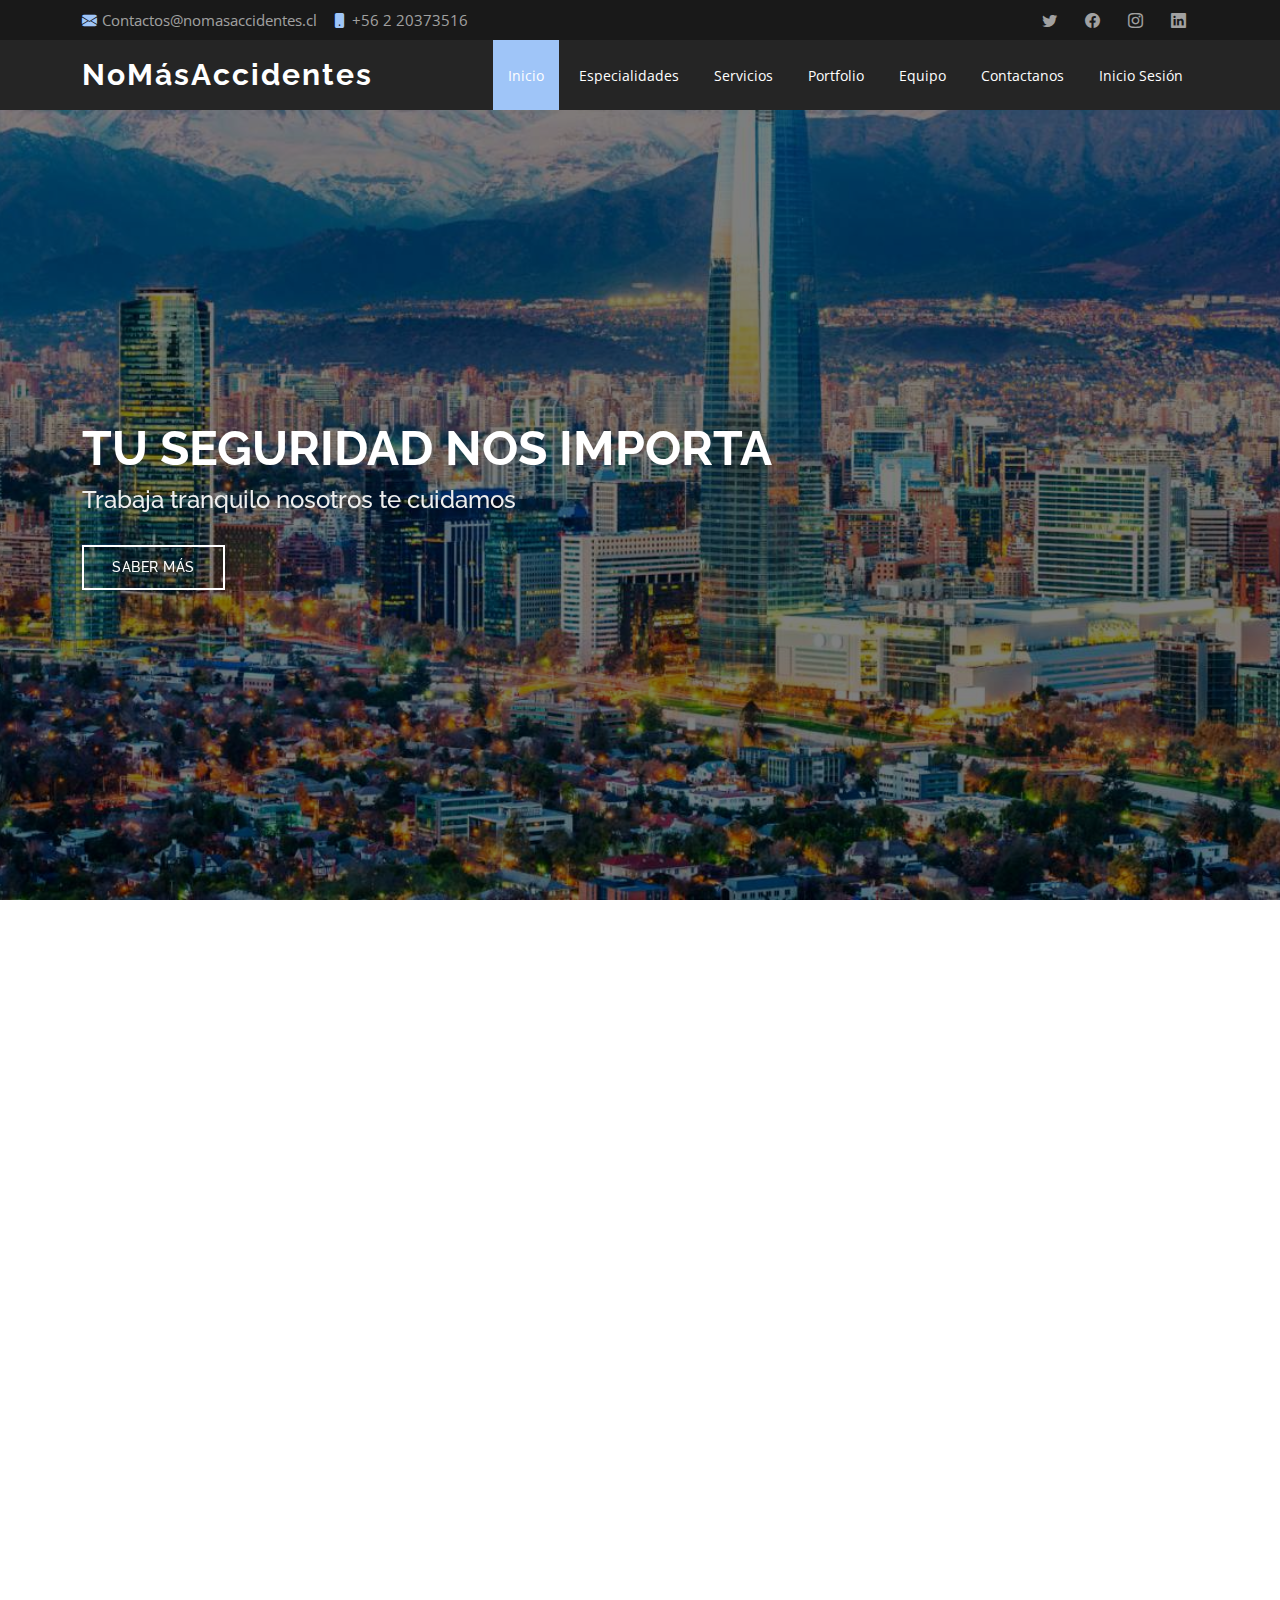
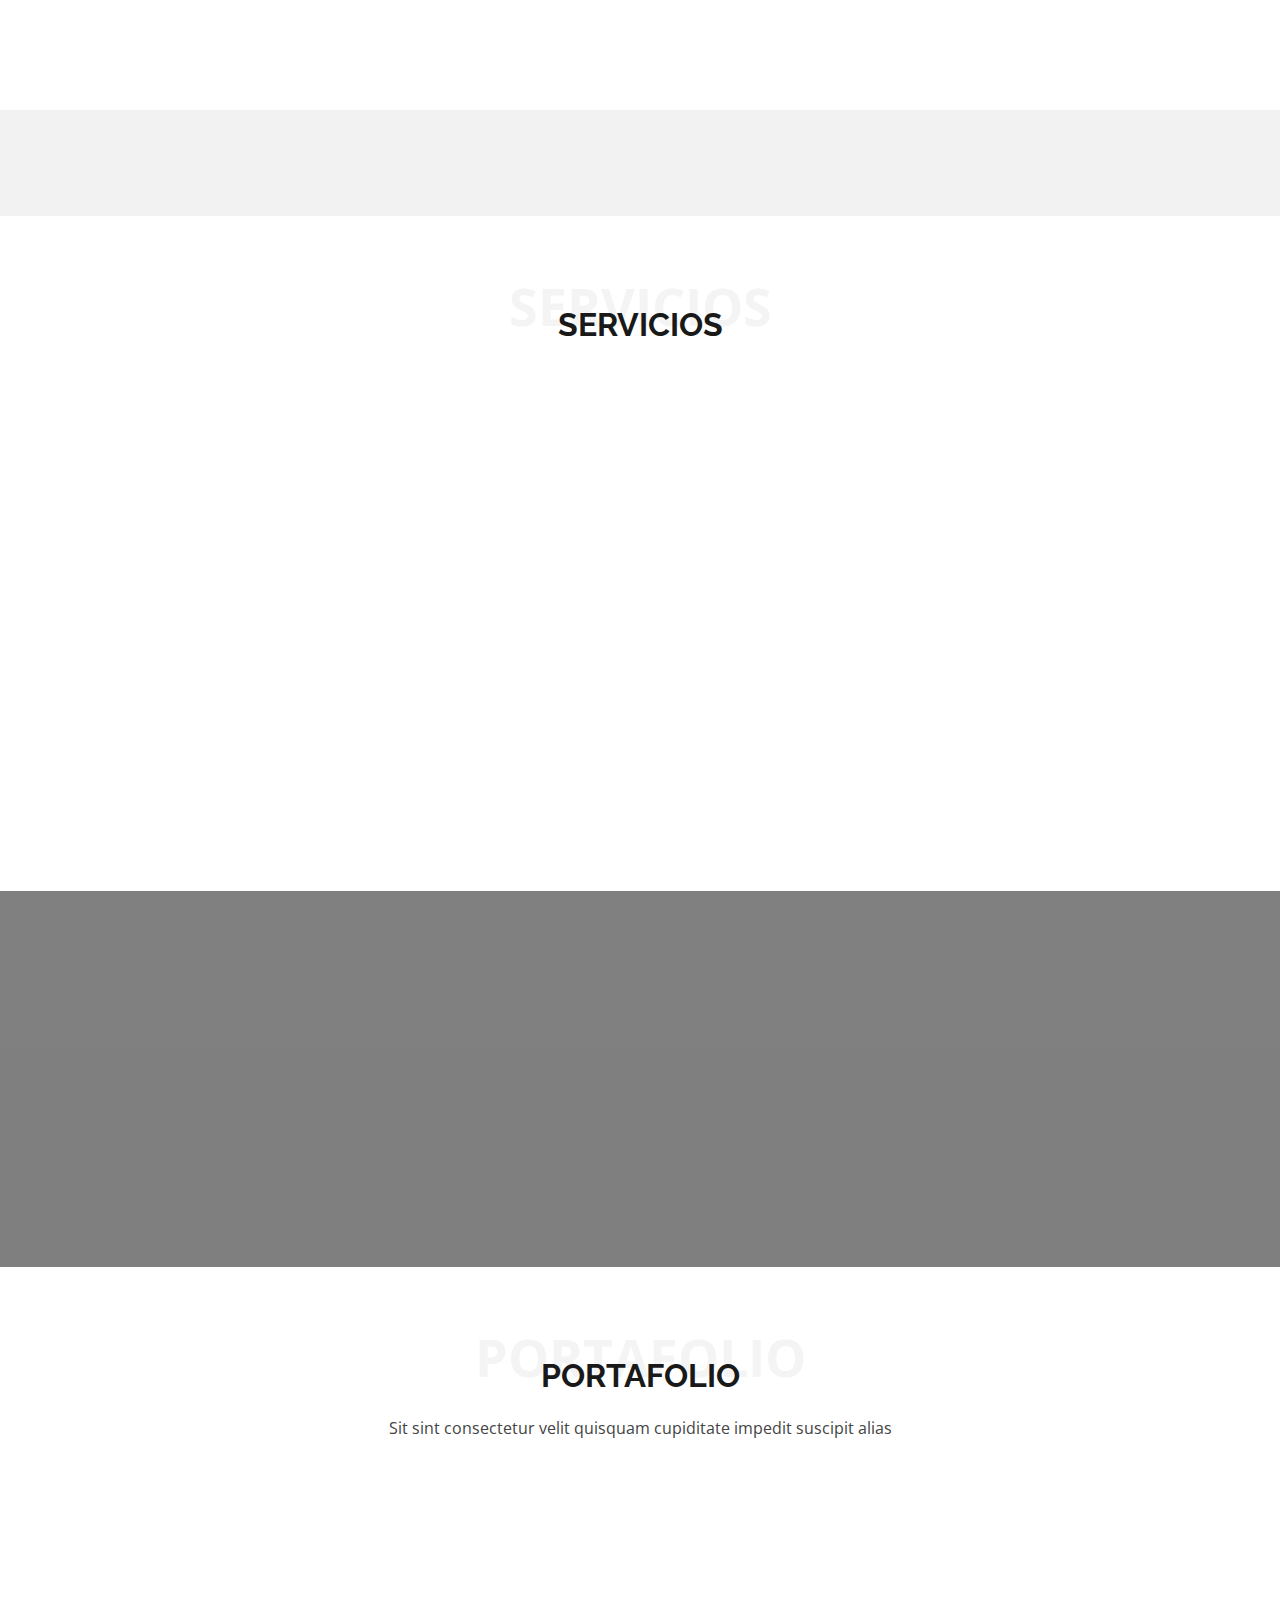
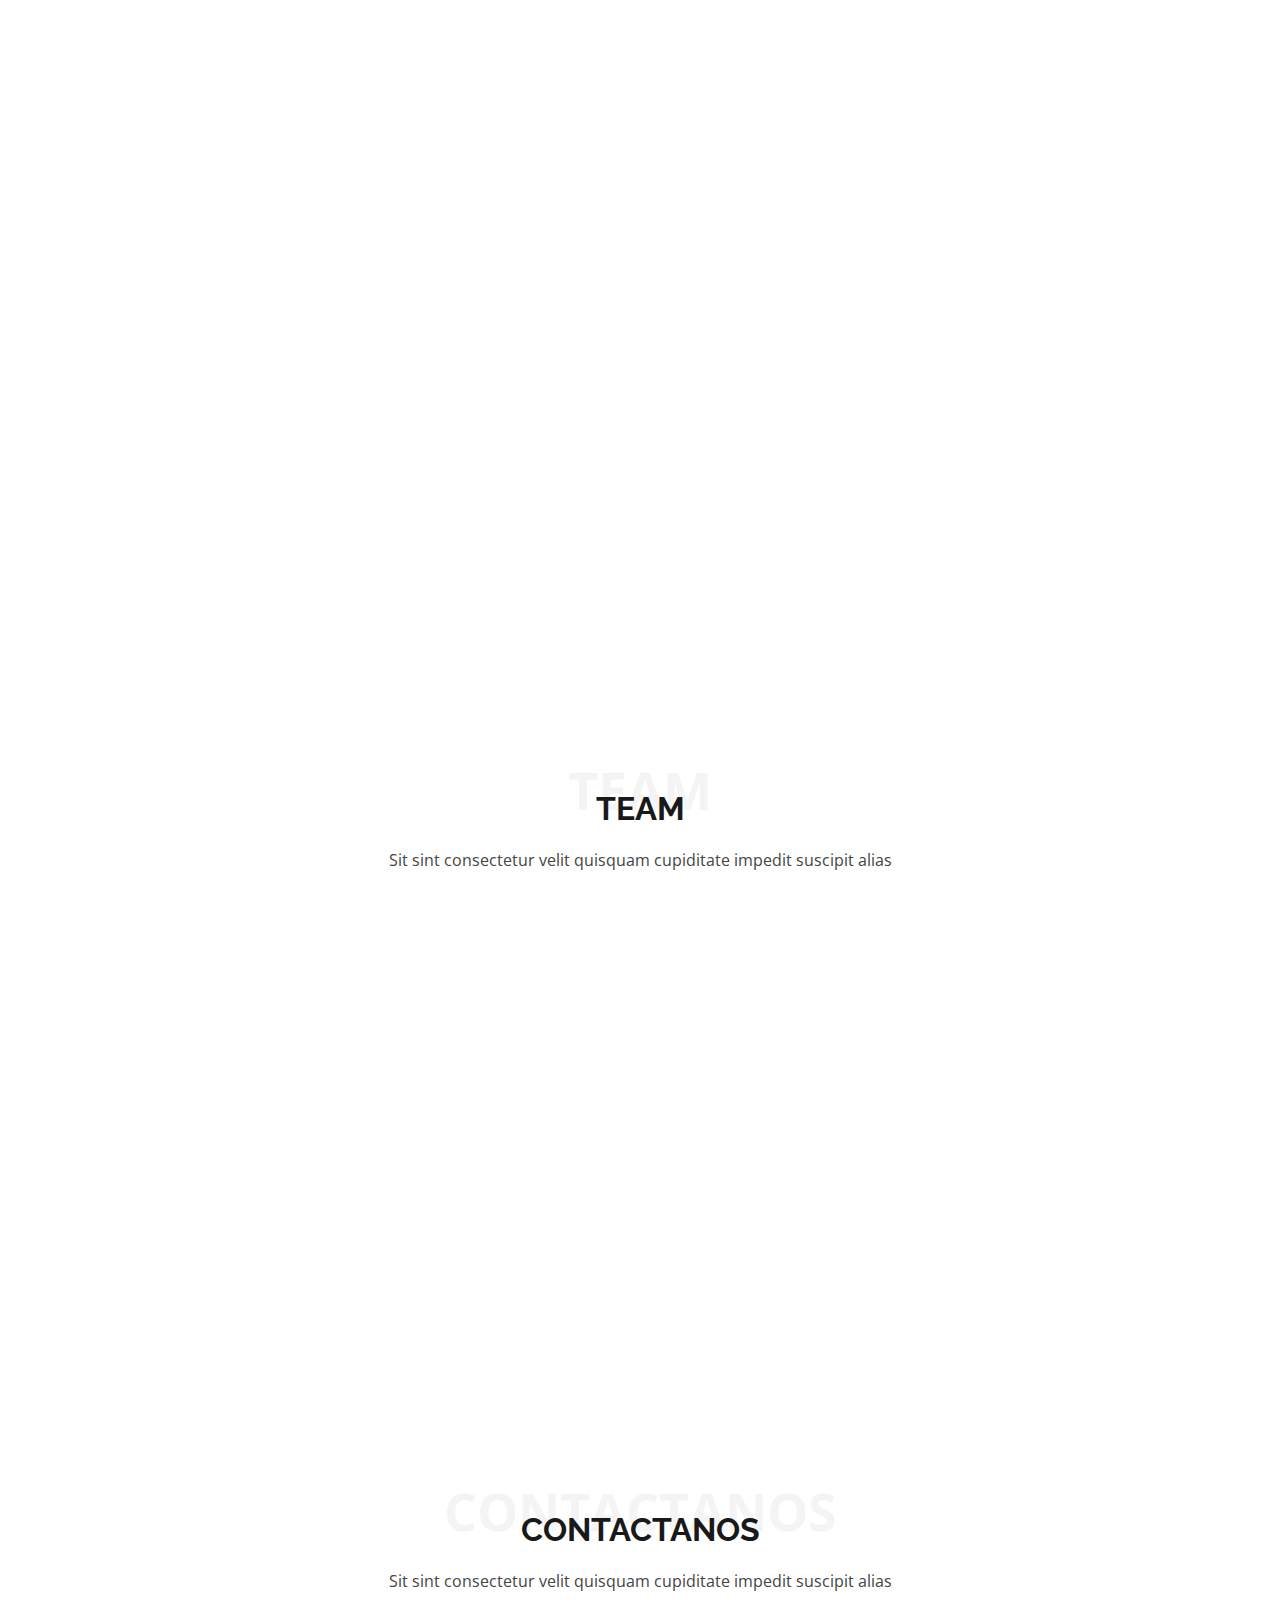
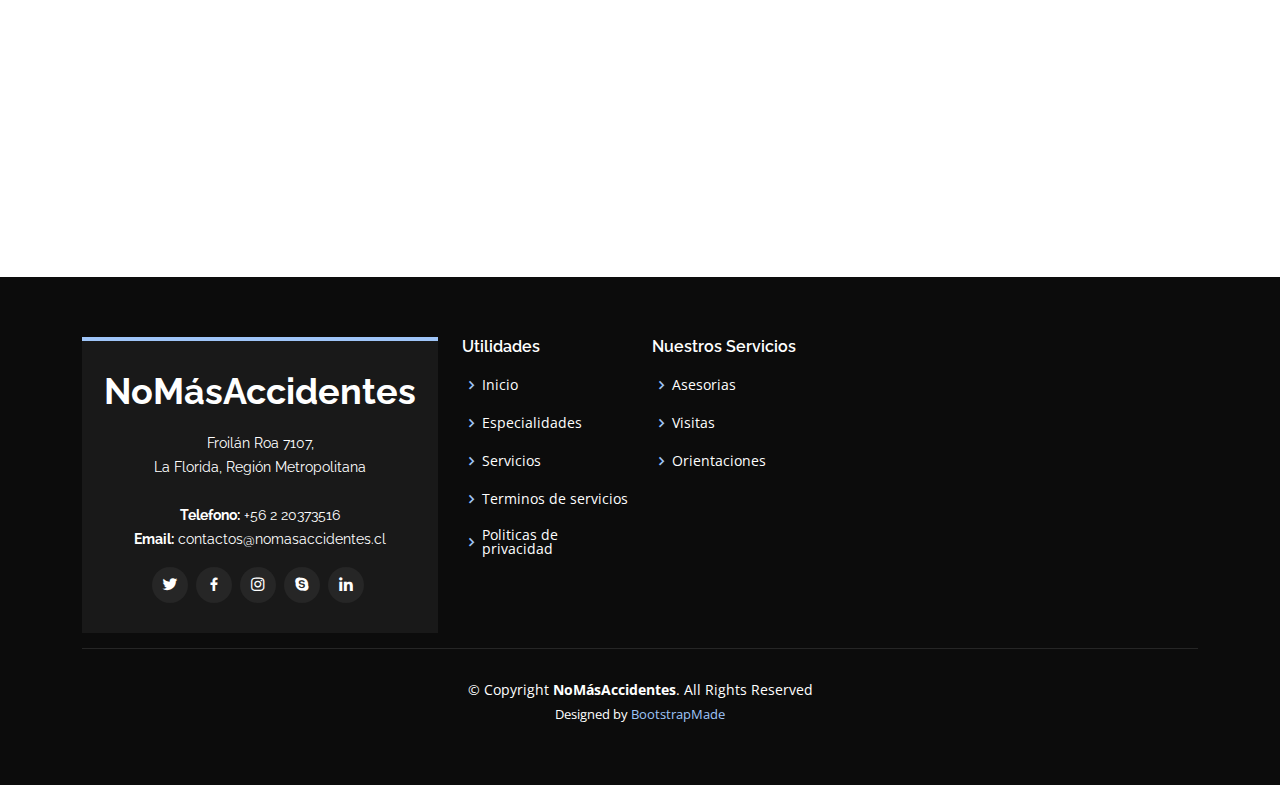
<file: index.html>
<!DOCTYPE html>
<html lang="en">

<head>
  <meta charset="utf-8">
  <meta content="width=device-width, initial-scale=1.0" name="viewport">

  <title>NoMásAccidentes</title>
  <meta content="" name="description">
  <meta content="" name="keywords">

  <!-- Favicons -->
  <link href="assets/img/admin.png" rel="icon">
  <link href="assets/img/apple-touch-icon.png" rel="apple-touch-icon">

  <!-- Google Fonts -->
  <link href="https://fonts.googleapis.com/css?family=Open+Sans:300,300i,400,400i,600,600i,700,700i|Raleway:300,300i,400,400i,500,500i,600,600i,700,700i|Poppins:300,300i,400,400i,500,500i,600,600i,700,700i" rel="stylesheet">

  <!-- Vendor CSS Files -->
  <link href="assets/vendor/aos/aos.css" rel="stylesheet">
  <link href="assets/vendor/bootstrap/css/bootstrap.min.css" rel="stylesheet">
  <link href="assets/vendor/bootstrap-icons/bootstrap-icons.css" rel="stylesheet">
  <link href="assets/vendor/boxicons/css/boxicons.min.css" rel="stylesheet">
  <link href="assets/vendor/glightbox/css/glightbox.min.css" rel="stylesheet">
  <link href="assets/vendor/swiper/swiper-bundle.min.css" rel="stylesheet">

  <!-- Template Main CSS File -->
  <link href="assets/css/style.css" rel="stylesheet">

  <!-- =======================================================
  * Template Name: Day - v4.9.1
  * Template URL: https://bootstrapmade.com/day-multipurpose-html-template-for-free/
  * Author: BootstrapMade.com
  * License: https://bootstrapmade.com/license/
  ======================================================== -->
</head>

<body>

  <!-- ======= Top Bar ======= -->
  <section id="topbar" class="d-flex align-items-center">
    <div class="container d-flex justify-content-center justify-content-md-between">
      <div class="contact-info d-flex align-items-center">
        <i class="bi bi-envelope-fill"></i><a href="mailto:contact@example.com">Contactos@nomasaccidentes.cl</a>
        <i class="bi bi-phone-fill phone-icon"></i> +56 2 20373516
      </div>
      <div class="social-links d-none d-md-block">
        <a href="#" class="twitter"><i class="bi bi-twitter"></i></a>
        <a href="#" class="facebook"><i class="bi bi-facebook"></i></a>
        <a href="#" class="instagram"><i class="bi bi-instagram"></i></a>
        <a href="#" class="linkedin"><i class="bi bi-linkedin"></i></i></a>
      </div>
    </div>
  </section>

  <!-- ======= Header ======= -->
  <header id="header" class="d-flex align-items-center">
    <div class="container d-flex align-items-center justify-content-between">

      <h1 class="logo"><a href="index.html">NoMásAccidentes</a></h1>
      <!-- Uncomment below if you prefer to use an image logo -->
      <!-- <a href="index.html" class="logo"><img src="assets/img/logo.png" alt="" class="img-fluid"></a>-->

      <nav id="navbar" class="navbar">
        <ul>
          <li><a class="nav-link scrollto active" href="#hero">Inicio</a></li>
          <li><a class="nav-link scrollto" href="#about">Especialidades</a></li>
          <li><a class="nav-link scrollto" href="#services">Servicios</a></li>
          <li><a class="nav-link scrollto " href="#portfolio">Portfolio</a></li>
          <li><a class="nav-link scrollto" href="#team">Equipo</a></li>
          <li><a class="nav-link scrollto" href="#contact">Contactanos</a></li>
          <li><a class="nav-link scrollto" href="inner-page.html">Inicio Sesión</a></li>
        </ul>
        <i class="bi bi-list mobile-nav-toggle"></i>
      </nav><!-- .navbar -->

    </div>
  </header><!-- End Header -->

  <!-- ======= Hero Section ======= -->
  <section id="hero" class="d-flex align-items-center">
    <div class="container position-relative" data-aos="fade-up" data-aos-delay="500">
      <h1>Tu Seguridad Nos Importa</h1>
      <h2>Trabaja tranquilo nosotros te cuidamos</h2>
      <a href="#about" class="btn-get-started scrollto">Saber Más</a>
    </div>
  </section><!-- End Hero -->

  <main id="main">

    <!-- ======= About Section ======= -->
    <section id="about" class="about">
      <div class="container">

        <div class="row">
          <div class="col-lg-6 order-1 order-lg-2" data-aos="fade-left">
            <img src="assets/img/about.jpg" class="img-fluid" alt="">
          </div>
          <div class="col-lg-6 pt-4 pt-lg-0 order-2 order-lg-1 content" data-aos="fade-right">
            <h3>Nuestras Especialidades</h3>
            <p class="fst-italic">
              Nosotros nos preocupamos por los trabajadores y es por esto que nuestras especialidades son :
            </p>
            <ul>
              <li><i class="bi bi-check-circle"></i>Capacitaciones para sus trabajadores</li>
              <li><i class="bi bi-check-circle"></i>Visitas Mensuales</li>
              <li><i class="bi bi-check-circle"></i>Asesorías.</li>
            </ul>
            <p>
              Ullamco laboris nisi ut aliquip ex ea commodo consequat. Duis aute irure dolor in reprehenderit in voluptate
              velit esse cillum dolore eu fugiat nulla pariatur. Excepteur sint occaecat cupidatat non proident, sunt in
              culpa qui officia deserunt mollit anim id est laborum
            </p>
          </div>
        </div>

      </div>
    </section><!-- End About Section -->

    <!-- ======= Why Us Section ======= -->
    <section id="why-us" class="why-us">
      <div class="container">

        <div class="row">

          <div class="col-lg-4" data-aos="fade-up">
            <div class="box">
              <span>01</span>
              <h4>Construcíon</h4>
              
            </div>
          </div>

          <div class="col-lg-4 mt-4 mt-lg-0" data-aos="fade-up" data-aos-delay="150">
            <div class="box">
              <span>02</span>
              <h4>Mineria</h4>
              
            </div>
          </div>

          <div class="col-lg-4 mt-4 mt-lg-0" data-aos="fade-up" data-aos-delay="300">
            <div class="box">
              <span>03</span>
              <h4>Industrias</h4>
              
            </div>
          </div>

        </div>

      </div>
    </section><!-- End Why Us Section -->

    <!-- ======= Clients Section ======= -->
    <section id="clients" class="clients">
      <div class="container" data-aos="zoom-in">

        <div class="row d-flex align-items-center">

          <div class="col-lg-2 col-md-4 col-6">
            <img src="assets/img/clients/client-1.png" class="img-fluid" alt="">
          </div>

          <div class="col-lg-2 col-md-4 col-6">
            <img src="assets/img/clients/client-2.png" class="img-fluid" alt="">
          </div>

          <div class="col-lg-2 col-md-4 col-6">
            <img src="assets/img/clients/client-3.png" class="img-fluid" alt="">
          </div>

          <div class="col-lg-2 col-md-4 col-6">
            <img src="assets/img/clients/client-4.png" class="img-fluid" alt="">
          </div>

          <div class="col-lg-2 col-md-4 col-6">
            <img src="assets/img/clients/client-5.png" class="img-fluid" alt="">
          </div>

          <div class="col-lg-2 col-md-4 col-6">
            <img src="assets/img/clients/client-6.png" class="img-fluid" alt="">
          </div>

        </div>

      </div>
    </section><!-- End Clients Section -->

    <!-- ======= Services Section ======= -->
    <section id="services" class="services">
      <div class="container">

        <div class="section-title">
          <span>Servicios</span>
          <h2>Servicios</h2>
          
        </div>

        <div class="row">
          <div class="col-lg-4 col-md-6 d-flex align-items-stretch" data-aos="fade-up">
            <div class="icon-box">
              <div class="icon"><i class="bx bxl-dribbble"></i></div>
              <h4><a href="">Capacitaciones para sus trabajadores</a></h4>
              <p>Tiene el objetivo de brindar conocimientos especializados que ayuden a los trabajador a evitar accidentes en su empresa, 
                contribuyendo de esta manera a crear una cultura de la seguridad preventiva.</p>
            </div>
          </div>

          <div class="col-lg-4 col-md-6 d-flex align-items-stretch mt-4 mt-md-0" data-aos="fade-up" data-aos-delay="150">
            <div class="icon-box">
              <div class="icon"><i class="bx bx-file"></i></div>
              <h4><a href="">Visitas Mensuales</a></h4>
              <p>En estas visitas se realiza la revisión de documentación, condiciones de seguridad en terreno, accesos en casos de emergencias,
                botiquín de primeros auxilios, entre otros.</p>
            </div>
          </div>

          <div class="col-lg-4 col-md-6 d-flex align-items-stretch mt-4 mt-lg-0" data-aos="fade-up" data-aos-delay="300">
            <div class="icon-box">
              <div class="icon"><i class="bx bx-tachometer"></i></div>
              <h4><a href="">Asesorias</a></h4>
              <p>En caso de accidentes o de fiscalización de las entidades fiscalizadoras, las cuales invluyen visita en terreno, la interacción
                con el fiscalizador, la gestión de los accidentes, las propuestas de mejora y la verificación de la implementación de las mejoras propuestas.</p>
            </div>
          </div>

        </div>

      </div>
    </section><!-- End Services Section -->

    <!-- ======= Cta Section ======= -->
    <section id="cta" class="cta">
      <div class="container" data-aos="zoom-in">

        <div class="text-center">
          <h3>CONTACTANOS</h3>
          <p>Para darte un mejor servicio completa el formulario y nos pondremos en contacto</p>
          <a class="cta-btn" href="#contact">FORMULARIO</a>
        </div>

      </div>
    </section><!-- End Cta Section -->

    <!-- ======= Portfolio Section ======= -->
    <section id="portfolio" class="portfolio">
      <div class="container">

        <div class="section-title">
          <span>Portafolio</span>
          <h2>Portafolio</h2>
          <p>Sit sint consectetur velit quisquam cupiditate impedit suscipit alias</p>
        </div>

        <div class="row" data-aos="fade-up">
          <div class="col-lg-12 d-flex justify-content-center">
            <ul id="portfolio-flters">
              <li data-filter="*" class="filter-active">All</li>
              <li data-filter=".filter-app">Industrial</li>
              <li data-filter=".filter-card">Minería</li>
              <li data-filter=".filter-web">Construcíon</li>
            </ul>
          </div>
        </div>

        <div class="row portfolio-container" data-aos="fade-up" data-aos-delay="150">

          <div class="col-lg-4 col-md-6 portfolio-item filter-app">
            <img src="assets/img/portfolio/img9.png" class="img-fluid" alt="">
            <div class="portfolio-info">
              <h4>App 1</h4>
              <p>App</p>
              <a href="assets/img/portfolio/img9.png" data-gallery="portfolioGallery" class="portfolio-lightbox preview-link" title="App 1"><i class="bx bx-plus"></i></a>
              <a href="portfolio-details.html" class="details-link" title="More Details"><i class="bx bx-link"></i></a>
            </div>
          </div>

          <div class="col-lg-4 col-md-6 portfolio-item filter-web">
            <img src="assets/img/portfolio/img4.png" class="img-fluid" alt="">
            <div class="portfolio-info">
              <h4>Web 3</h4>
              <p>Web</p>
              <a href="assets/img/portfolio/img4.png" data-gallery="portfolioGallery" class="portfolio-lightbox preview-link" title="Web 3"><i class="bx bx-plus"></i></a>
              <a href="portfolio-details.html" class="details-link" title="More Details"><i class="bx bx-link"></i></a>
            </div>
          </div>

          <div class="col-lg-4 col-md-6 portfolio-item filter-app">
            <img src="assets/img/portfolio/img3.png" class="img-fluid" alt="">
            <div class="portfolio-info">
              <h4>App 2</h4>
              <p>App</p>
              <a href="assets/img/portfolio/img3.png" data-gallery="portfolioGallery" class="portfolio-lightbox preview-link" title="App 2"><i class="bx bx-plus"></i></a>
              <a href="portfolio-details.html" class="details-link" title="More Details"><i class="bx bx-link"></i></a>
            </div>
          </div>

          <div class="col-lg-4 col-md-6 portfolio-item filter-card">
            <img src="assets/img/portfolio/img7.png" class="img-fluid" alt="">
            <div class="portfolio-info">
              <h4>Card 2</h4>
              <p>Card</p>
              <a href="assets/img/portfolio/img7.png" data-gallery="portfolioGallery" class="portfolio-lightbox preview-link" title="Card 2"><i class="bx bx-plus"></i></a>
              <a href="portfolio-details.html" class="details-link" title="More Details"><i class="bx bx-link"></i></a>
            </div>
          </div>

          <div class="col-lg-4 col-md-6 portfolio-item filter-web">
            <img src="assets/img/portfolio/img5.jpg" class="img-fluid" alt="">
            <div class="portfolio-info">
              <h4>Web 2</h4>
              <p>Web</p>
              <a href="assets/img/portfolio/img5.jpg" data-gallery="portfolioGallery" class="portfolio-lightbox preview-link" title="Web 2"><i class="bx bx-plus"></i></a>
              <a href="portfolio-details.html" class="details-link" title="More Details"><i class="bx bx-link"></i></a>
            </div>
          </div>

          <div class="col-lg-4 col-md-6 portfolio-item filter-app">
            <img src="assets/img/portfolio/img6.jpg" class="img-fluid" alt="">
            <div class="portfolio-info">
              <h4>App 3</h4>
              <p>App</p>
              <a href="assets/img/portfolio/img6.jpg" data-gallery="portfolioGallery" class="portfolio-lightbox preview-link" title="App 3"><i class="bx bx-plus"></i></a>
              <a href="portfolio-details.html" class="details-link" title="More Details"><i class="bx bx-link"></i></a>
            </div>
          </div>

          <div class="col-lg-4 col-md-6 portfolio-item filter-card">
            <img src="assets/img/portfolio/img2.png" class="img-fluid" alt="">
            <div class="portfolio-info">
              <h4>Card 1</h4>
              <p>Card</p>
              <a href="assets/img/portfolio/img2.png" data-gallery="portfolioGallery" class="portfolio-lightbox preview-link" title="Card 1"><i class="bx bx-plus"></i></a>
              <a href="portfolio-details.html" class="details-link" title="More Details"><i class="bx bx-link"></i></a>
            </div>
          </div>

          <div class="col-lg-4 col-md-6 portfolio-item filter-card">
            <img src="assets/img/portfolio/img8.png" class="img-fluid" alt="">
            <div class="portfolio-info">
              <h4>Card 3</h4>
              <p>Card</p>
              <a href="assets/img/portfolio/img10.png" data-gallery="portfolioGallery" class="portfolio-lightbox preview-link" title="Card 3"><i class="bx bx-plus"></i></a>
              <a href="portfolio-details.html" class="details-link" title="More Details"><i class="bx bx-link"></i></a>
            </div>
          </div>

          <div class="col-lg-4 col-md-6 portfolio-item filter-web">
            <img src="assets/img/portfolio/img10.png" class="img-fluid" alt="">
            <div class="portfolio-info">
              <h4>Web 3</h4>
              <p>Web</p>
              <a href="assets/img/portfolio/img9.png" data-gallery="portfolioGallery" class="portfolio-lightbox preview-link" title="Web 3"><i class="bx bx-plus"></i></a>
              <a href="portfolio-details.html" class="details-link" title="More Details"><i class="bx bx-link"></i></a>
            </div>
          </div>

        </div>

      </div>
    </section><!-- End Portfolio Section -->

    <!-- ======= Team Section ======= -->
    <section id="team" class="team">
      <div class="container">

        <div class="section-title">
          <span>Team</span>
          <h2>Team</h2>
          <p>Sit sint consectetur velit quisquam cupiditate impedit suscipit alias</p>
        </div>

        <div class="row">
          <div class="col-lg-4 col-md-6 d-flex align-items-stretch" data-aos="zoom-in">
            <div class="member">
              <img src="assets/img/team/team-1.jpg" alt="">
              <h4>Walter White</h4>
              <span>Director de Prevencionistas</span>
              <p>
                Magni qui quod omnis unde et eos fuga et exercitationem. Odio veritatis perspiciatis quaerat qui aut aut aut
              </p>
              <div class="social">
                <a href=""><i class="bi bi-twitter"></i></a>
                <a href=""><i class="bi bi-facebook"></i></a>
                <a href=""><i class="bi bi-instagram"></i></a>
                <a href=""><i class="bi bi-linkedin"></i></a>
              </div>
            </div>
          </div>

          <div class="col-lg-4 col-md-6 d-flex align-items-stretch" data-aos="zoom-in">
            <div class="member">
              <img src="assets/img/team/team-2.jpg" alt="">
              <h4>Sarah Jhonson</h4>
              <span>Asesora en Psicologia Laboral </span>
              <p>
                Repellat fugiat adipisci nemo illum nesciunt voluptas repellendus. In architecto rerum rerum temporibus
              </p>
              <div class="social">
                <a href=""><i class="bi bi-twitter"></i></a>
                <a href=""><i class="bi bi-facebook"></i></a>
                <a href=""><i class="bi bi-instagram"></i></a>
                <a href=""><i class="bi bi-linkedin"></i></a>
              </div>
            </div>
          </div>

          <div class="col-lg-4 col-md-6 d-flex align-items-stretch" data-aos="zoom-in">
            <div class="member">
              <img src="assets/img/team/team-3.jpg" alt="">
              <h4>William Anderson</h4>
              <span>Prevencionista de Riesgos</span>
              <p>
                Voluptas necessitatibus occaecati quia. Earum totam consequuntur qui porro et laborum toro des clara
              </p>
              <div class="social">
                <a href=""><i class="bi bi-twitter"></i></a>
                <a href=""><i class="bi bi-facebook"></i></a>
                <a href=""><i class="bi bi-instagram"></i></a>
                <a href=""><i class="bi bi-linkedin"></i></a>
              </div>
            </div>
          </div>

        </div>

      </div>
    </section><!-- End Team Section -->

    <!-- ======= Contact Section ======= -->
    <section id="contact" class="contact">
      <div class="container">

        <div class="section-title">
          <span>Contactanos</span>
          <h2>Contactanos</h2>
          <p>Sit sint consectetur velit quisquam cupiditate impedit suscipit alias</p>
        </div>

        <div class="row" data-aos="fade-up">
          <div class="col-lg-6">
            <div class="info-box mb-4">
              <i class="bx bx-map"></i>
              <h3>Nuestra Dirección<nav></nav></h3>
              <p>Froilán Roa 7107, La Florida, Región Metropolitana</p>
            </div>
          </div>

          <div class="col-lg-3 col-md-6">
            <div class="info-box  mb-4">
              <i class="bx bx-envelope"></i>
              <h3>Nuestro Email</h3>
              <p>contactos@nomasaccidentes.cl</p>
            </div>
          </div>

          <div class="col-lg-3 col-md-6">
            <div class="info-box  mb-4">
              <i class="bx bx-phone-call"></i>
              <h3>Llamanos</h3>
              <p>+56 2 20373516</p>
            </div>
          </div>

        </div>

        <!-- <div class="row" data-aos="fade-up">

          <div class="col-lg-6 ">
            <iframe class="mb-4 mb-lg-0" src="https://www.google.com/maps/place/Duoc+UC:+Sede+Plaza+Vespucio/@-33.5160402,-70.5981463,17z/data=!3m1!4b1!4m5!3m4!1s0x9662d0677c7d2355:0xa7aef48469ddd461!8m2!3d-33.5160402!4d-70.5981463" frameborder="0" style="border:0; width: 100%; height: 384px;" allowfullscreen></iframe>
          </div>

          <div class="col-lg-6">
            <form action="forms/contact.php" method="post" role="form" class="php-email-form">
              <div class="row">
                <div class="col-md-6 form-group">
                  <input type="text" name="name" class="form-control" id="name" placeholder="Nombre Empresa" required>
                </div>
                <div class="col-md-6 form-group mt-3 mt-md-0">
                  <input type="email" class="form-control" name="email" id="email" placeholder="Email Empresa" required>
                </div>
              </div>
              <div class="form-group mt-3">
                <input type="text" class="form-control" name="rubro" id="rubro" placeholder="Rubro" required>
              </div>
              <div class="form-group mt-3">
                <textarea class="form-control" name="message" rows="5" placeholder="Mensaje" required></textarea>
              </div>
              <div class="my-3">
                <div class="loading">Loading</div>
                <div class="error-message"></div>
                <div class="sent-message">Your message has been sent. Thank you!</div>
              </div>
              <div class="text-center"><button type="submit">Enviar</button></div>
            </form>
          </div>

        </div> -->

      </div>
    </section><!-- End Contact Section -->

  </main><!-- End #main -->

  <!-- ======= Footer ======= -->
  <footer id="footer">
    <div class="footer-top">
      <div class="container">
        <div class="row">

          <div class="col-lg-4 col-md-6">
            <div class="footer-info">
              <h3>NoMásAccidentes</h3>
              <p>
                Froilán Roa 7107, <br>
                La Florida, Región Metropolitana<br><br>
                <strong>Telefono:</strong> +56 2 20373516<br>
                <strong>Email:</strong> contactos@nomasaccidentes.cl<br>
              </p>
              <div class="social-links mt-3">
                <a href="#" class="twitter"><i class="bx bxl-twitter"></i></a>
                <a href="#" class="facebook"><i class="bx bxl-facebook"></i></a>
                <a href="#" class="instagram"><i class="bx bxl-instagram"></i></a>
                <a href="#" class="google-plus"><i class="bx bxl-skype"></i></a>
                <a href="#" class="linkedin"><i class="bx bxl-linkedin"></i></a>
              </div>
            </div>
          </div>

          <div class="col-lg-2 col-md-6 footer-links">
            <h4>Utilidades</h4>
            <ul>
              <li><i class="bx bx-chevron-right"></i> <a href="#">Inicio</a></li>
              <li><i class="bx bx-chevron-right"></i> <a href="#">Especialidades</a></li>
              <li><i class="bx bx-chevron-right"></i> <a href="#">Servicios</a></li>
              <li><i class="bx bx-chevron-right"></i> <a href="#">Terminos de servicios</a></li>
              <li><i class="bx bx-chevron-right"></i> <a href="#">Politicas de privacidad</a></li>
            </ul>
          </div>

          <div class="col-lg-2 col-md-6 footer-links">
            <h4>Nuestros Servicios</h4>
            <ul>
              <li><i class="bx bx-chevron-right"></i> <a href="#">Asesorias</a></li>
              <li><i class="bx bx-chevron-right"></i> <a href="#">Visitas</a></li>
              <li><i class="bx bx-chevron-right"></i> <a href="#">Orientaciones</a></li>
              <!-- <li><i class="bx bx-chevron-right"></i> <a href="#">Marketing</a></li>
              <li><i class="bx bx-chevron-right"></i> <a href="#">Graphic Design</a></li> -->
            </ul>
          <!-- </div>

          <div class="col-lg-4 col-md-6 footer-newsletter">
            <h4>Our Newsletter</h4>
            <p>Tamen quem nulla quae legam multos aute sint culpa legam noster magna</p>
            <form action="" method="post">
              <input type="email" name="email"><input type="submit" value="Subscribe">
            </form>

          </div> -->

        </div>
      </div>
    </div>

    <div class="container">
      <div class="copyright">
        &copy; Copyright <strong><span>NoMásAccidentes</span></strong>. All Rights Reserved
      </div>
      <div class="credits">
        <!-- All the links in the footer should remain intact. -->
        <!-- You can delete the links only if you purchased the pro version. -->
        <!-- Licensing information: https://bootstrapmade.com/license/ -->
        <!-- Purchase the pro version with working PHP/AJAX contact form: https://bootstrapmade.com/day-multipurpose-html-template-for-free/ -->
        Designed by <a href="https://bootstrapmade.com/">BootstrapMade</a>
      </div>
    </div>
  </footer><!-- End Footer -->

  <a href="#" class="back-to-top d-flex align-items-center justify-content-center"><i class="bi bi-arrow-up-short"></i></a>
  <div id="preloader"></div>

  <!-- Vendor JS Files -->
  <script src="assets/vendor/aos/aos.js"></script>
  <script src="assets/vendor/bootstrap/js/bootstrap.bundle.min.js"></script>
  <script src="assets/vendor/glightbox/js/glightbox.min.js"></script>
  <script src="assets/vendor/isotope-layout/isotope.pkgd.min.js"></script>
  <script src="assets/vendor/swiper/swiper-bundle.min.js"></script>
  <script src="assets/vendor/php-email-form/validate.js"></script>

  <!-- Template Main JS File -->
  <script src="assets/js/main.js"></script>

</body>

</html>
</file>
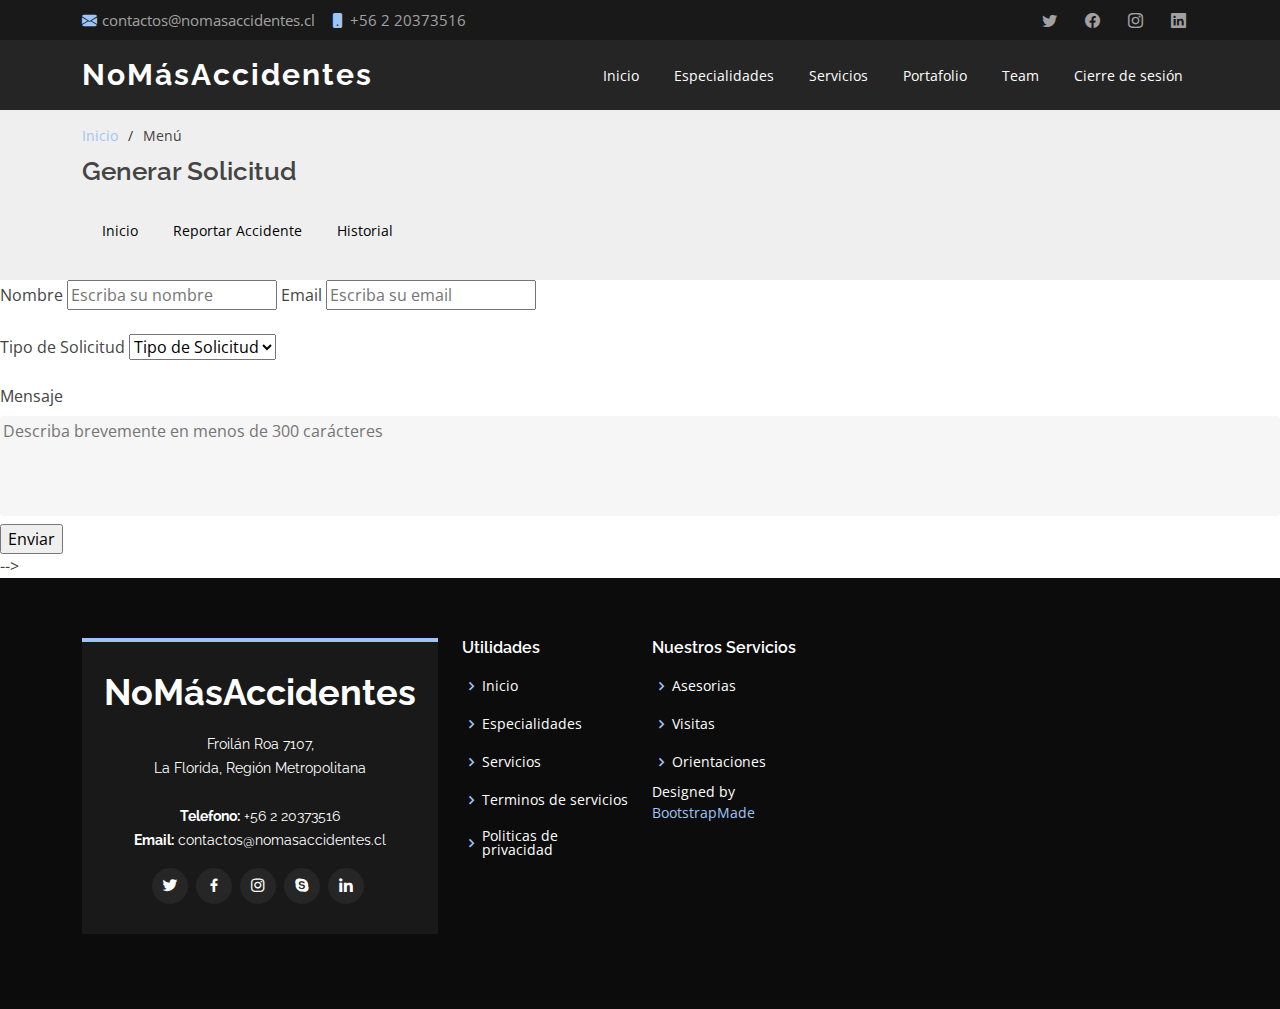
<file: clienteGenera.html>
<!DOCTYPE html>
<html lang="en">

<head>
  <meta charset="utf-8">
  <meta content="width=device-width, initial-scale=1.0" name="viewport">

  <title>NoMásAccidentes</title>
  <meta content="" name="description">
  <meta content="" name="keywords">

  <!-- Favicons -->
  <link href="assets/img/admin.png" rel="icon">
  <link href="assets/img/apple-touch-icon.png" rel="apple-touch-icon">

  <!-- Google Fonts -->
  <link href="https://fonts.googleapis.com/css?family=Open+Sans:300,300i,400,400i,600,600i,700,700i|Raleway:300,300i,400,400i,500,500i,600,600i,700,700i|Poppins:300,300i,400,400i,500,500i,600,600i,700,700i" rel="stylesheet">

  <!-- Vendor CSS Files -->
  <link href="assets/vendor/aos/aos.css" rel="stylesheet">
  <link href="assets/vendor/bootstrap/css/bootstrap.min.css" rel="stylesheet">
  <link href="assets/vendor/bootstrap-icons/bootstrap-icons.css" rel="stylesheet">
  <link href="assets/vendor/boxicons/css/boxicons.min.css" rel="stylesheet">
  <link href="assets/vendor/glightbox/css/glightbox.min.css" rel="stylesheet">
  <link href="assets/vendor/swiper/swiper-bundle.min.css" rel="stylesheet">

  <!-- Template Main CSS File -->
  <link href="assets/css/style.css" rel="stylesheet">

  <!-- =======================================================
  * Template Name: Day - v4.9.1
  * Template URL: https://bootstrapmade.com/day-multipurpose-html-template-for-free/
  * Author: BootstrapMade.com
  * License: https://bootstrapmade.com/license/
  ======================================================== -->
</head>

<body>

  <!-- ======= Top Bar ======= -->
  <section id="topbar" class="d-flex align-items-center">
    <div class="container d-flex justify-content-center justify-content-md-between">
      <div class="contact-info d-flex align-items-center">
        <i class="bi bi-envelope-fill"></i><a href="mailto:contact@example.com">contactos@nomasaccidentes.cl</a>
        <i class="bi bi-phone-fill phone-icon"></i> +56 2 20373516
      </div>
      <div class="social-links d-none d-md-block">
        <a href="#" class="twitter"><i class="bi bi-twitter"></i></a>
        <a href="#" class="facebook"><i class="bi bi-facebook"></i></a>
        <a href="#" class="instagram"><i class="bi bi-instagram"></i></a>
        <a href="#" class="linkedin"><i class="bi bi-linkedin"></i></i></a>
      </div>
    </div>
  </section>

  <!-- ======= Header ======= -->
  <header id="header" class="d-flex align-items-center">
    <div class="container d-flex align-items-center justify-content-between">

      <h1 class="logo"><a href="index.html">NoMásAccidentes</a></h1>
      <!-- Uncomment below if you prefer to use an image logo -->
      <!-- <a href="index.html" class="logo"><img src="assets/img/logo.png" alt="" class="img-fluid"></a>-->

      <nav id="navbar" class="navbar">   <!-- ======= Breadcrumbs ======= -->
        <ul>
          <li><a class="nav-link scrollto " href="index.html">Inicio</a></li>
          <li><a class="nav-link scrollto" href="#about">Especialidades</a></li>
          <li><a class="nav-link scrollto" href="#services">Servicios</a></li>
          <li><a class="nav-link scrollto " href="#portafolio">Portafolio</a></li>
          <!--<li><a class="nav-link scrollto" href="#pricing">Pricing</a></li>-->
          <li><a class="nav-link scrollto" href="#team">Team</a></li>        
          <li><a class="nav-link scrollto" href="#cierresesion">Cierre de sesión</a></li> 
    </div>
  </header><!-- End Header -->

  <main id="main">

    <!-- ======= Breadcrumbs ======= --><!-- ======= barra ploma arriba ======= -->
    <section id="breadcrumbs" class="breadcrumbs">
      <div class="container">

        <ol>
          <li><a href="index.html">Inicio</a></li>
          <li>Menú</li>
        </ol>
        <h2>Generar Solicitud</h2>

      </div>
      <div class="container d-flex align-items-center justify-content-between">


        <nav id="barracli" class="barracli">   <!-- ======= Breadcrumbs ======= --> <!-- ======= BarraClienteMenu ======= -->
          <ul>
            <li><a class="nav-link scrollto " href="CliPerfilCliente.html">Inicio</a></li>
            <!-- <li><a class="nav-link scrollto" href="#generarSolicitud">Generar Solicitud</a></li> -->
            <li><a class="nav-link scrollto " href="ClienteReporta.html">Reportar Accidente</a></li>
            <li><a class="nav-link scrollto" href="CliHistorialCliente.html">Historial</a></li>      
      </div> 
  
    </section><!-- End Breadcrumbs -->


    <form action="#" target="" method="get" name=".formulario1">

      <label for="nombre">Nombre</label>
      <input type="text" name="nombre" id="nombre" placeholder="Escriba su nombre"/>
      
    
      <label for="email">Email</label>
      <input type="email" name="email" id="email" placeholder="Escriba su email" required />
      <br/>
    
      <br><label for="asunto">Tipo de Solicitud</label>
      <label><select name="Tipo"><option>Tipo de Solicitud</option><option>Asesorias</option><option>Visitas</option><option>Capacitacion</option></select></label>
      <!-- <input type ="text" name="asunto" id="asunto" placeholder="titular de la consulta"/> -->
      <br/>
    
      <br><label for="mensaje">Mensaje</label>
      <textarea name="mensaje" for="mensaje" placeholder="Describa brevemente en menos de 300 carácteres" maxlength="300"></textarea>
      
      <input type="submit" name="enviar" value="Enviar"/>
    </form>




<!-- Formulario 1  -->
    <!-- <form action="#" method="get" >
        <label for="_nombre">Nombre:</label>
        <input type="text" name="nombre" value="" />
        <br/>
        <label for="_rut">Rut:</label>
        <input type="text" name="rut" value="" />
        <br/>
        <label for="_email">E-mail:</label>
        <input type="text" name="email" value="" />
        <br/>
        poner opciones -->
        <!-- <br/><label for="_tipoSolicitud">Tipo de Solicitud:</label>
        <p><select name="Tipo"><option>Asesorias</option><option>Visitas</option><option>Capacitacion</option></select></p>
        <!-- <input type="text" name="_tipoSolicitud" value="" />  -->
        <!-- <br/> 
        <label for="mensaje">Mensaje</label> <br/>
        <textarea name="mensaje" for="mensaje" placeholder="describe brevemente en menos de 300 carácteres" maxlength="300"></textarea>    
        <input type="submit" value="Enviar" />
    </form> --> -->



  <!-- ======= Footer ======= -->
  <footer id="footer">
    <div class="footer-top">
      <div class="container">
        <div class="row">

          <div class="col-lg-4 col-md-6">
            <div class="footer-info">
              <h3>NoMásAccidentes</h3>
              <p>
                Froilán Roa 7107, <br>
                La Florida, Región Metropolitana<br><br>
                <strong>Telefono:</strong> +56 2 20373516<br>
                <strong>Email:</strong> contactos@nomasaccidentes.cl<br>
              </p>
              <div class="social-links mt-3">
                <a href="#" class="twitter"><i class="bx bxl-twitter"></i></a>
                <a href="#" class="facebook"><i class="bx bxl-facebook"></i></a>
                <a href="#" class="instagram"><i class="bx bxl-instagram"></i></a>
                <a href="#" class="google-plus"><i class="bx bxl-skype"></i></a>
                <a href="#" class="linkedin"><i class="bx bxl-linkedin"></i></a>
              </div>
            </div>
          </div>

          <div class="col-lg-2 col-md-6 footer-links">
            <h4>Utilidades</h4>
            <ul>
              <li><i class="bx bx-chevron-right"></i> <a href="#">Inicio</a></li>
              <li><i class="bx bx-chevron-right"></i> <a href="#">Especialidades</a></li>
              <li><i class="bx bx-chevron-right"></i> <a href="#">Servicios</a></li>
              <li><i class="bx bx-chevron-right"></i> <a href="#">Terminos de servicios</a></li>
              <li><i class="bx bx-chevron-right"></i> <a href="#">Politicas de privacidad</a></li>
            </ul>
          </div>

          <div class="col-lg-2 col-md-6 footer-links">
            <h4>Nuestros Servicios</h4>
            <ul>
              <li><i class="bx bx-chevron-right"></i> <a href="#">Asesorias</a></li>
              <li><i class="bx bx-chevron-right"></i> <a href="#">Visitas</a></li>
              <li><i class="bx bx-chevron-right"></i> <a href="#">Orientaciones</a></li>
              <!-- <li><i class="bx bx-chevron-right"></i> <a href="#">Marketing</a></li>
              <li><i class="bx bx-chevron-right"></i> <a href="#">Graphic Design</a></li> -->
            </ul>
          <!-- </div>


        </div>
      </div>
    </div>

    <div class="container">
      <div class="copyright">
        &copy; Copyright <strong><span>NoMásAccidentes</span></strong>. All Rights Reserved
      </div>
      <div class="credits">
        <!-- All the links in the footer should remain intact. -->
        <!-- You can delete the links only if you purchased the pro version. -->
        <!-- Licensing information: https://bootstrapmade.com/license/ -->
        <!-- Purchase the pro version with working PHP/AJAX contact form: https://bootstrapmade.com/day-multipurpose-html-template-for-free/ -->
        Designed by <a href="https://bootstrapmade.com/">BootstrapMade</a>
      </div>
    </div>
  </footer><!-- End Footer -->

  <a href="#" class="back-to-top d-flex align-items-center justify-content-center"><i class="bi bi-arrow-up-short"></i></a>
  <div id="preloader"></div>

  <!-- Vendor JS Files -->
  <script src="assets/vendor/aos/aos.js"></script>
  <script src="assets/vendor/bootstrap/js/bootstrap.bundle.min.js"></script>
  <script src="assets/vendor/glightbox/js/glightbox.min.js"></script>
  <script src="assets/vendor/isotope-layout/isotope.pkgd.min.js"></script>
  <script src="assets/vendor/swiper/swiper-bundle.min.js"></script>
  <script src="assets/vendor/php-email-form/validate.js"></script>

  <!-- Template Main JS File -->
  <script src="assets/js/main.js"></script>
  <script src="assets/js/login.js"></script>

</body>

</html>
</file>
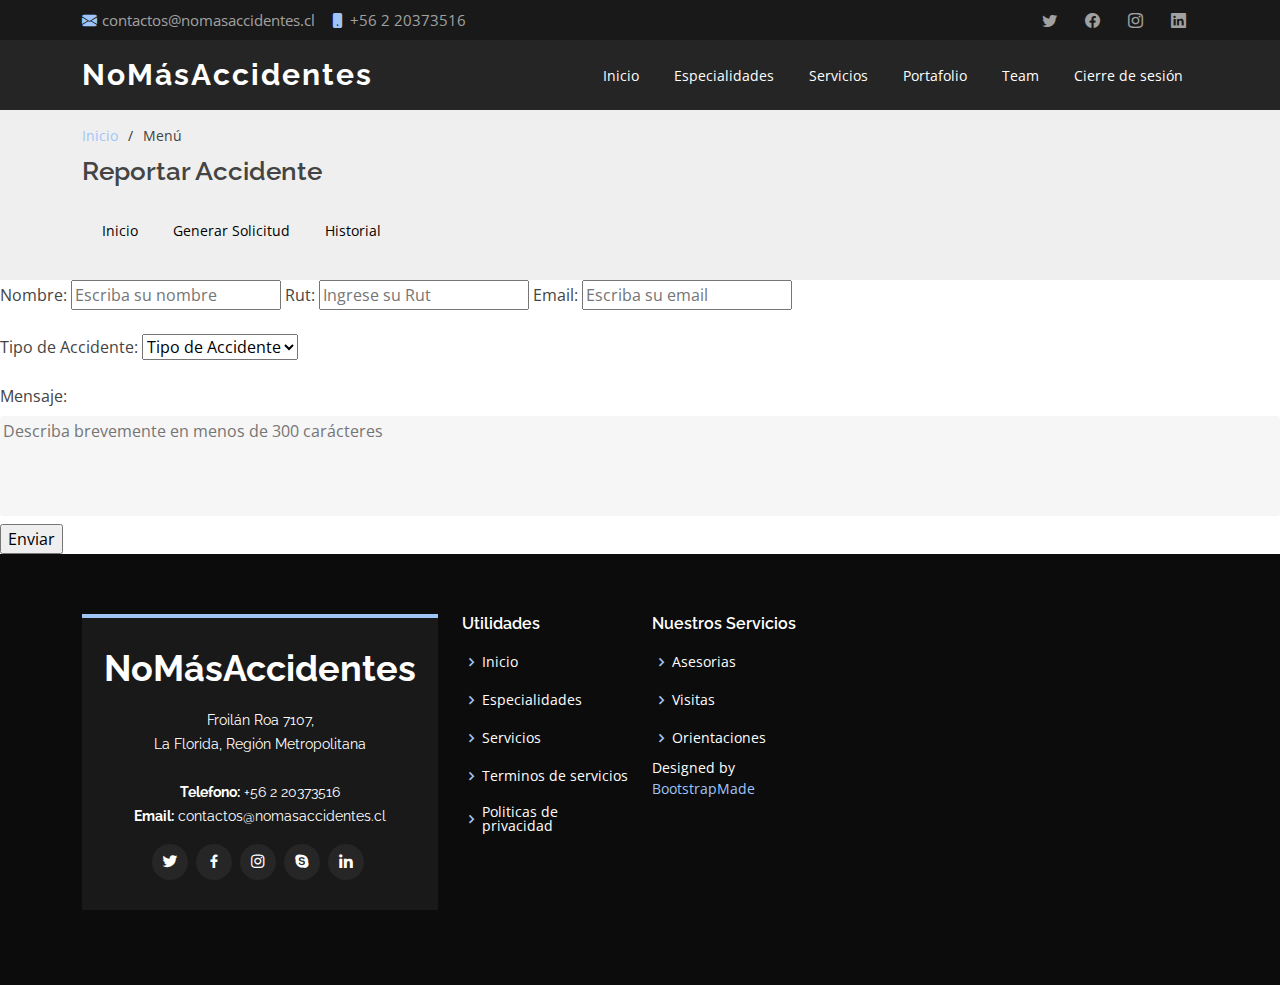
<file: ClienteReporta.html>
<!DOCTYPE html>
<html lang="en">

<head>
  <meta charset="utf-8">
  <meta content="width=device-width, initial-scale=1.0" name="viewport">

  <title>NoMásAccidentes</title>
  <meta content="" name="description">
  <meta content="" name="keywords">

  <!-- Favicons -->
  <link href="assets/img/admin.png" rel="icon">
  <link href="assets/img/apple-touch-icon.png" rel="apple-touch-icon">

  <!-- Google Fonts -->
  <link href="https://fonts.googleapis.com/css?family=Open+Sans:300,300i,400,400i,600,600i,700,700i|Raleway:300,300i,400,400i,500,500i,600,600i,700,700i|Poppins:300,300i,400,400i,500,500i,600,600i,700,700i" rel="stylesheet">

  <!-- Vendor CSS Files -->
  <link href="assets/vendor/aos/aos.css" rel="stylesheet">
  <link href="assets/vendor/bootstrap/css/bootstrap.min.css" rel="stylesheet">
  <link href="assets/vendor/bootstrap-icons/bootstrap-icons.css" rel="stylesheet">
  <link href="assets/vendor/boxicons/css/boxicons.min.css" rel="stylesheet">
  <link href="assets/vendor/glightbox/css/glightbox.min.css" rel="stylesheet">
  <link href="assets/vendor/swiper/swiper-bundle.min.css" rel="stylesheet">

  <!-- Template Main CSS File -->
  <link href="assets/css/style.css" rel="stylesheet">

  <!-- =======================================================
  * Template Name: Day - v4.9.1
  * Template URL: https://bootstrapmade.com/day-multipurpose-html-template-for-free/
  * Author: BootstrapMade.com
  * License: https://bootstrapmade.com/license/
  ======================================================== -->
</head>

<body>

  <!-- ======= Top Bar ======= -->
  <section id="topbar" class="d-flex align-items-center">
    <div class="container d-flex justify-content-center justify-content-md-between">
      <div class="contact-info d-flex align-items-center">
        <i class="bi bi-envelope-fill"></i><a href="mailto:contact@example.com">contactos@nomasaccidentes.cl</a>
        <i class="bi bi-phone-fill phone-icon"></i> +56 2 20373516
      </div>
      <div class="social-links d-none d-md-block">
        <a href="#" class="twitter"><i class="bi bi-twitter"></i></a>
        <a href="#" class="facebook"><i class="bi bi-facebook"></i></a>
        <a href="#" class="instagram"><i class="bi bi-instagram"></i></a>
        <a href="#" class="linkedin"><i class="bi bi-linkedin"></i></i></a>
      </div>
    </div>
  </section>

  <!-- ======= Header ======= -->
  <header id="header" class="d-flex align-items-center">
    <div class="container d-flex align-items-center justify-content-between">

      <h1 class="logo"><a href="index.html">NoMásAccidentes</a></h1>
      <!-- Uncomment below if you prefer to use an image logo -->
      <!-- <a href="index.html" class="logo"><img src="assets/img/logo.png" alt="" class="img-fluid"></a>-->

      <nav id="navbar" class="navbar">   <!-- ======= Breadcrumbs ======= -->
        <ul>
          <li><a class="nav-link scrollto " href="index.html">Inicio</a></li>
          <li><a class="nav-link scrollto" href="#about">Especialidades</a></li>
          <li><a class="nav-link scrollto" href="#services">Servicios</a></li>
          <li><a class="nav-link scrollto " href="#portafolio">Portafolio</a></li>
          <!--<li><a class="nav-link scrollto" href="#pricing">Pricing</a></li>-->
          <li><a class="nav-link scrollto" href="#team">Team</a></li>        
          <li><a class="nav-link scrollto" href="#cierresesion">Cierre de sesión</a></li> 
    </div>
  </header><!-- End Header -->

  <main id="main">

    <!-- ======= Breadcrumbs ======= --><!-- ======= barra ploma arriba ======= -->
    <section id="breadcrumbs" class="breadcrumbs">
      <div class="container">

        <ol>
          <li><a href="index.html">Inicio</a></li>
          <li>Menú</li>
        </ol>
        <h2>Reportar Accidente</h2>

      </div>
      <div class="container d-flex align-items-center justify-content-between">


        <nav id="barracli" class="barracli">   <!-- ======= Breadcrumbs ======= --> <!-- ======= BarraClienteMenu ======= -->
          <ul>
            <li><a class="nav-link scrollto " href="CliPerfilCliente.html">Inicio</a></li>
            <li><a class="nav-link scrollto" href="clienteGenera.html">Generar Solicitud</a></li>
            <li><a class="nav-link scrollto" href="CliHistorialCliente.html">Historial</a></li>      
      </div> 
  
    </section><!-- End Breadcrumbs -->

    <form action="#" target="" method="get" name="formulario1">

      <label for="nombre">Nombre:</label>
      <input type="text" name="nombre" id="nombre" placeholder="Escriba su nombre"/>
      
      <label for="rut">Rut:</label>
      <input type="text" name="rut" id="rut" placeholder="Ingrese su Rut" required />
      
    
      <label for="email">Email:</label>
      <input type="email" name="email" id="email" placeholder="Escriba su email" required />
      <br/>
    
      <br><label for="asunto">Tipo de Accidente:</label>
      <label><select name="Tipo"><option>Tipo de Accidente</option><option>Construcción</option><option>Industrial</option><option>Minería</option></select></label>
      <!-- <input type ="text" name="asunto" id="asunto" placeholder="titular de la consulta"/> -->
      <br/>
    
      <br><label for="mensaje">Mensaje:</label>
      <textarea name="mensaje" for="mensaje" placeholder="Describa brevemente en menos de 300 carácteres" maxlength="300"></textarea>
      
      <input type="submit" name="enviar" value="Enviar"/>
    </form>




<!-- Primer Formulario -->
    <!-- <form action="" method="post">
        <label for="_nombre">Nombre:</label>
        <input type="text" name="nombre" value="" />
        <br/>
        <label for="_rut">Rut:</label>
        <input type="text" name="rut" value="" />
        <br/>
        <label for="_fecha">Fecha:</label>
        <input type="text" name="email" value="" />
        <br/>
        <label for="_email">E-mail:</label>
        <input type="text" name="email" value="" />
        <br/>
        <label for="_evidencia">Tipo de Accidente:</label>
        <input type="text" name="mensaje" value="" />
        <br/> 
        <label for="_mensaje">Mensaje:</label>
        <input type="text" name="mensaje" value="" />
        <br/>    

        <input type="submit" value="Enviar" />
    </form> -->



  <!-- ======= Footer ======= -->
  <footer id="footer">
    <div class="footer-top">
      <div class="container">
        <div class="row">

          <div class="col-lg-4 col-md-6">
            <div class="footer-info">
              <h3>NoMásAccidentes</h3>
              <p>
                Froilán Roa 7107, <br>
                La Florida, Región Metropolitana<br><br>
                <strong>Telefono:</strong> +56 2 20373516<br>
                <strong>Email:</strong> contactos@nomasaccidentes.cl<br>
              </p>
              <div class="social-links mt-3">
                <a href="#" class="twitter"><i class="bx bxl-twitter"></i></a>
                <a href="#" class="facebook"><i class="bx bxl-facebook"></i></a>
                <a href="#" class="instagram"><i class="bx bxl-instagram"></i></a>
                <a href="#" class="google-plus"><i class="bx bxl-skype"></i></a>
                <a href="#" class="linkedin"><i class="bx bxl-linkedin"></i></a>
              </div>
            </div>
          </div>

          <div class="col-lg-2 col-md-6 footer-links">
            <h4>Utilidades</h4>
            <ul>
              <li><i class="bx bx-chevron-right"></i> <a href="#">Inicio</a></li>
              <li><i class="bx bx-chevron-right"></i> <a href="#">Especialidades</a></li>
              <li><i class="bx bx-chevron-right"></i> <a href="#">Servicios</a></li>
              <li><i class="bx bx-chevron-right"></i> <a href="#">Terminos de servicios</a></li>
              <li><i class="bx bx-chevron-right"></i> <a href="#">Politicas de privacidad</a></li>
            </ul>
          </div>

          <div class="col-lg-2 col-md-6 footer-links">
            <h4>Nuestros Servicios</h4>
            <ul>
              <li><i class="bx bx-chevron-right"></i> <a href="#">Asesorias</a></li>
              <li><i class="bx bx-chevron-right"></i> <a href="#">Visitas</a></li>
              <li><i class="bx bx-chevron-right"></i> <a href="#">Orientaciones</a></li>
              <!-- <li><i class="bx bx-chevron-right"></i> <a href="#">Marketing</a></li>
              <li><i class="bx bx-chevron-right"></i> <a href="#">Graphic Design</a></li> -->
            </ul>
          <!-- </div>


        </div>
      </div>
    </div>

    <div class="container">
      <div class="copyright">
        &copy; Copyright <strong><span>NoMásAccidentes</span></strong>. All Rights Reserved
      </div>
      <div class="credits">
        <!-- All the links in the footer should remain intact. -->
        <!-- You can delete the links only if you purchased the pro version. -->
        <!-- Licensing information: https://bootstrapmade.com/license/ -->
        <!-- Purchase the pro version with working PHP/AJAX contact form: https://bootstrapmade.com/day-multipurpose-html-template-for-free/ -->
        Designed by <a href="https://bootstrapmade.com/">BootstrapMade</a>
      </div>
    </div>
  </footer><!-- End Footer -->

  <a href="#" class="back-to-top d-flex align-items-center justify-content-center"><i class="bi bi-arrow-up-short"></i></a>
  <div id="preloader"></div>

  <!-- Vendor JS Files -->
  <script src="assets/vendor/aos/aos.js"></script>
  <script src="assets/vendor/bootstrap/js/bootstrap.bundle.min.js"></script>
  <script src="assets/vendor/glightbox/js/glightbox.min.js"></script>
  <script src="assets/vendor/isotope-layout/isotope.pkgd.min.js"></script>
  <script src="assets/vendor/swiper/swiper-bundle.min.js"></script>
  <script src="assets/vendor/php-email-form/validate.js"></script>

  <!-- Template Main JS File -->
  <script src="assets/js/main.js"></script>
  <script src="assets/js/login.js"></script>

</body>

</html>
</file>
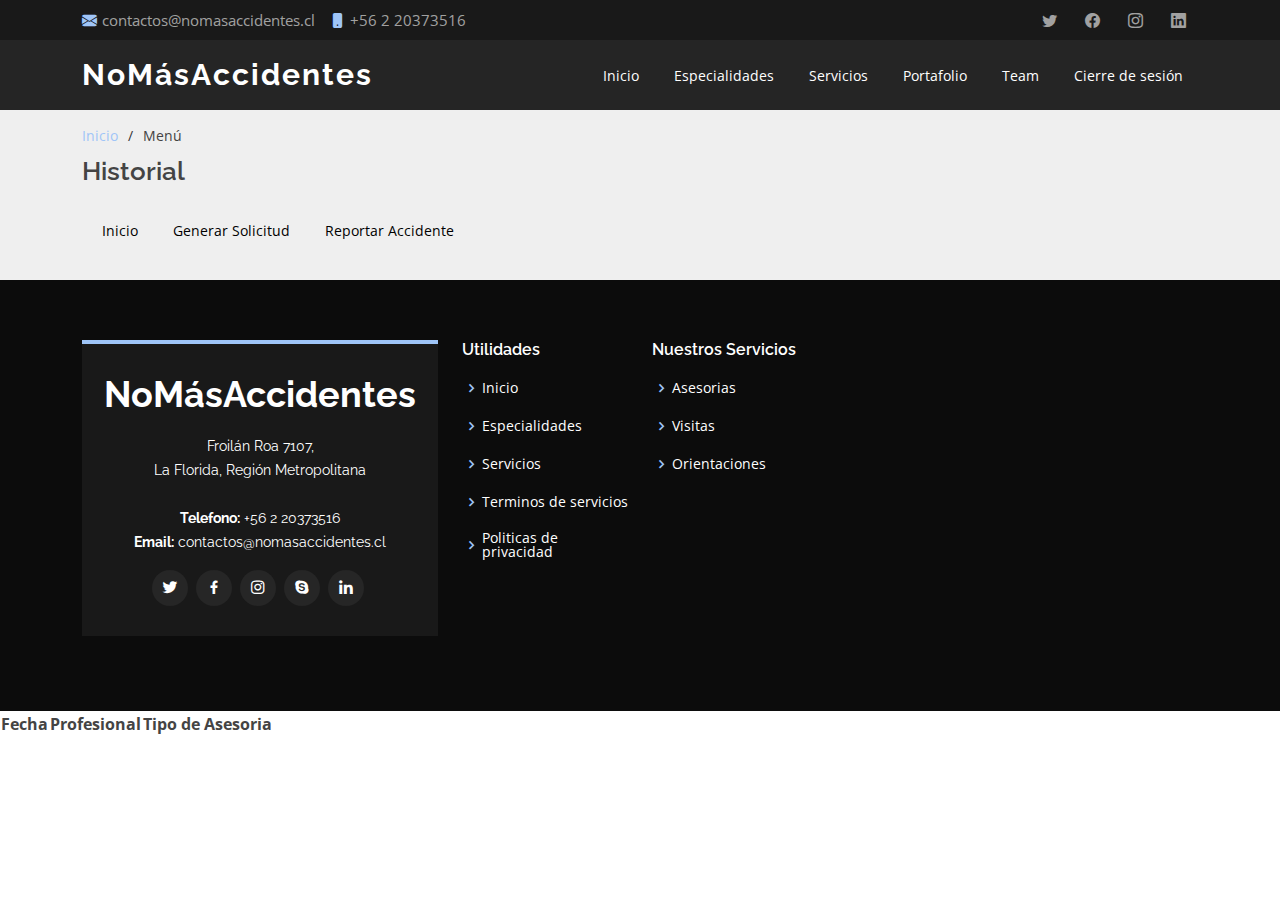
<file: CliHistorialCliente.html>
<!DOCTYPE html>
<html lang="en">

<head>
  <meta charset="utf-8">
  <meta content="width=device-width, initial-scale=1.0" name="viewport">

  <title>NoMásAccidentes</title>
  <meta content="" name="description">
  <meta content="" name="keywords">

  <!-- Favicons -->
  <link href="assets/img/admin.png" rel="icon">
  <link href="assets/img/apple-touch-icon.png" rel="apple-touch-icon">

  <!-- Google Fonts -->
  <link href="https://fonts.googleapis.com/css?family=Open+Sans:300,300i,400,400i,600,600i,700,700i|Raleway:300,300i,400,400i,500,500i,600,600i,700,700i|Poppins:300,300i,400,400i,500,500i,600,600i,700,700i" rel="stylesheet">

  <!-- Vendor CSS Files -->
  <link href="assets/vendor/aos/aos.css" rel="stylesheet">
  <link href="assets/vendor/bootstrap/css/bootstrap.min.css" rel="stylesheet">
  <link href="assets/vendor/bootstrap-icons/bootstrap-icons.css" rel="stylesheet">
  <link href="assets/vendor/boxicons/css/boxicons.min.css" rel="stylesheet">
  <link href="assets/vendor/glightbox/css/glightbox.min.css" rel="stylesheet">
  <link href="assets/vendor/swiper/swiper-bundle.min.css" rel="stylesheet">

  <!-- Template Main CSS File -->
  <link href="assets/css/style.css" rel="stylesheet">

  <!-- =======================================================
  * Template Name: Day - v4.9.1
  * Template URL: https://bootstrapmade.com/day-multipurpose-html-template-for-free/
  * Author: BootstrapMade.com
  * License: https://bootstrapmade.com/license/
  ======================================================== -->
</head>

<body>

  <!-- ======= Top Bar ======= -->
  <section id="topbar" class="d-flex align-items-center">
    <div class="container d-flex justify-content-center justify-content-md-between">
      <div class="contact-info d-flex align-items-center">
        <i class="bi bi-envelope-fill"></i><a href="mailto:contact@example.com">contactos@nomasaccidentes.cl</a>
        <i class="bi bi-phone-fill phone-icon"></i> +56 2 20373516
      </div>
      <div class="social-links d-none d-md-block">
        <a href="#" class="twitter"><i class="bi bi-twitter"></i></a>
        <a href="#" class="facebook"><i class="bi bi-facebook"></i></a>
        <a href="#" class="instagram"><i class="bi bi-instagram"></i></a>
        <a href="#" class="linkedin"><i class="bi bi-linkedin"></i></i></a>
      </div>
    </div>
  </section>

  <!-- ======= Header ======= -->
  <header id="header" class="d-flex align-items-center">
    <div class="container d-flex align-items-center justify-content-between">

      <h1 class="logo"><a href="index.html">NoMásAccidentes</a></h1>
      <!-- Uncomment below if you prefer to use an image logo -->
      <!-- <a href="index.html" class="logo"><img src="assets/img/logo.png" alt="" class="img-fluid"></a>-->

      <nav id="navbar" class="navbar">   <!-- ======= Breadcrumbs ======= -->
        <ul>
          <li><a class="nav-link scrollto " href="index.html">Inicio</a></li>
          <li><a class="nav-link scrollto" href="#about">Especialidades</a></li>
          <li><a class="nav-link scrollto" href="#services">Servicios</a></li>
          <li><a class="nav-link scrollto " href="#portafolio">Portafolio</a></li>
          <!--<li><a class="nav-link scrollto" href="#pricing">Pricing</a></li>-->
          <li><a class="nav-link scrollto" href="#team">Team</a></li>        
          <li><a class="nav-link scrollto" href="#cierresesion">Cierre de sesión</a></li> 
    </div>
  </header><!-- End Header -->

  <main id="main">

    <!-- ======= Breadcrumbs ======= --><!-- ======= barra ploma arriba ======= -->
    <section id="breadcrumbs" class="breadcrumbs">
      <div class="container">

        <ol>
          <li><a href="index.html">Inicio</a></li>
          <li>Menú</li>
        </ol>
        <h2>Historial</h2>

      </div>
      <div class="container d-flex align-items-center justify-content-between">


        <nav id="barracli" class="barracli">   <!-- ======= Breadcrumbs ======= --> <!-- ======= BarraClienteMenu ======= -->
          <ul>
            <li><a class="nav-link scrollto " href="CliPerfilCliente.html">Inicio</a></li>
            <li><a class="nav-link scrollto" href="clienteGenera.html">Generar Solicitud</a></li>
            <li><a class="nav-link scrollto " href="ClienteReporta.html">Reportar Accidente</a></li>
            <!-- <li><a class="nav-link scrollto" href="#historial">Historial</a></li>       -->
      </div> 
  
    </section><!-- End Breadcrumbs -->

<!-- "tabla" -->
    <table>
      <tr>
        <td><strong>Fecha</strong></td>
        <td><strong>Profesional</strong></td>
        <td><strong>Tipo de Asesoria</strong></td>
      </tr>



  <!-- ======= Footer ======= -->
  <footer id="footer">
    <div class="footer-top">
      <div class="container">
        <div class="row">

          <div class="col-lg-4 col-md-6">
            <div class="footer-info">
              <h3>NoMásAccidentes</h3>
              <p>
                Froilán Roa 7107, <br>
                La Florida, Región Metropolitana<br><br>
                <strong>Telefono:</strong> +56 2 20373516<br>
                <strong>Email:</strong> contactos@nomasaccidentes.cl<br>
              </p>
              <div class="social-links mt-3">
                <a href="#" class="twitter"><i class="bx bxl-twitter"></i></a>
                <a href="#" class="facebook"><i class="bx bxl-facebook"></i></a>
                <a href="#" class="instagram"><i class="bx bxl-instagram"></i></a>
                <a href="#" class="google-plus"><i class="bx bxl-skype"></i></a>
                <a href="#" class="linkedin"><i class="bx bxl-linkedin"></i></a>
              </div>
            </div>
          </div>

          <div class="col-lg-2 col-md-6 footer-links">
            <h4>Utilidades</h4>
            <ul>
              <li><i class="bx bx-chevron-right"></i> <a href="#">Inicio</a></li>
              <li><i class="bx bx-chevron-right"></i> <a href="#">Especialidades</a></li>
              <li><i class="bx bx-chevron-right"></i> <a href="#">Servicios</a></li>
              <li><i class="bx bx-chevron-right"></i> <a href="#">Terminos de servicios</a></li>
              <li><i class="bx bx-chevron-right"></i> <a href="#">Politicas de privacidad</a></li>
            </ul>
          </div>

          <div class="col-lg-2 col-md-6 footer-links">
            <h4>Nuestros Servicios</h4>
            <ul>
              <li><i class="bx bx-chevron-right"></i> <a href="#">Asesorias</a></li>
              <li><i class="bx bx-chevron-right"></i> <a href="#">Visitas</a></li>
              <li><i class="bx bx-chevron-right"></i> <a href="#">Orientaciones</a></li>
              <!-- <li><i class="bx bx-chevron-right"></i> <a href="#">Marketing</a></li>
              <li><i class="bx bx-chevron-right"></i> <a href="#">Graphic Design</a></li> -->
            </ul>
          <!-- </div>


        </div>
      </div>
    </div>

    <div class="container">
      <div class="copyright">
        &copy; Copyright <strong><span>NoMásAccidentes</span></strong>. All Rights Reserved
      </div>
      <div class="credits">
        <!-- All the links in the footer should remain intact. -->
        <!-- You can delete the links only if you purchased the pro version. -->
        <!-- Licensing information: https://bootstrapmade.com/license/ -->
        <!-- Purchase the pro version with working PHP/AJAX contact form: https://bootstrapmade.com/day-multipurpose-html-template-for-free/ -->
        <!-- Designed by <a href="https://bootstrapmade.com/">BootstrapMade</a>
      </div>
    </div> -->
  <!-- </footer>End Footer -->

  <a href="#" class="back-to-top d-flex align-items-center justify-content-center"><i class="bi bi-arrow-up-short"></i></a>
  <div id="preloader"></div>

  <!-- Vendor JS Files -->
  <script src="assets/vendor/aos/aos.js"></script>
  <script src="assets/vendor/bootstrap/js/bootstrap.bundle.min.js"></script>
  <script src="assets/vendor/glightbox/js/glightbox.min.js"></script>
  <script src="assets/vendor/isotope-layout/isotope.pkgd.min.js"></script>
  <script src="assets/vendor/swiper/swiper-bundle.min.js"></script>
  <script src="assets/vendor/php-email-form/validate.js"></script>

  <!-- Template Main JS File -->
  <script src="assets/js/main.js"></script>
  <script src="assets/js/login.js"></script>

</body>

</html>
</file>
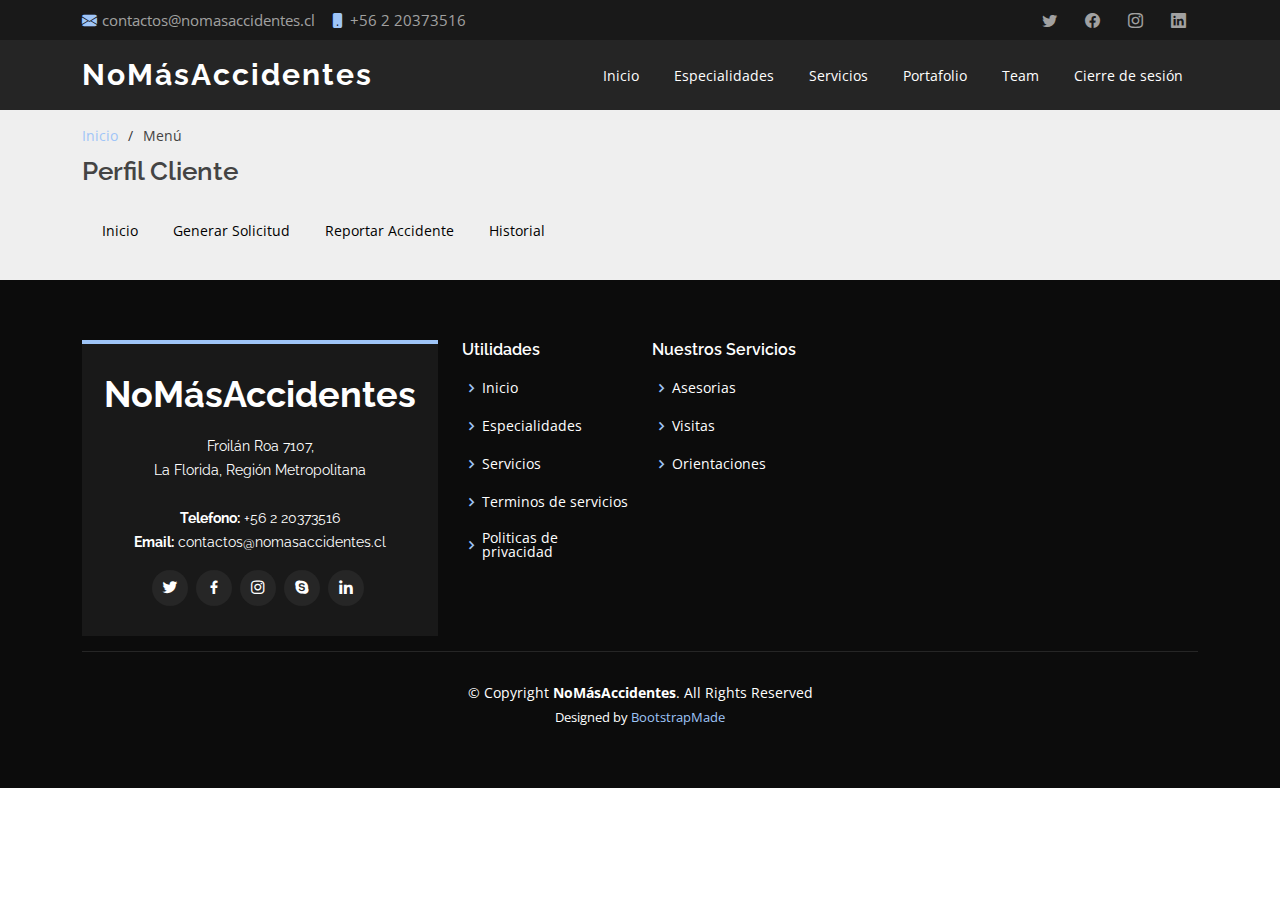
<file: CliPerfilCliente.html>
<!DOCTYPE html>
<html lang="en">

<head>
  <meta charset="utf-8">
  <meta content="width=device-width, initial-scale=1.0" name="viewport">

  <title>NoMásAccidentes</title>
  <meta content="" name="description">
  <meta content="" name="keywords">

  <!-- Favicons -->
  <link href="assets/img/admin.png" rel="icon">
  <link href="assets/img/apple-touch-icon.png" rel="apple-touch-icon">

  <!-- Google Fonts -->
  <link href="https://fonts.googleapis.com/css?family=Open+Sans:300,300i,400,400i,600,600i,700,700i|Raleway:300,300i,400,400i,500,500i,600,600i,700,700i|Poppins:300,300i,400,400i,500,500i,600,600i,700,700i" rel="stylesheet">

  <!-- Vendor CSS Files -->
  <link href="assets/vendor/aos/aos.css" rel="stylesheet">
  <link href="assets/vendor/bootstrap/css/bootstrap.min.css" rel="stylesheet">
  <link href="assets/vendor/bootstrap-icons/bootstrap-icons.css" rel="stylesheet">
  <link href="assets/vendor/boxicons/css/boxicons.min.css" rel="stylesheet">
  <link href="assets/vendor/glightbox/css/glightbox.min.css" rel="stylesheet">
  <link href="assets/vendor/swiper/swiper-bundle.min.css" rel="stylesheet">

  <!-- Template Main CSS File -->
  <link href="assets/css/style.css" rel="stylesheet">

  <!-- =======================================================
  * Template Name: Day - v4.9.1
  * Template URL: https://bootstrapmade.com/day-multipurpose-html-template-for-free/
  * Author: BootstrapMade.com
  * License: https://bootstrapmade.com/license/
  ======================================================== -->
</head>

<body>

  <!-- ======= Top Bar ======= -->
  <section id="topbar" class="d-flex align-items-center">
    <div class="container d-flex justify-content-center justify-content-md-between">
      <div class="contact-info d-flex align-items-center">
        <i class="bi bi-envelope-fill"></i><a href="mailto:contact@example.com">contactos@nomasaccidentes.cl</a>
        <i class="bi bi-phone-fill phone-icon"></i> +56 2 20373516
      </div>
      <div class="social-links d-none d-md-block">
        <a href="#" class="twitter"><i class="bi bi-twitter"></i></a>
        <a href="#" class="facebook"><i class="bi bi-facebook"></i></a>
        <a href="#" class="instagram"><i class="bi bi-instagram"></i></a>
        <a href="#" class="linkedin"><i class="bi bi-linkedin"></i></i></a>
      </div>
    </div>
  </section>

  <!-- ======= Header ======= -->
  <header id="header" class="d-flex align-items-center">
    <div class="container d-flex align-items-center justify-content-between">

      <h1 class="logo"><a href="index.html">NoMásAccidentes</a></h1>
      <!-- Uncomment below if you prefer to use an image logo -->
      <!-- <a href="index.html" class="logo"><img src="assets/img/logo.png" alt="" class="img-fluid"></a>-->

      <nav id="navbar" class="navbar">   <!-- ======= Breadcrumbs ======= -->
        <ul>
          <li><a class="nav-link scrollto " href="index.html">Inicio</a></li>
          <li><a class="nav-link scrollto" href="#about">Especialidades</a></li>
          <li><a class="nav-link scrollto" href="#services">Servicios</a></li>
          <li><a class="nav-link scrollto " href="#portafolio">Portafolio</a></li>
          <!--<li><a class="nav-link scrollto" href="#pricing">Pricing</a></li>-->
          <li><a class="nav-link scrollto" href="#team">Team</a></li>   
          <li><a class="nav-link scrollto" href="#cierresesion">Cierre de sesión</a></li>

    </div>
  </header><!-- End Header -->

  <main id="main">

    <!-- ======= Breadcrumbs ======= --><!-- ======= barra ploma arriba ======= -->
    <section id="breadcrumbs" class="breadcrumbs">
      <div class="container">

        <ol>
          <li><a href="index.html">Inicio</a></li>
          <li>Menú</li>
        </ol>
        <h2>Perfil Cliente</h2>

      </div>

      <div class="container d-flex align-items-center justify-content-between">


        <nav id="barracli" class="barracli">   <!-- ======= Breadcrumbs ======= -->
          <ul>
            <li><a class="nav-link scrollto " href="CliPerfilCliente.html">Inicio</a></li>
            <li><a class="nav-link scrollto" href="clienteGenera.html">Generar Solicitud</a></li>
            <li><a class="nav-link scrollto " href="ClienteReporta.html">Reportar Accidente</a></li>
            <li><a class="nav-link scrollto" href="CliHistorialCliente.html">Historial</a></li>      
      </div> 
    </section><!-- End Breadcrumbs -->


    

    <!-- <section id="login" class="inner-page">
      <div class="container">
        <form action="" id="formulario">
          <div class="col-md-6 form-group">
            <input type="text" name="user1" class="form-control" id="username" placeholder="Ingrese Rut" required>
          </div>
          <div class="col-md-6 form-group">
            <input type="password" name="pas" class="form-control" id="password" placeholder="Ingrese Contraseña" required>
          </div>
        
          <div class="text-center"><button type="submit">Enviar</button></div>
      </form>
      </div>
    </section> -->

  <!-- </main>End #main -->

  <!-- ======= Footer ======= -->
  <footer id="footer">
    <div class="footer-top">
      <div class="container">
        <div class="row">

          <div class="col-lg-4 col-md-6">
            <div class="footer-info">
              <h3>NoMásAccidentes</h3>
              <p>
                Froilán Roa 7107, <br>
                La Florida, Región Metropolitana<br><br>
                <strong>Telefono:</strong> +56 2 20373516<br>
                <strong>Email:</strong> contactos@nomasaccidentes.cl<br>
              </p>
              <div class="social-links mt-3">
                <a href="#" class="twitter"><i class="bx bxl-twitter"></i></a>
                <a href="#" class="facebook"><i class="bx bxl-facebook"></i></a>
                <a href="#" class="instagram"><i class="bx bxl-instagram"></i></a>
                <a href="#" class="google-plus"><i class="bx bxl-skype"></i></a>
                <a href="#" class="linkedin"><i class="bx bxl-linkedin"></i></a>
              </div>
            </div>
          </div>

          <div class="col-lg-2 col-md-6 footer-links">
            <h4>Utilidades</h4>
            <ul>
              <li><i class="bx bx-chevron-right"></i> <a href="#">Inicio</a></li>
              <li><i class="bx bx-chevron-right"></i> <a href="#">Especialidades</a></li>
              <li><i class="bx bx-chevron-right"></i> <a href="#">Servicios</a></li>
              <li><i class="bx bx-chevron-right"></i> <a href="#">Terminos de servicios</a></li>
              <li><i class="bx bx-chevron-right"></i> <a href="#">Politicas de privacidad</a></li>
            </ul>
          </div>

          <div class="col-lg-2 col-md-6 footer-links">
            <h4>Nuestros Servicios</h4>
            <ul>
              <li><i class="bx bx-chevron-right"></i> <a href="#">Asesorias</a></li>
              <li><i class="bx bx-chevron-right"></i> <a href="#">Visitas</a></li>
              <li><i class="bx bx-chevron-right"></i> <a href="#">Orientaciones</a></li>
              <!-- <li><i class="bx bx-chevron-right"></i> <a href="#">Marketing</a></li>
              <li><i class="bx bx-chevron-right"></i> <a href="#">Graphic Design</a></li> -->
            </ul>
          <!-- </div>

          <div class="col-lg-4 col-md-6 footer-newsletter">
            <h4>Our Newsletter</h4>
            <p>Tamen quem nulla quae legam multos aute sint culpa legam noster magna</p>
            <form action="" method="post">
              <input type="email" name="email"><input type="submit" value="Subscribe">
            </form>

          </div> -->

        </div>
      </div>
    </div>

    <div class="container">
      <div class="copyright">
        &copy; Copyright <strong><span>NoMásAccidentes</span></strong>. All Rights Reserved
      </div>
      <div class="credits">
        <!-- All the links in the footer should remain intact. -->
        <!-- You can delete the links only if you purchased the pro version. -->
        <!-- Licensing information: https://bootstrapmade.com/license/ -->
        <!-- Purchase the pro version with working PHP/AJAX contact form: https://bootstrapmade.com/day-multipurpose-html-template-for-free/ -->
        Designed by <a href="https://bootstrapmade.com/">BootstrapMade</a>
      </div>
    </div>
  </footer><!-- End Footer -->

  <a href="#" class="back-to-top d-flex align-items-center justify-content-center"><i class="bi bi-arrow-up-short"></i></a>
  <div id="preloader"></div>

  <!-- Vendor JS Files -->
  <script src="assets/vendor/aos/aos.js"></script>
  <script src="assets/vendor/bootstrap/js/bootstrap.bundle.min.js"></script>
  <script src="assets/vendor/glightbox/js/glightbox.min.js"></script>
  <script src="assets/vendor/isotope-layout/isotope.pkgd.min.js"></script>
  <script src="assets/vendor/swiper/swiper-bundle.min.js"></script>
  <script src="assets/vendor/php-email-form/validate.js"></script>

  <!-- Template Main JS File -->
  <script src="assets/js/main.js"></script>
  <script src="assets/js/login.js"></script>

</body>

</html>
</file>
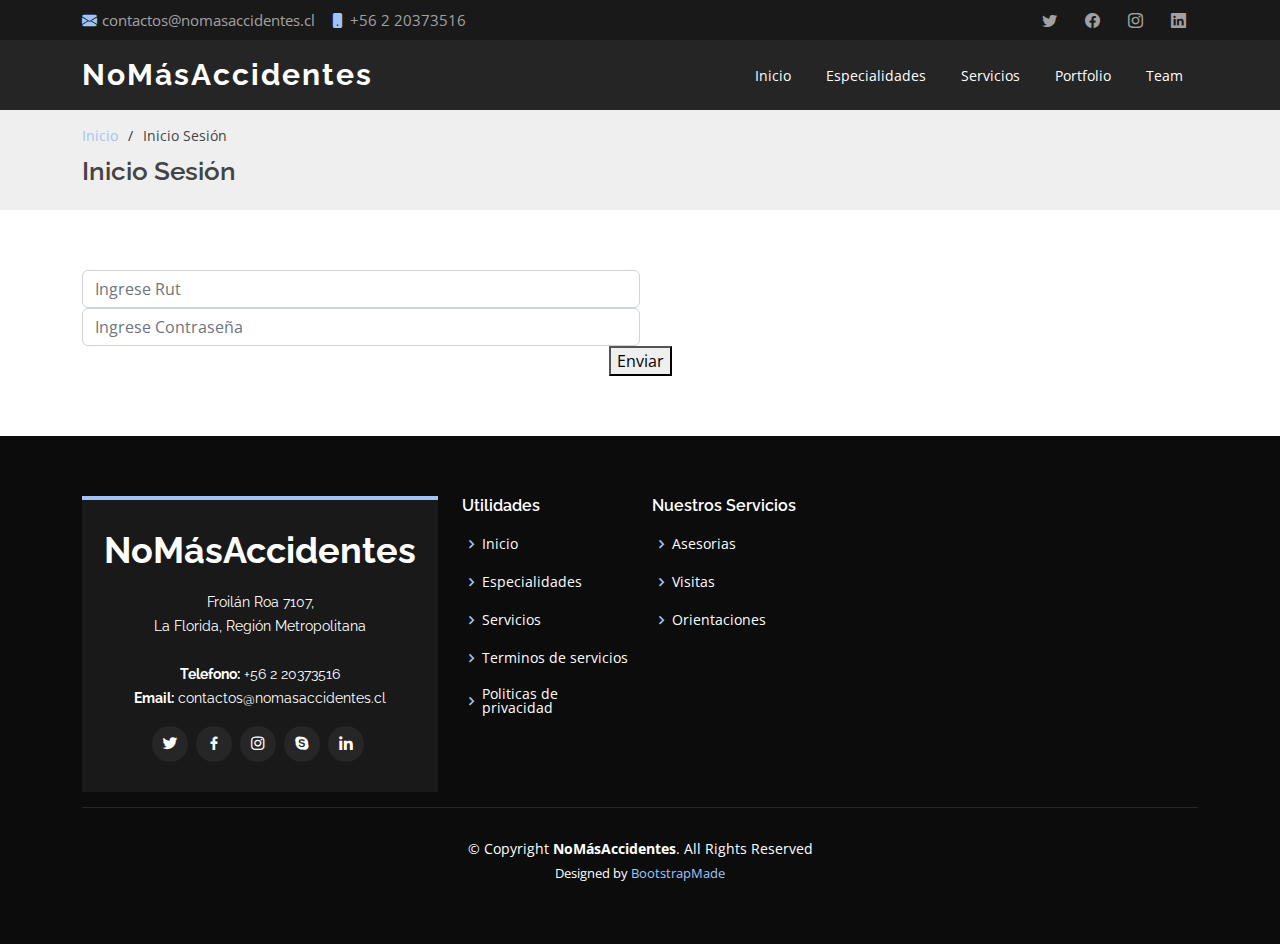
<file: inner-page.html>
<!DOCTYPE html>
<html lang="en">

<head>
  <meta charset="utf-8">
  <meta content="width=device-width, initial-scale=1.0" name="viewport">

  <title>NoMásAccidentes</title>
  <meta content="" name="description">
  <meta content="" name="keywords">

  <!-- Favicons -->
  <link href="assets/img/admin.png" rel="icon">
  <link href="assets/img/apple-touch-icon.png" rel="apple-touch-icon">

  <!-- Google Fonts -->
  <link href="https://fonts.googleapis.com/css?family=Open+Sans:300,300i,400,400i,600,600i,700,700i|Raleway:300,300i,400,400i,500,500i,600,600i,700,700i|Poppins:300,300i,400,400i,500,500i,600,600i,700,700i" rel="stylesheet">

  <!-- Vendor CSS Files -->
  <link href="assets/vendor/aos/aos.css" rel="stylesheet">
  <link href="assets/vendor/bootstrap/css/bootstrap.min.css" rel="stylesheet">
  <link href="assets/vendor/bootstrap-icons/bootstrap-icons.css" rel="stylesheet">
  <link href="assets/vendor/boxicons/css/boxicons.min.css" rel="stylesheet">
  <link href="assets/vendor/glightbox/css/glightbox.min.css" rel="stylesheet">
  <link href="assets/vendor/swiper/swiper-bundle.min.css" rel="stylesheet">

  <!-- Template Main CSS File -->
  <link href="assets/css/style.css" rel="stylesheet">

  <!-- =======================================================
  * Template Name: Day - v4.9.1
  * Template URL: https://bootstrapmade.com/day-multipurpose-html-template-for-free/
  * Author: BootstrapMade.com
  * License: https://bootstrapmade.com/license/
  ======================================================== -->
</head>

<body>

  <!-- ======= Top Bar ======= -->
  <section id="topbar" class="d-flex align-items-center">
    <div class="container d-flex justify-content-center justify-content-md-between">
      <div class="contact-info d-flex align-items-center">
        <i class="bi bi-envelope-fill"></i><a href="mailto:contact@example.com">contactos@nomasaccidentes.cl</a>
        <i class="bi bi-phone-fill phone-icon"></i> +56 2 20373516
      </div>
      <div class="social-links d-none d-md-block">
        <a href="#" class="twitter"><i class="bi bi-twitter"></i></a>
        <a href="#" class="facebook"><i class="bi bi-facebook"></i></a>
        <a href="#" class="instagram"><i class="bi bi-instagram"></i></a>
        <a href="#" class="linkedin"><i class="bi bi-linkedin"></i></i></a>
      </div>
    </div>
  </section>

  <!-- ======= Header ======= -->
  <header id="header" class="d-flex align-items-center">
    <div class="container d-flex align-items-center justify-content-between">

      <h1 class="logo"><a href="index.html">NoMásAccidentes</a></h1>
      <!-- Uncomment below if you prefer to use an image logo -->
      <!-- <a href="index.html" class="logo"><img src="assets/img/logo.png" alt="" class="img-fluid"></a>-->

      <nav id="navbar" class="navbar">
        <ul>
          <li><a class="nav-link scrollto " href="index.html">Inicio</a></li>
          <li><a class="nav-link scrollto" href="#about">Especialidades</a></li>
          <li><a class="nav-link scrollto" href="#services">Servicios</a></li>
          <li><a class="nav-link scrollto " href="#portfolio">Portfolio</a></li>
          <!--<li><a class="nav-link scrollto" href="#pricing">Pricing</a></li>-->
          <li><a class="nav-link scrollto" href="#team">Team</a></li>         
    </div>
  </header><!-- End Header -->

  <main id="main">

    <!-- ======= Breadcrumbs ======= -->
    <section id="breadcrumbs" class="breadcrumbs">
      <div class="container">

        <ol>
          <li><a href="index.html">Inicio</a></li>
          <li>Inicio Sesión</li>
        </ol>
        <h2>Inicio Sesión</h2>

      </div>
    </section><!-- End Breadcrumbs -->

    <section id="login" class="inner-page">
      <div class="container">
        <form action="" id="formulario">
          <div class="col-md-6 form-group">
            <input type="text" name="user1" class="form-control" id="username" placeholder="Ingrese Rut" required>
          </div>
          <div class="col-md-6 form-group">
            <input type="password" name="pas" class="form-control" id="password" placeholder="Ingrese Contraseña" required>
          </div>
        
          <div class="text-center"><button type="submit">Enviar</button></div>
      </form>
      </div>
    </section>

  </main><!-- End #main -->

  <!-- ======= Footer ======= -->
  <footer id="footer">
    <div class="footer-top">
      <div class="container">
        <div class="row">

          <div class="col-lg-4 col-md-6">
            <div class="footer-info">
              <h3>NoMásAccidentes</h3>
              <p>
                Froilán Roa 7107, <br>
                La Florida, Región Metropolitana<br><br>
                <strong>Telefono:</strong> +56 2 20373516<br>
                <strong>Email:</strong> contactos@nomasaccidentes.cl<br>
              </p>
              <div class="social-links mt-3">
                <a href="#" class="twitter"><i class="bx bxl-twitter"></i></a>
                <a href="#" class="facebook"><i class="bx bxl-facebook"></i></a>
                <a href="#" class="instagram"><i class="bx bxl-instagram"></i></a>
                <a href="#" class="google-plus"><i class="bx bxl-skype"></i></a>
                <a href="#" class="linkedin"><i class="bx bxl-linkedin"></i></a>
              </div>
            </div>
          </div>

          <div class="col-lg-2 col-md-6 footer-links">
            <h4>Utilidades</h4>
            <ul>
              <li><i class="bx bx-chevron-right"></i> <a href="#">Inicio</a></li>
              <li><i class="bx bx-chevron-right"></i> <a href="#">Especialidades</a></li>
              <li><i class="bx bx-chevron-right"></i> <a href="#">Servicios</a></li>
              <li><i class="bx bx-chevron-right"></i> <a href="#">Terminos de servicios</a></li>
              <li><i class="bx bx-chevron-right"></i> <a href="#">Politicas de privacidad</a></li>
            </ul>
          </div>

          <div class="col-lg-2 col-md-6 footer-links">
            <h4>Nuestros Servicios</h4>
            <ul>
              <li><i class="bx bx-chevron-right"></i> <a href="#">Asesorias</a></li>
              <li><i class="bx bx-chevron-right"></i> <a href="#">Visitas</a></li>
              <li><i class="bx bx-chevron-right"></i> <a href="#">Orientaciones</a></li>
              <!-- <li><i class="bx bx-chevron-right"></i> <a href="#">Marketing</a></li>
              <li><i class="bx bx-chevron-right"></i> <a href="#">Graphic Design</a></li> -->
            </ul>
          <!-- </div>

          <div class="col-lg-4 col-md-6 footer-newsletter">
            <h4>Our Newsletter</h4>
            <p>Tamen quem nulla quae legam multos aute sint culpa legam noster magna</p>
            <form action="" method="post">
              <input type="email" name="email"><input type="submit" value="Subscribe">
            </form>

          </div> -->

        </div>
      </div>
    </div>

    <div class="container">
      <div class="copyright">
        &copy; Copyright <strong><span>NoMásAccidentes</span></strong>. All Rights Reserved
      </div>
      <div class="credits">
        <!-- All the links in the footer should remain intact. -->
        <!-- You can delete the links only if you purchased the pro version. -->
        <!-- Licensing information: https://bootstrapmade.com/license/ -->
        <!-- Purchase the pro version with working PHP/AJAX contact form: https://bootstrapmade.com/day-multipurpose-html-template-for-free/ -->
        Designed by <a href="https://bootstrapmade.com/">BootstrapMade</a>
      </div>
    </div>
  </footer><!-- End Footer -->

  <a href="#" class="back-to-top d-flex align-items-center justify-content-center"><i class="bi bi-arrow-up-short"></i></a>
  <div id="preloader"></div>

  <!-- Vendor JS Files -->
  <script src="assets/vendor/aos/aos.js"></script>
  <script src="assets/vendor/bootstrap/js/bootstrap.bundle.min.js"></script>
  <script src="assets/vendor/glightbox/js/glightbox.min.js"></script>
  <script src="assets/vendor/isotope-layout/isotope.pkgd.min.js"></script>
  <script src="assets/vendor/swiper/swiper-bundle.min.js"></script>
  <script src="assets/vendor/php-email-form/validate.js"></script>

  <!-- Template Main JS File -->
  <script src="assets/js/main.js"></script>
  <script src="assets/js/login.js"></script>

</body>

</html>
</file>
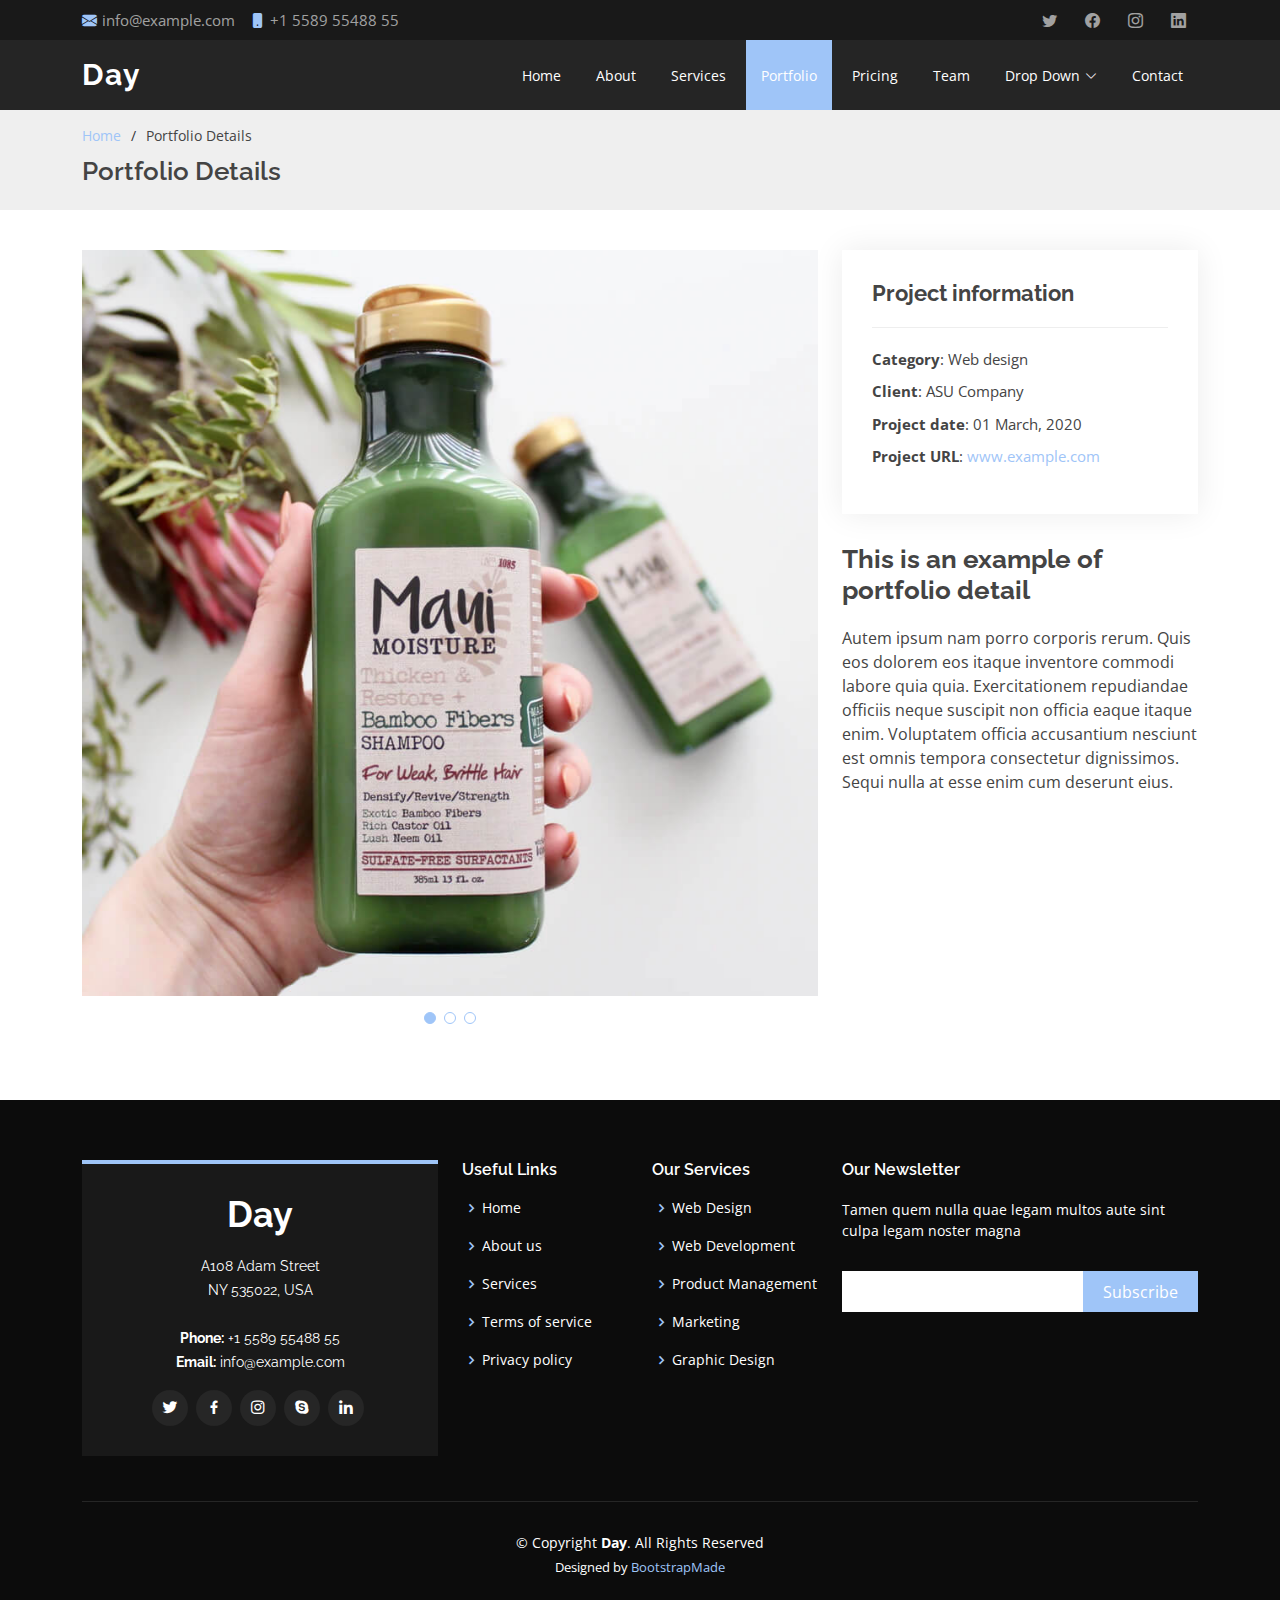
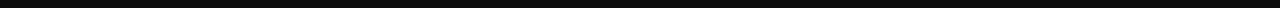
<file: portfolio-details.html>
<!DOCTYPE html>
<html lang="en">

<head>
  <meta charset="utf-8">
  <meta content="width=device-width, initial-scale=1.0" name="viewport">

  <title>Portfolio Details - Day Bootstrap Template</title>
  <meta content="" name="description">
  <meta content="" name="keywords">

  <!-- Favicons -->
  <link href="assets/img/favicon.png" rel="icon">
  <link href="assets/img/apple-touch-icon.png" rel="apple-touch-icon">

  <!-- Google Fonts -->
  <link href="https://fonts.googleapis.com/css?family=Open+Sans:300,300i,400,400i,600,600i,700,700i|Raleway:300,300i,400,400i,500,500i,600,600i,700,700i|Poppins:300,300i,400,400i,500,500i,600,600i,700,700i" rel="stylesheet">

  <!-- Vendor CSS Files -->
  <link href="assets/vendor/aos/aos.css" rel="stylesheet">
  <link href="assets/vendor/bootstrap/css/bootstrap.min.css" rel="stylesheet">
  <link href="assets/vendor/bootstrap-icons/bootstrap-icons.css" rel="stylesheet">
  <link href="assets/vendor/boxicons/css/boxicons.min.css" rel="stylesheet">
  <link href="assets/vendor/glightbox/css/glightbox.min.css" rel="stylesheet">
  <link href="assets/vendor/swiper/swiper-bundle.min.css" rel="stylesheet">

  <!-- Template Main CSS File -->
  <link href="assets/css/style.css" rel="stylesheet">

  <!-- =======================================================
  * Template Name: Day - v4.9.1
  * Template URL: https://bootstrapmade.com/day-multipurpose-html-template-for-free/
  * Author: BootstrapMade.com
  * License: https://bootstrapmade.com/license/
  ======================================================== -->
</head>

<body>

  <!-- ======= Top Bar ======= -->
  <section id="topbar" class="d-flex align-items-center">
    <div class="container d-flex justify-content-center justify-content-md-between">
      <div class="contact-info d-flex align-items-center">
        <i class="bi bi-envelope-fill"></i><a href="mailto:contact@example.com">info@example.com</a>
        <i class="bi bi-phone-fill phone-icon"></i> +1 5589 55488 55
      </div>
      <div class="social-links d-none d-md-block">
        <a href="#" class="twitter"><i class="bi bi-twitter"></i></a>
        <a href="#" class="facebook"><i class="bi bi-facebook"></i></a>
        <a href="#" class="instagram"><i class="bi bi-instagram"></i></a>
        <a href="#" class="linkedin"><i class="bi bi-linkedin"></i></i></a>
      </div>
    </div>
  </section>

  <!-- ======= Header ======= -->
  <header id="header" class="d-flex align-items-center">
    <div class="container d-flex align-items-center justify-content-between">

      <h1 class="logo"><a href="index.html">Day</a></h1>
      <!-- Uncomment below if you prefer to use an image logo -->
      <!-- <a href="index.html" class="logo"><img src="assets/img/logo.png" alt="" class="img-fluid"></a>-->

      <nav id="navbar" class="navbar">
        <ul>
          <li><a class="nav-link scrollto " href="#hero">Home</a></li>
          <li><a class="nav-link scrollto" href="#about">About</a></li>
          <li><a class="nav-link scrollto" href="#services">Services</a></li>
          <li><a class="nav-link scrollto active" href="#portfolio">Portfolio</a></li>
          <li><a class="nav-link scrollto" href="#pricing">Pricing</a></li>
          <li><a class="nav-link scrollto" href="#team">Team</a></li>
          <li class="dropdown"><a href="#"><span>Drop Down</span> <i class="bi bi-chevron-down"></i></a>
            <ul>
              <li><a href="#">Drop Down 1</a></li>
              <li class="dropdown"><a href="#"><span>Deep Drop Down</span> <i class="bi bi-chevron-right"></i></a>
                <ul>
                  <li><a href="#">Deep Drop Down 1</a></li>
                  <li><a href="#">Deep Drop Down 2</a></li>
                  <li><a href="#">Deep Drop Down 3</a></li>
                  <li><a href="#">Deep Drop Down 4</a></li>
                  <li><a href="#">Deep Drop Down 5</a></li>
                </ul>
              </li>
              <li><a href="#">Drop Down 2</a></li>
              <li><a href="#">Drop Down 3</a></li>
              <li><a href="#">Drop Down 4</a></li>
            </ul>
          </li>
          <li><a class="nav-link scrollto" href="#contact">Contact</a></li>
        </ul>
        <i class="bi bi-list mobile-nav-toggle"></i>
      </nav><!-- .navbar -->

    </div>
  </header><!-- End Header -->

  <main id="main">

    <!-- ======= Breadcrumbs ======= -->
    <section id="breadcrumbs" class="breadcrumbs">
      <div class="container">

        <ol>
          <li><a href="index.html">Home</a></li>
          <li>Portfolio Details</li>
        </ol>
        <h2>Portfolio Details</h2>

      </div>
    </section><!-- End Breadcrumbs -->

    <!-- ======= Portfolio Details Section ======= -->
    <section id="portfolio-details" class="portfolio-details">
      <div class="container">

        <div class="row gy-4">

          <div class="col-lg-8">
            <div class="portfolio-details-slider swiper">
              <div class="swiper-wrapper align-items-center">

                <div class="swiper-slide">
                  <img src="assets/img/portfolio/portfolio-1.jpg" alt="">
                </div>

                <div class="swiper-slide">
                  <img src="assets/img/portfolio/portfolio-2.jpg" alt="">
                </div>

                <div class="swiper-slide">
                  <img src="assets/img/portfolio/portfolio-3.jpg" alt="">
                </div>

              </div>
              <div class="swiper-pagination"></div>
            </div>
          </div>

          <div class="col-lg-4">
            <div class="portfolio-info">
              <h3>Project information</h3>
              <ul>
                <li><strong>Category</strong>: Web design</li>
                <li><strong>Client</strong>: ASU Company</li>
                <li><strong>Project date</strong>: 01 March, 2020</li>
                <li><strong>Project URL</strong>: <a href="#">www.example.com</a></li>
              </ul>
            </div>
            <div class="portfolio-description">
              <h2>This is an example of portfolio detail</h2>
              <p>
                Autem ipsum nam porro corporis rerum. Quis eos dolorem eos itaque inventore commodi labore quia quia. Exercitationem repudiandae officiis neque suscipit non officia eaque itaque enim. Voluptatem officia accusantium nesciunt est omnis tempora consectetur dignissimos. Sequi nulla at esse enim cum deserunt eius.
              </p>
            </div>
          </div>

        </div>

      </div>
    </section><!-- End Portfolio Details Section -->

  </main><!-- End #main -->

  <!-- ======= Footer ======= -->
  <footer id="footer">
    <div class="footer-top">
      <div class="container">
        <div class="row">

          <div class="col-lg-4 col-md-6">
            <div class="footer-info">
              <h3>Day</h3>
              <p>
                A108 Adam Street <br>
                NY 535022, USA<br><br>
                <strong>Phone:</strong> +1 5589 55488 55<br>
                <strong>Email:</strong> info@example.com<br>
              </p>
              <div class="social-links mt-3">
                <a href="#" class="twitter"><i class="bx bxl-twitter"></i></a>
                <a href="#" class="facebook"><i class="bx bxl-facebook"></i></a>
                <a href="#" class="instagram"><i class="bx bxl-instagram"></i></a>
                <a href="#" class="google-plus"><i class="bx bxl-skype"></i></a>
                <a href="#" class="linkedin"><i class="bx bxl-linkedin"></i></a>
              </div>
            </div>
          </div>

          <div class="col-lg-2 col-md-6 footer-links">
            <h4>Useful Links</h4>
            <ul>
              <li><i class="bx bx-chevron-right"></i> <a href="#">Home</a></li>
              <li><i class="bx bx-chevron-right"></i> <a href="#">About us</a></li>
              <li><i class="bx bx-chevron-right"></i> <a href="#">Services</a></li>
              <li><i class="bx bx-chevron-right"></i> <a href="#">Terms of service</a></li>
              <li><i class="bx bx-chevron-right"></i> <a href="#">Privacy policy</a></li>
            </ul>
          </div>

          <div class="col-lg-2 col-md-6 footer-links">
            <h4>Our Services</h4>
            <ul>
              <li><i class="bx bx-chevron-right"></i> <a href="#">Web Design</a></li>
              <li><i class="bx bx-chevron-right"></i> <a href="#">Web Development</a></li>
              <li><i class="bx bx-chevron-right"></i> <a href="#">Product Management</a></li>
              <li><i class="bx bx-chevron-right"></i> <a href="#">Marketing</a></li>
              <li><i class="bx bx-chevron-right"></i> <a href="#">Graphic Design</a></li>
            </ul>
          </div>

          <div class="col-lg-4 col-md-6 footer-newsletter">
            <h4>Our Newsletter</h4>
            <p>Tamen quem nulla quae legam multos aute sint culpa legam noster magna</p>
            <form action="" method="post">
              <input type="email" name="email"><input type="submit" value="Subscribe">
            </form>

          </div>

        </div>
      </div>
    </div>

    <div class="container">
      <div class="copyright">
        &copy; Copyright <strong><span>Day</span></strong>. All Rights Reserved
      </div>
      <div class="credits">
        <!-- All the links in the footer should remain intact. -->
        <!-- You can delete the links only if you purchased the pro version. -->
        <!-- Licensing information: https://bootstrapmade.com/license/ -->
        <!-- Purchase the pro version with working PHP/AJAX contact form: https://bootstrapmade.com/day-multipurpose-html-template-for-free/ -->
        Designed by <a href="https://bootstrapmade.com/">BootstrapMade</a>
      </div>
    </div>
  </footer><!-- End Footer -->

  <a href="#" class="back-to-top d-flex align-items-center justify-content-center"><i class="bi bi-arrow-up-short"></i></a>
  <div id="preloader"></div>

  <!-- Vendor JS Files -->
  <script src="assets/vendor/aos/aos.js"></script>
  <script src="assets/vendor/bootstrap/js/bootstrap.bundle.min.js"></script>
  <script src="assets/vendor/glightbox/js/glightbox.min.js"></script>
  <script src="assets/vendor/isotope-layout/isotope.pkgd.min.js"></script>
  <script src="assets/vendor/swiper/swiper-bundle.min.js"></script>
  <script src="assets/vendor/php-email-form/validate.js"></script>

  <!-- Template Main JS File -->
  <script src="assets/js/main.js"></script>

</body>

</html>
</file>
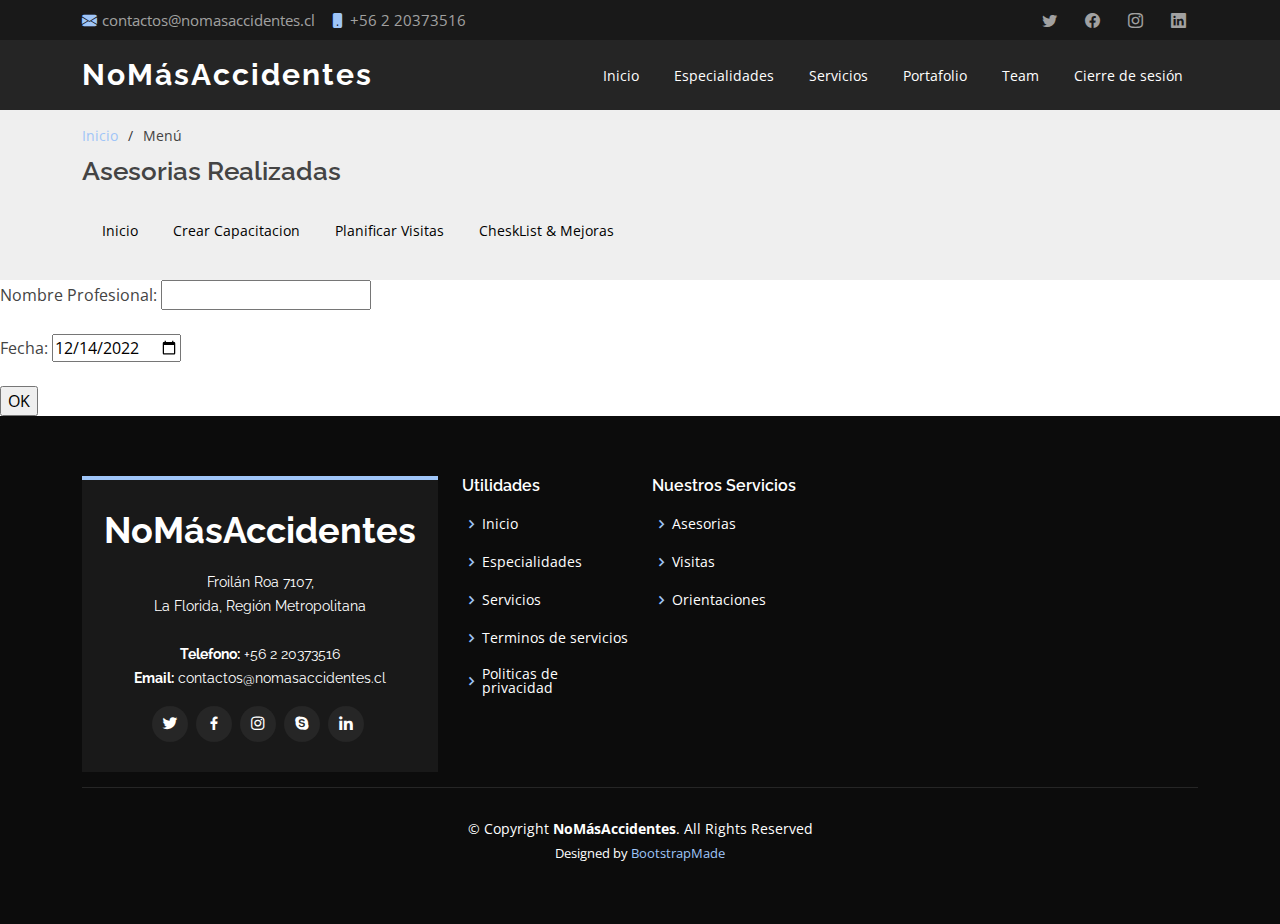
<file: ProAsesorias.html>
<!DOCTYPE html>
<html lang="en">

<head>
  <meta charset="utf-8">
  <meta content="width=device-width, initial-scale=1.0" name="viewport">

  <title>NoMásAccidentes</title>
  <meta content="" name="description">
  <meta content="" name="keywords">

  <!-- Favicons -->
  <link href="assets/img/admin.png" rel="icon">
  <link href="assets/img/apple-touch-icon.png" rel="apple-touch-icon">

  <!-- Google Fonts -->
  <link href="https://fonts.googleapis.com/css?family=Open+Sans:300,300i,400,400i,600,600i,700,700i|Raleway:300,300i,400,400i,500,500i,600,600i,700,700i|Poppins:300,300i,400,400i,500,500i,600,600i,700,700i" rel="stylesheet">

  <!-- Vendor CSS Files -->
  <link href="assets/vendor/aos/aos.css" rel="stylesheet">
  <link href="assets/vendor/bootstrap/css/bootstrap.min.css" rel="stylesheet">
  <link href="assets/vendor/bootstrap-icons/bootstrap-icons.css" rel="stylesheet">
  <link href="assets/vendor/boxicons/css/boxicons.min.css" rel="stylesheet">
  <link href="assets/vendor/glightbox/css/glightbox.min.css" rel="stylesheet">
  <link href="assets/vendor/swiper/swiper-bundle.min.css" rel="stylesheet">

  <!-- Template Main CSS File -->
  <link href="assets/css/style.css" rel="stylesheet">

  <!-- =======================================================
  * Template Name: Day - v4.9.1
  * Template URL: https://bootstrapmade.com/day-multipurpose-html-template-for-free/
  * Author: BootstrapMade.com
  * License: https://bootstrapmade.com/license/
  ======================================================== -->
</head>

<body>

  <!-- ======= Top Bar ======= -->
  <section id="topbar" class="d-flex align-items-center">
    <div class="container d-flex justify-content-center justify-content-md-between">
      <div class="contact-info d-flex align-items-center">
        <i class="bi bi-envelope-fill"></i><a href="mailto:contact@example.com">contactos@nomasaccidentes.cl</a>
        <i class="bi bi-phone-fill phone-icon"></i> +56 2 20373516
      </div>
      <div class="social-links d-none d-md-block">
        <a href="#" class="twitter"><i class="bi bi-twitter"></i></a>
        <a href="#" class="facebook"><i class="bi bi-facebook"></i></a>
        <a href="#" class="instagram"><i class="bi bi-instagram"></i></a>
        <a href="#" class="linkedin"><i class="bi bi-linkedin"></i></i></a>
      </div>
    </div>
  </section>

  <!-- ======= Header ======= -->
  <header id="header" class="d-flex align-items-center">
    <div class="container d-flex align-items-center justify-content-between">

      <h1 class="logo"><a href="index.html">NoMásAccidentes</a></h1>
      <!-- Uncomment below if you prefer to use an image logo -->
      <!-- <a href="index.html" class="logo"><img src="assets/img/logo.png" alt="" class="img-fluid"></a>-->

      <nav id="navbar" class="navbar">   <!-- ======= Breadcrumbs ======= -->
        <ul>
          <li><a class="nav-link scrollto " href="index.html">Inicio</a></li>
          <li><a class="nav-link scrollto" href="#about">Especialidades</a></li>
          <li><a class="nav-link scrollto" href="#services">Servicios</a></li>
          <li><a class="nav-link scrollto " href="#portafolio">Portafolio</a></li>
          <!--<li><a class="nav-link scrollto" href="#pricing">Pricing</a></li>-->
          <li><a class="nav-link scrollto" href="#team">Team</a></li>   
          <li><a class="nav-link scrollto" href="#cierresesion">Cierre de sesión</a></li>

    </div>
  </header><!-- End Header -->

  <main id="main">

    <!-- ======= Breadcrumbs ======= --><!-- ======= barra ploma arriba ======= -->
    <section id="breadcrumbs" class="breadcrumbs">
      <div class="container">

        <ol>
          <li><a href="index.html">Inicio</a></li>
          <li>Menú</li>
        </ol>
        <h2>Asesorias Realizadas</h2>

      </div>

      <div class="container d-flex align-items-center justify-content-between">


        <nav id="barracli" class="barracli">   <!-- ======= Breadcrumbs ======= -->
          <ul>
            <li><a class="nav-link scrollto " href="ProPerfilProfesional.html">Inicio</a></li>
            <li><a class="nav-link scrollto" href="ProCapacitacion.html">Crear Capacitacion</a></li>
            <li><a class="nav-link scrollto" href="ProPlanificacionVisitas.html">Planificar Visitas</a></li>
            <li><a class="nav-link scrollto " href="ProCheskList.html">CheskList & Mejoras</a></li>
            <!-- <li><a class="nav-link scrollto" href="ProAsesorias.html">Asesorías Realizadas</a></li>    -->
                  
      </div> 
    </section><!-- End Breadcrumbs -->


    <form action="" method="post">
        <label for="_nombreProfesional">Nombre Profesional:</label>
        <input type="text" name="nombreProfesional" value="" /> 
        <br/>

        <br><label for="fecha">Fecha:</label>
        <input type="date" id="fecha" name="trip-start"
               value="2022-12-14"
               min="2022-01-01" max="2030-12-31">
        <br/>

         <!-- <br><label for="_empresa">Empresa:</label>
        <input type="text" name="Empresa" value="" />
        <br/> -->

       <br/>
        <input type="submit" value="OK" />
    </form>

    <!-- <section id="login" class="inner-page">
      <div class="container">
        <form action="" id="formulario">
          <div class="col-md-6 form-group">
            <input type="text" name="user1" class="form-control" id="username" placeholder="Ingrese Rut" required>
          </div>
          <div class="col-md-6 form-group">
            <input type="password" name="pas" class="form-control" id="password" placeholder="Ingrese Contraseña" required>
          </div>
        
          <div class="text-center"><button type="submit">Enviar</button></div>
      </form>
      </div>
    </section> -->

  <!-- </main>End #main -->

  <!-- ======= Footer ======= -->
  <footer id="footer">
    <div class="footer-top">
      <div class="container">
        <div class="row">

          <div class="col-lg-4 col-md-6">
            <div class="footer-info">
              <h3>NoMásAccidentes</h3>
              <p>
                Froilán Roa 7107, <br>
                La Florida, Región Metropolitana<br><br>
                <strong>Telefono:</strong> +56 2 20373516<br>
                <strong>Email:</strong> contactos@nomasaccidentes.cl<br>
              </p>
              <div class="social-links mt-3">
                <a href="#" class="twitter"><i class="bx bxl-twitter"></i></a>
                <a href="#" class="facebook"><i class="bx bxl-facebook"></i></a>
                <a href="#" class="instagram"><i class="bx bxl-instagram"></i></a>
                <a href="#" class="google-plus"><i class="bx bxl-skype"></i></a>
                <a href="#" class="linkedin"><i class="bx bxl-linkedin"></i></a>
              </div>
            </div>
          </div>

          <div class="col-lg-2 col-md-6 footer-links">
            <h4>Utilidades</h4>
            <ul>
              <li><i class="bx bx-chevron-right"></i> <a href="#">Inicio</a></li>
              <li><i class="bx bx-chevron-right"></i> <a href="#">Especialidades</a></li>
              <li><i class="bx bx-chevron-right"></i> <a href="#">Servicios</a></li>
              <li><i class="bx bx-chevron-right"></i> <a href="#">Terminos de servicios</a></li>
              <li><i class="bx bx-chevron-right"></i> <a href="#">Politicas de privacidad</a></li>
            </ul>
          </div>

          <div class="col-lg-2 col-md-6 footer-links">
            <h4>Nuestros Servicios</h4>
            <ul>
              <li><i class="bx bx-chevron-right"></i> <a href="#">Asesorias</a></li>
              <li><i class="bx bx-chevron-right"></i> <a href="#">Visitas</a></li>
              <li><i class="bx bx-chevron-right"></i> <a href="#">Orientaciones</a></li>
              <!-- <li><i class="bx bx-chevron-right"></i> <a href="#">Marketing</a></li>
              <li><i class="bx bx-chevron-right"></i> <a href="#">Graphic Design</a></li> -->
            </ul>
          <!-- </div>

          <div class="col-lg-4 col-md-6 footer-newsletter">
            <h4>Our Newsletter</h4>
            <p>Tamen quem nulla quae legam multos aute sint culpa legam noster magna</p>
            <form action="" method="post">
              <input type="email" name="email"><input type="submit" value="Subscribe">
            </form>

          </div> -->

        </div>
      </div>
    </div>

    <div class="container">
      <div class="copyright">
        &copy; Copyright <strong><span>NoMásAccidentes</span></strong>. All Rights Reserved
      </div>
      <div class="credits">
        <!-- All the links in the footer should remain intact. -->
        <!-- You can delete the links only if you purchased the pro version. -->
        <!-- Licensing information: https://bootstrapmade.com/license/ -->
        <!-- Purchase the pro version with working PHP/AJAX contact form: https://bootstrapmade.com/day-multipurpose-html-template-for-free/ -->
        Designed by <a href="https://bootstrapmade.com/">BootstrapMade</a>
      </div>
    </div>
  </footer><!-- End Footer -->

  <a href="#" class="back-to-top d-flex align-items-center justify-content-center"><i class="bi bi-arrow-up-short"></i></a>
  <div id="preloader"></div>

  <!-- Vendor JS Files -->
  <script src="assets/vendor/aos/aos.js"></script>
  <script src="assets/vendor/bootstrap/js/bootstrap.bundle.min.js"></script>
  <script src="assets/vendor/glightbox/js/glightbox.min.js"></script>
  <script src="assets/vendor/isotope-layout/isotope.pkgd.min.js"></script>
  <script src="assets/vendor/swiper/swiper-bundle.min.js"></script>
  <script src="assets/vendor/php-email-form/validate.js"></script>

  <!-- Template Main JS File -->
  <script src="assets/js/main.js"></script>
  <script src="assets/js/login.js"></script>

</body>

</html>
</file>
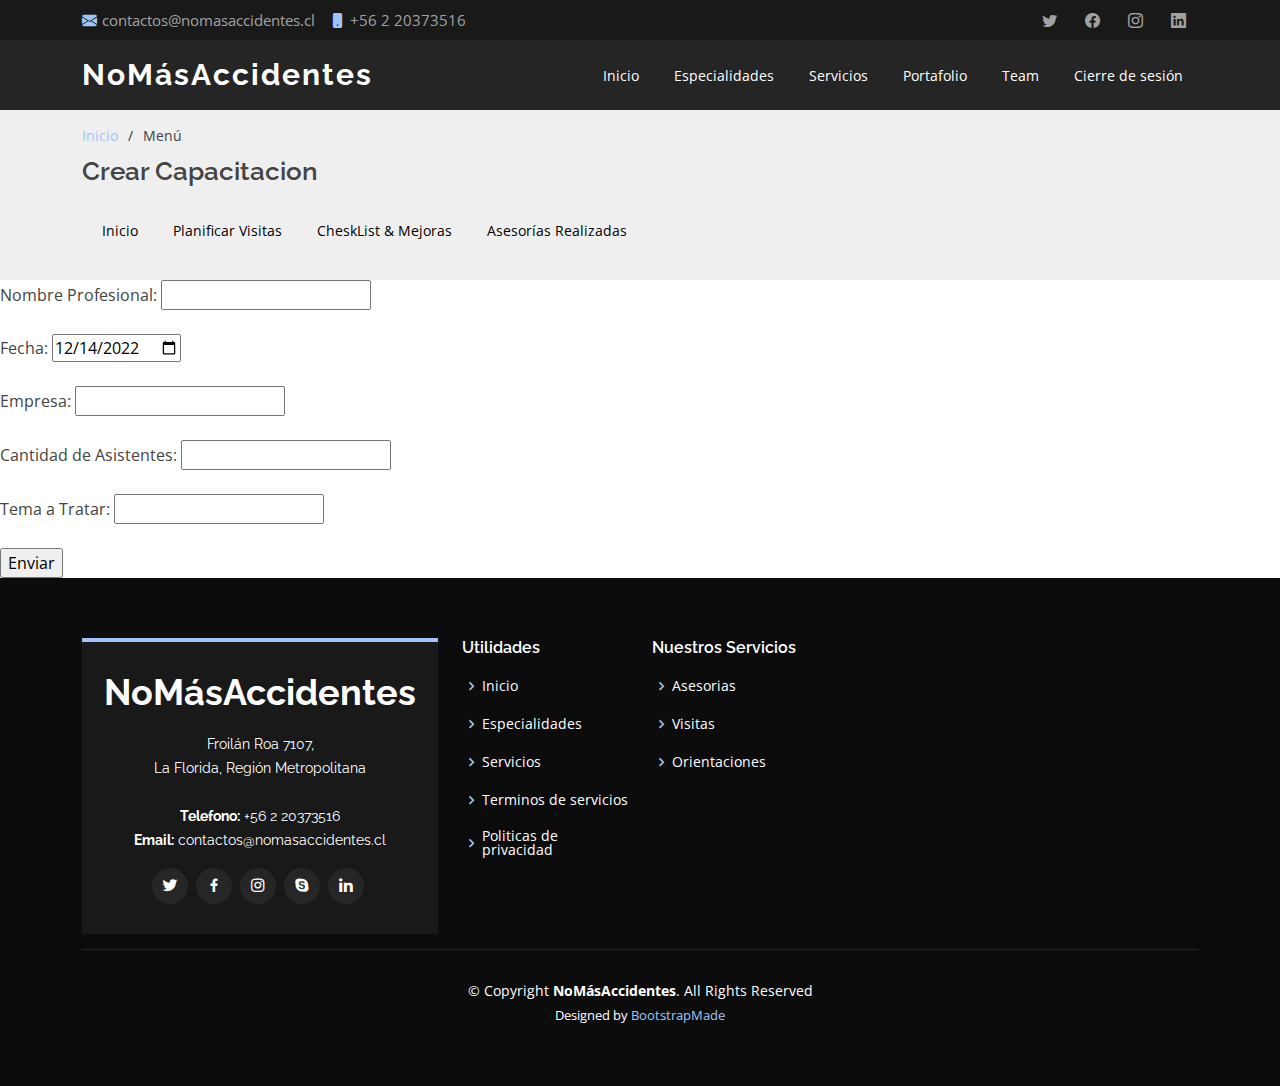
<file: ProCapacitacion.html>
<!DOCTYPE html>
<html lang="en">

<head>
  <meta charset="utf-8">
  <meta content="width=device-width, initial-scale=1.0" name="viewport">

  <title>NoMásAccidentes</title>
  <meta content="" name="description">
  <meta content="" name="keywords">

  <!-- Favicons -->
  <link href="assets/img/admin.png" rel="icon">
  <link href="assets/img/apple-touch-icon.png" rel="apple-touch-icon">

  <!-- Google Fonts -->
  <link href="https://fonts.googleapis.com/css?family=Open+Sans:300,300i,400,400i,600,600i,700,700i|Raleway:300,300i,400,400i,500,500i,600,600i,700,700i|Poppins:300,300i,400,400i,500,500i,600,600i,700,700i" rel="stylesheet">

  <!-- Vendor CSS Files -->
  <link href="assets/vendor/aos/aos.css" rel="stylesheet">
  <link href="assets/vendor/bootstrap/css/bootstrap.min.css" rel="stylesheet">
  <link href="assets/vendor/bootstrap-icons/bootstrap-icons.css" rel="stylesheet">
  <link href="assets/vendor/boxicons/css/boxicons.min.css" rel="stylesheet">
  <link href="assets/vendor/glightbox/css/glightbox.min.css" rel="stylesheet">
  <link href="assets/vendor/swiper/swiper-bundle.min.css" rel="stylesheet">

  <!-- Template Main CSS File -->
  <link href="assets/css/style.css" rel="stylesheet">

  <!-- =======================================================
  * Template Name: Day - v4.9.1
  * Template URL: https://bootstrapmade.com/day-multipurpose-html-template-for-free/
  * Author: BootstrapMade.com
  * License: https://bootstrapmade.com/license/
  ======================================================== -->
</head>

<body>

  <!-- ======= Top Bar ======= -->
  <section id="topbar" class="d-flex align-items-center">
    <div class="container d-flex justify-content-center justify-content-md-between">
      <div class="contact-info d-flex align-items-center">
        <i class="bi bi-envelope-fill"></i><a href="mailto:contact@example.com">contactos@nomasaccidentes.cl</a>
        <i class="bi bi-phone-fill phone-icon"></i> +56 2 20373516
      </div>
      <div class="social-links d-none d-md-block">
        <a href="#" class="twitter"><i class="bi bi-twitter"></i></a>
        <a href="#" class="facebook"><i class="bi bi-facebook"></i></a>
        <a href="#" class="instagram"><i class="bi bi-instagram"></i></a>
        <a href="#" class="linkedin"><i class="bi bi-linkedin"></i></i></a>
      </div>
    </div>
  </section>

  <!-- ======= Header ======= -->
  <header id="header" class="d-flex align-items-center">
    <div class="container d-flex align-items-center justify-content-between">

      <h1 class="logo"><a href="index.html">NoMásAccidentes</a></h1>
      <!-- Uncomment below if you prefer to use an image logo -->
      <!-- <a href="index.html" class="logo"><img src="assets/img/logo.png" alt="" class="img-fluid"></a>-->

      <nav id="navbar" class="navbar">   <!-- ======= Breadcrumbs ======= -->
        <ul>
          <li><a class="nav-link scrollto " href="index.html">Inicio</a></li>
          <li><a class="nav-link scrollto" href="#about">Especialidades</a></li>
          <li><a class="nav-link scrollto" href="#services">Servicios</a></li>
          <li><a class="nav-link scrollto " href="#portafolio">Portafolio</a></li>
          <!--<li><a class="nav-link scrollto" href="#pricing">Pricing</a></li>-->
          <li><a class="nav-link scrollto" href="#team">Team</a></li>   
          <li><a class="nav-link scrollto" href="#cierresesion">Cierre de sesión</a></li>

    </div>
  </header><!-- End Header -->

  <main id="main">

    <!-- ======= Breadcrumbs ======= --><!-- ======= barra ploma arriba ======= -->
    <section id="breadcrumbs" class="breadcrumbs">
      <div class="container">

        <ol>
          <li><a href="index.html">Inicio</a></li>
          <li>Menú</li>
        </ol>
        <h2>Crear Capacitacion</h2>

      </div>

      <div class="container d-flex align-items-center justify-content-between">


        <nav id="barracli" class="barracli">   <!-- ======= Breadcrumbs ======= -->
          <ul>
            <li><a class="nav-link scrollto " href="ProPerfilProfesional.html">Inicio</a></li>
            <!-- <li><a class="nav-link scrollto" href="ProCapacitacion.html">Crear Capacitacion</a></li> -->
            <li><a class="nav-link scrollto" href="ProPlanificacionVisitas.html">Planificar Visitas</a></li>
            <li><a class="nav-link scrollto " href="ProCheskList.html">CheskList & Mejoras</a></li>
            <li><a class="nav-link scrollto" href="ProAsesorias.html">Asesorías Realizadas</a></li>   
                  
      </div>
    </section><!-- End Breadcrumbs -->

  <!-- <div class="form-container" >  -->
    <form action="" method="post">
        <label for="_nombreProfesional">Nombre Profesional:</label>
        <input type="text" name="nombreProfesional" value="" /> 
        <br/>

        <br><label for="fecha">Fecha:</label>
        <input type="date" id="fecha" name="trip-start"
               value="2022-12-14"
               min="2022-01-01" max="2030-12-31">
        <br/>

        <br><label for="_empresa">Empresa:</label>
        <input type="text" name="Empresa" value="" />
        <br/>

        <br><label for="_cantidad">Cantidad de Asistentes:</label>
        <input type="text" name="cantidad" value="" />
        <br/>

        <br><label for="_temaAtratar">Tema a Tratar:</label>
        <input type="text" name="_temaAtratar" value="" />
        <br/> 

       <br><input type="submit" value="Enviar" />
    </form>
  <!-- </div> -->

    <!-- <section id="login" class="inner-page">
      <div class="container">
        <form action="" id="formulario">
          <div class="col-md-6 form-group">
            <input type="text" name="user1" class="form-control" id="username" placeholder="Ingrese Rut" required>
          </div>
          <div class="col-md-6 form-group">
            <input type="password" name="pas" class="form-control" id="password" placeholder="Ingrese Contraseña" required>
          </div>
        
          <div class="text-center"><button type="submit">Enviar</button></div>
      </form>
      </div>
    </section> -->

  <!-- </main>End #main -->

  <!-- ======= Footer ======= -->
  <footer id="footer">
    <div class="footer-top">
      <div class="container">
        <div class="row">

          <div class="col-lg-4 col-md-6">
            <div class="footer-info">
              <h3>NoMásAccidentes</h3>
              <p>
                Froilán Roa 7107, <br>
                La Florida, Región Metropolitana<br><br>
                <strong>Telefono:</strong> +56 2 20373516<br>
                <strong>Email:</strong> contactos@nomasaccidentes.cl<br>
              </p>
              <div class="social-links mt-3">
                <a href="#" class="twitter"><i class="bx bxl-twitter"></i></a>
                <a href="#" class="facebook"><i class="bx bxl-facebook"></i></a>
                <a href="#" class="instagram"><i class="bx bxl-instagram"></i></a>
                <a href="#" class="google-plus"><i class="bx bxl-skype"></i></a>
                <a href="#" class="linkedin"><i class="bx bxl-linkedin"></i></a>
              </div>
            </div>
          </div>

          <div class="col-lg-2 col-md-6 footer-links">
            <h4>Utilidades</h4>
            <ul>
              <li><i class="bx bx-chevron-right"></i> <a href="#">Inicio</a></li>
              <li><i class="bx bx-chevron-right"></i> <a href="#">Especialidades</a></li>
              <li><i class="bx bx-chevron-right"></i> <a href="#">Servicios</a></li>
              <li><i class="bx bx-chevron-right"></i> <a href="#">Terminos de servicios</a></li>
              <li><i class="bx bx-chevron-right"></i> <a href="#">Politicas de privacidad</a></li>
            </ul>
          </div>

          <div class="col-lg-2 col-md-6 footer-links">
            <h4>Nuestros Servicios</h4>
            <ul>
              <li><i class="bx bx-chevron-right"></i> <a href="#">Asesorias</a></li>
              <li><i class="bx bx-chevron-right"></i> <a href="#">Visitas</a></li>
              <li><i class="bx bx-chevron-right"></i> <a href="#">Orientaciones</a></li>
              <!-- <li><i class="bx bx-chevron-right"></i> <a href="#">Marketing</a></li>
              <li><i class="bx bx-chevron-right"></i> <a href="#">Graphic Design</a></li> -->
            </ul>
          <!-- </div>

          <div class="col-lg-4 col-md-6 footer-newsletter">
            <h4>Our Newsletter</h4>
            <p>Tamen quem nulla quae legam multos aute sint culpa legam noster magna</p>
            <form action="" method="post">
              <input type="email" name="email"><input type="submit" value="Subscribe">
            </form>

          </div> -->

        </div>
      </div>
    </div>

    <div class="container">
      <div class="copyright">
        &copy; Copyright <strong><span>NoMásAccidentes</span></strong>. All Rights Reserved
      </div>
      <div class="credits">
        <!-- All the links in the footer should remain intact. -->
        <!-- You can delete the links only if you purchased the pro version. -->
        <!-- Licensing information: https://bootstrapmade.com/license/ -->
        <!-- Purchase the pro version with working PHP/AJAX contact form: https://bootstrapmade.com/day-multipurpose-html-template-for-free/ -->
        Designed by <a href="https://bootstrapmade.com/">BootstrapMade</a>
      </div>
    </div>
  </footer><!-- End Footer -->

  <a href="#" class="back-to-top d-flex align-items-center justify-content-center"><i class="bi bi-arrow-up-short"></i></a>
  <div id="preloader"></div>

  <!-- Vendor JS Files -->
  <script src="assets/vendor/aos/aos.js"></script>
  <script src="assets/vendor/bootstrap/js/bootstrap.bundle.min.js"></script>
  <script src="assets/vendor/glightbox/js/glightbox.min.js"></script>
  <script src="assets/vendor/isotope-layout/isotope.pkgd.min.js"></script>
  <script src="assets/vendor/swiper/swiper-bundle.min.js"></script>
  <script src="assets/vendor/php-email-form/validate.js"></script>

  <!-- Template Main JS File -->
  <script src="assets/js/main.js"></script>
  <script src="assets/js/login.js"></script>

</body>

</html>
</file>
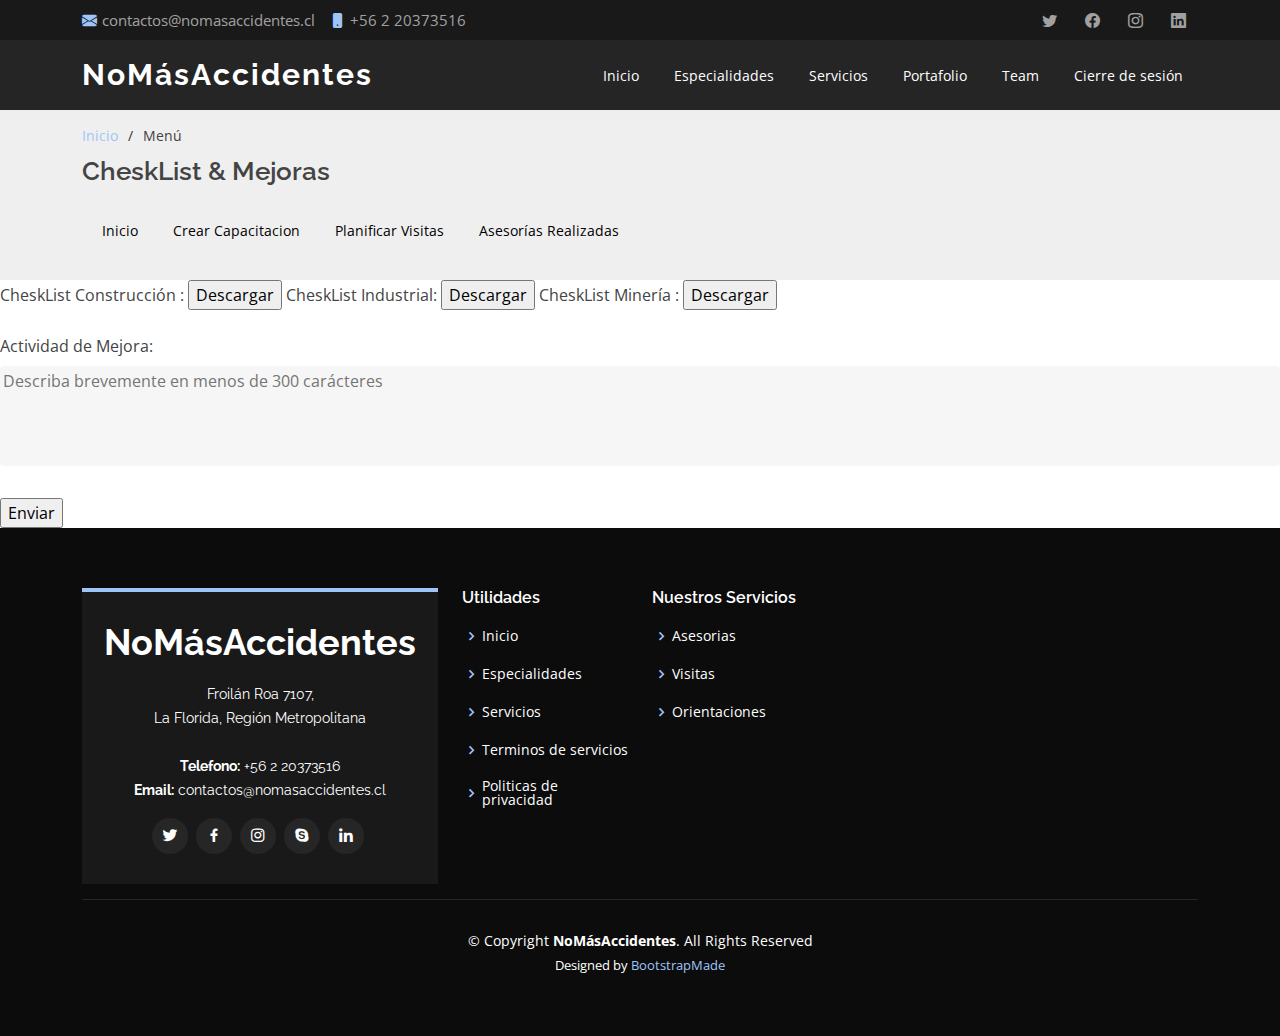
<file: ProCheskList.html>
<!DOCTYPE html>
<html lang="en">

<head>
  <meta charset="utf-8">
  <meta content="width=device-width, initial-scale=1.0" name="viewport">

  <title>NoMásAccidentes</title>
  <meta content="" name="description">
  <meta content="" name="keywords">

  <!-- Favicons -->
  <link href="assets/img/admin.png" rel="icon">
  <link href="assets/img/apple-touch-icon.png" rel="apple-touch-icon">

  <!-- Google Fonts -->
  <link href="https://fonts.googleapis.com/css?family=Open+Sans:300,300i,400,400i,600,600i,700,700i|Raleway:300,300i,400,400i,500,500i,600,600i,700,700i|Poppins:300,300i,400,400i,500,500i,600,600i,700,700i" rel="stylesheet">

  <!-- Vendor CSS Files -->
  <link href="assets/vendor/aos/aos.css" rel="stylesheet">
  <link href="assets/vendor/bootstrap/css/bootstrap.min.css" rel="stylesheet">
  <link href="assets/vendor/bootstrap-icons/bootstrap-icons.css" rel="stylesheet">
  <link href="assets/vendor/boxicons/css/boxicons.min.css" rel="stylesheet">
  <link href="assets/vendor/glightbox/css/glightbox.min.css" rel="stylesheet">
  <link href="assets/vendor/swiper/swiper-bundle.min.css" rel="stylesheet">

  <!-- Template Main CSS File -->
  <link href="assets/css/style.css" rel="stylesheet">

  <!-- =======================================================
  * Template Name: Day - v4.9.1
  * Template URL: https://bootstrapmade.com/day-multipurpose-html-template-for-free/
  * Author: BootstrapMade.com
  * License: https://bootstrapmade.com/license/
  ======================================================== -->
</head>

<body>

  <!-- ======= Top Bar ======= -->
  <section id="topbar" class="d-flex align-items-center">
    <div class="container d-flex justify-content-center justify-content-md-between">
      <div class="contact-info d-flex align-items-center">
        <i class="bi bi-envelope-fill"></i><a href="mailto:contact@example.com">contactos@nomasaccidentes.cl</a>
        <i class="bi bi-phone-fill phone-icon"></i> +56 2 20373516
      </div>
      <div class="social-links d-none d-md-block">
        <a href="#" class="twitter"><i class="bi bi-twitter"></i></a>
        <a href="#" class="facebook"><i class="bi bi-facebook"></i></a>
        <a href="#" class="instagram"><i class="bi bi-instagram"></i></a>
        <a href="#" class="linkedin"><i class="bi bi-linkedin"></i></i></a>
      </div>
    </div>
  </section>

  <!-- ======= Header ======= -->
  <header id="header" class="d-flex align-items-center">
    <div class="container d-flex align-items-center justify-content-between">

      <h1 class="logo"><a href="index.html">NoMásAccidentes</a></h1>
      <!-- Uncomment below if you prefer to use an image logo -->
      <!-- <a href="index.html" class="logo"><img src="assets/img/logo.png" alt="" class="img-fluid"></a>-->

      <nav id="navbar" class="navbar">   <!-- ======= Breadcrumbs ======= -->
        <ul>
          <li><a class="nav-link scrollto " href="index.html">Inicio</a></li>
          <li><a class="nav-link scrollto" href="#about">Especialidades</a></li>
          <li><a class="nav-link scrollto" href="#services">Servicios</a></li>
          <li><a class="nav-link scrollto " href="#portafolio">Portafolio</a></li>
          <!--<li><a class="nav-link scrollto" href="#pricing">Pricing</a></li>-->
          <li><a class="nav-link scrollto" href="#team">Team</a></li>   
          <li><a class="nav-link scrollto" href="#cierresesion">Cierre de sesión</a></li>

    </div>
  </header><!-- End Header -->

  <main id="main">

    <!-- ======= Breadcrumbs ======= --><!-- ======= barra ploma arriba ======= -->
    <section id="breadcrumbs" class="breadcrumbs">
      <div class="container">

        <ol>
          <li><a href="index.html">Inicio</a></li>
          <li>Menú</li>
        </ol>
        <h2>CheskList & Mejoras</h2>

      </div>


      <div class="container d-flex align-items-center justify-content-between">


        <nav id="barracli" class="barracli">   <!-- ======= Breadcrumbs ======= -->
          <ul>
            <li><a class="nav-link scrollto " href="ProPerfilProfesional.html">Inicio</a></li>
            <li><a class="nav-link scrollto" href="ProCapacitacion.html">Crear Capacitacion</a></li>
            <li><a class="nav-link scrollto" href="ProPlanificacionVisitas.html">Planificar Visitas</a></li>
            <!-- <li><a class="nav-link scrollto " href="ProCheskList.html">CheskList & Mejoras</a></li> -->
            <li><a class="nav-link scrollto" href="ProAsesorias.html">Asesorías Realizadas</a></li>   
                  
      </div> 
    </section><!-- End Breadcrumbs -->


    <form action="" method="post">
        <label for="_cheskListConstruccion">CheskList Construcción :</label> <input type="submit" value="Descargar" />
        <label for="_cheskListIndustrial">CheskList Industrial:</label> <input type="submit" value="Descargar" />
        <label for="_cheskListMineria">CheskList Minería :</label> <input type="submit" value="Descargar" />
        <br/>
        <br><label for="_actividadMejora">Actividad de Mejora:</label>
        <textarea name="mensaje" for="mensaje" placeholder="Describa brevemente en menos de 300 carácteres" maxlength="300"></textarea>
        <br/>    
        <input type="submit" value="Enviar" />
    </form>

    <!-- <section id="login" class="inner-page">
      <div class="container">
        <form action="" id="formulario">
          <div class="col-md-6 form-group">
            <input type="text" name="user1" class="form-control" id="username" placeholder="Ingrese Rut" required>
          </div>
          <div class="col-md-6 form-group">
            <input type="password" name="pas" class="form-control" id="password" placeholder="Ingrese Contraseña" required>
          </div>
        
          <div class="text-center"><button type="submit">Enviar</button></div>
      </form>
      </div>
    </section> -->

  <!-- </main>End #main -->

  <!-- ======= Footer ======= -->
  <footer id="footer">
    <div class="footer-top">
      <div class="container">
        <div class="row">

          <div class="col-lg-4 col-md-6">
            <div class="footer-info">
              <h3>NoMásAccidentes</h3>
              <p>
                Froilán Roa 7107, <br>
                La Florida, Región Metropolitana<br><br>
                <strong>Telefono:</strong> +56 2 20373516<br>
                <strong>Email:</strong> contactos@nomasaccidentes.cl<br>
              </p>
              <div class="social-links mt-3">
                <a href="#" class="twitter"><i class="bx bxl-twitter"></i></a>
                <a href="#" class="facebook"><i class="bx bxl-facebook"></i></a>
                <a href="#" class="instagram"><i class="bx bxl-instagram"></i></a>
                <a href="#" class="google-plus"><i class="bx bxl-skype"></i></a>
                <a href="#" class="linkedin"><i class="bx bxl-linkedin"></i></a>
              </div>
            </div>
          </div>

          <div class="col-lg-2 col-md-6 footer-links">
            <h4>Utilidades</h4>
            <ul>
              <li><i class="bx bx-chevron-right"></i> <a href="#">Inicio</a></li>
              <li><i class="bx bx-chevron-right"></i> <a href="#">Especialidades</a></li>
              <li><i class="bx bx-chevron-right"></i> <a href="#">Servicios</a></li>
              <li><i class="bx bx-chevron-right"></i> <a href="#">Terminos de servicios</a></li>
              <li><i class="bx bx-chevron-right"></i> <a href="#">Politicas de privacidad</a></li>
            </ul>
          </div>

          <div class="col-lg-2 col-md-6 footer-links">
            <h4>Nuestros Servicios</h4>
            <ul>
              <li><i class="bx bx-chevron-right"></i> <a href="#">Asesorias</a></li>
              <li><i class="bx bx-chevron-right"></i> <a href="#">Visitas</a></li>
              <li><i class="bx bx-chevron-right"></i> <a href="#">Orientaciones</a></li>
              <!-- <li><i class="bx bx-chevron-right"></i> <a href="#">Marketing</a></li>
              <li><i class="bx bx-chevron-right"></i> <a href="#">Graphic Design</a></li> -->
            </ul>
          <!-- </div>

          <div class="col-lg-4 col-md-6 footer-newsletter">
            <h4>Our Newsletter</h4>
            <p>Tamen quem nulla quae legam multos aute sint culpa legam noster magna</p>
            <form action="" method="post">
              <input type="email" name="email"><input type="submit" value="Subscribe">
            </form>

          </div> -->

        </div>
      </div>
    </div>

    <div class="container">
      <div class="copyright">
        &copy; Copyright <strong><span>NoMásAccidentes</span></strong>. All Rights Reserved
      </div>
      <div class="credits">
        <!-- All the links in the footer should remain intact. -->
        <!-- You can delete the links only if you purchased the pro version. -->
        <!-- Licensing information: https://bootstrapmade.com/license/ -->
        <!-- Purchase the pro version with working PHP/AJAX contact form: https://bootstrapmade.com/day-multipurpose-html-template-for-free/ -->
        Designed by <a href="https://bootstrapmade.com/">BootstrapMade</a>
      </div>
    </div>
  </footer><!-- End Footer -->

  <a href="#" class="back-to-top d-flex align-items-center justify-content-center"><i class="bi bi-arrow-up-short"></i></a>
  <div id="preloader"></div>

  <!-- Vendor JS Files -->
  <script src="assets/vendor/aos/aos.js"></script>
  <script src="assets/vendor/bootstrap/js/bootstrap.bundle.min.js"></script>
  <script src="assets/vendor/glightbox/js/glightbox.min.js"></script>
  <script src="assets/vendor/isotope-layout/isotope.pkgd.min.js"></script>
  <script src="assets/vendor/swiper/swiper-bundle.min.js"></script>
  <script src="assets/vendor/php-email-form/validate.js"></script>

  <!-- Template Main JS File -->
  <script src="assets/js/main.js"></script>
  <script src="assets/js/login.js"></script>

</body>

</html>
</file>
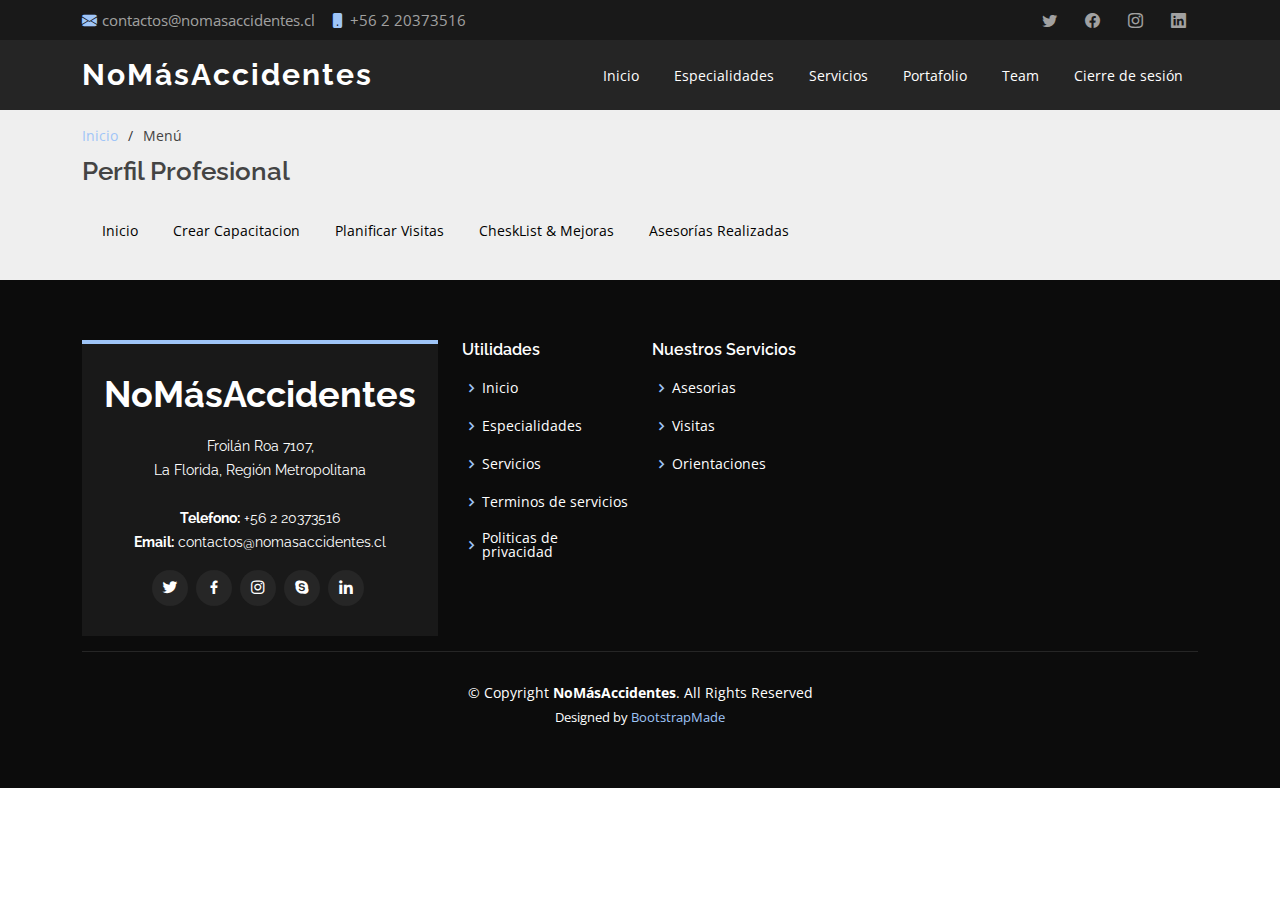
<file: ProPerfilProfesional.html>
<!DOCTYPE html>
<html lang="en">

<head>
  <meta charset="utf-8">
  <meta content="width=device-width, initial-scale=1.0" name="viewport">

  <title>NoMásAccidentes</title>
  <meta content="" name="description">
  <meta content="" name="keywords">

  <!-- Favicons -->
  <link href="assets/img/admin.png" rel="icon">
  <link href="assets/img/apple-touch-icon.png" rel="apple-touch-icon">

  <!-- Google Fonts -->
  <link href="https://fonts.googleapis.com/css?family=Open+Sans:300,300i,400,400i,600,600i,700,700i|Raleway:300,300i,400,400i,500,500i,600,600i,700,700i|Poppins:300,300i,400,400i,500,500i,600,600i,700,700i" rel="stylesheet">

  <!-- Vendor CSS Files -->
  <link href="assets/vendor/aos/aos.css" rel="stylesheet">
  <link href="assets/vendor/bootstrap/css/bootstrap.min.css" rel="stylesheet">
  <link href="assets/vendor/bootstrap-icons/bootstrap-icons.css" rel="stylesheet">
  <link href="assets/vendor/boxicons/css/boxicons.min.css" rel="stylesheet">
  <link href="assets/vendor/glightbox/css/glightbox.min.css" rel="stylesheet">
  <link href="assets/vendor/swiper/swiper-bundle.min.css" rel="stylesheet">

  <!-- Template Main CSS File -->
  <link href="assets/css/style.css" rel="stylesheet">

  <!-- =======================================================
  * Template Name: Day - v4.9.1
  * Template URL: https://bootstrapmade.com/day-multipurpose-html-template-for-free/
  * Author: BootstrapMade.com
  * License: https://bootstrapmade.com/license/
  ======================================================== -->
</head>

<body>

  <!-- ======= Top Bar ======= -->
  <section id="topbar" class="d-flex align-items-center">
    <div class="container d-flex justify-content-center justify-content-md-between">
      <div class="contact-info d-flex align-items-center">
        <i class="bi bi-envelope-fill"></i><a href="mailto:contact@example.com">contactos@nomasaccidentes.cl</a>
        <i class="bi bi-phone-fill phone-icon"></i> +56 2 20373516
      </div>
      <div class="social-links d-none d-md-block">
        <a href="#" class="twitter"><i class="bi bi-twitter"></i></a>
        <a href="#" class="facebook"><i class="bi bi-facebook"></i></a>
        <a href="#" class="instagram"><i class="bi bi-instagram"></i></a>
        <a href="#" class="linkedin"><i class="bi bi-linkedin"></i></i></a>
      </div>
    </div>
  </section>

  <!-- ======= Header ======= -->
  <header id="header" class="d-flex align-items-center">
    <div class="container d-flex align-items-center justify-content-between">

      <h1 class="logo"><a href="index.html">NoMásAccidentes</a></h1>
      <!-- Uncomment below if you prefer to use an image logo -->
      <!-- <a href="index.html" class="logo"><img src="assets/img/logo.png" alt="" class="img-fluid"></a>-->

      <nav id="navbar" class="navbar">   <!-- ======= Breadcrumbs ======= -->
        <ul>
          <li><a class="nav-link scrollto " href="index.html">Inicio</a></li>
          <li><a class="nav-link scrollto" href="#about">Especialidades</a></li>
          <li><a class="nav-link scrollto" href="#services">Servicios</a></li>
          <li><a class="nav-link scrollto " href="#portafolio">Portafolio</a></li>
          <!--<li><a class="nav-link scrollto" href="#pricing">Pricing</a></li>-->
          <li><a class="nav-link scrollto" href="#team">Team</a></li>   
          <li><a class="nav-link scrollto" href="#cierresesion">Cierre de sesión</a></li>

    </div>
  </header><!-- End Header -->

  <main id="main">

    <!-- ======= Breadcrumbs ======= --><!-- ======= barra ploma arriba ======= -->
    <section id="breadcrumbs" class="breadcrumbs">
      <div class="container">

        <ol>
          <li><a href="index.html">Inicio</a></li>
          <li>Menú</li>
        </ol>
        <h2>Perfil Profesional</h2>

      </div>

      <div class="container d-flex align-items-center justify-content-between">


        <nav id="barracli" class="barracli">   <!-- ======= Breadcrumbs ======= -->
          <ul>
            <li><a class="nav-link scrollto " href="ProPerfilProfesional.html">Inicio</a></li>
            <li><a class="nav-link scrollto" href="ProCapacitacion.html">Crear Capacitacion</a></li>
            <li><a class="nav-link scrollto" href="ProPlanificacionVisitas.html">Planificar Visitas</a></li>
            <li><a class="nav-link scrollto " href="ProCheskList.html">CheskList & Mejoras</a></li>
            <li><a class="nav-link scrollto" href="ProAsesorias.html">Asesorías Realizadas</a></li>   
                  
      </div> 
    </section><!-- End Breadcrumbs -->


    

    <!-- <section id="login" class="inner-page">
      <div class="container">
        <form action="" id="formulario">
          <div class="col-md-6 form-group">
            <input type="text" name="user1" class="form-control" id="username" placeholder="Ingrese Rut" required>
          </div>
          <div class="col-md-6 form-group">
            <input type="password" name="pas" class="form-control" id="password" placeholder="Ingrese Contraseña" required>
          </div>
        
          <div class="text-center"><button type="submit">Enviar</button></div>
      </form>
      </div>
    </section> -->

  <!-- </main>End #main -->

  <!-- ======= Footer ======= -->
  <footer id="footer">
    <div class="footer-top">
      <div class="container">
        <div class="row">

          <div class="col-lg-4 col-md-6">
            <div class="footer-info">
              <h3>NoMásAccidentes</h3>
              <p>
                Froilán Roa 7107, <br>
                La Florida, Región Metropolitana<br><br>
                <strong>Telefono:</strong> +56 2 20373516<br>
                <strong>Email:</strong> contactos@nomasaccidentes.cl<br>
              </p>
              <div class="social-links mt-3">
                <a href="#" class="twitter"><i class="bx bxl-twitter"></i></a>
                <a href="#" class="facebook"><i class="bx bxl-facebook"></i></a>
                <a href="#" class="instagram"><i class="bx bxl-instagram"></i></a>
                <a href="#" class="google-plus"><i class="bx bxl-skype"></i></a>
                <a href="#" class="linkedin"><i class="bx bxl-linkedin"></i></a>
              </div>
            </div>
          </div>

          <div class="col-lg-2 col-md-6 footer-links">
            <h4>Utilidades</h4>
            <ul>
              <li><i class="bx bx-chevron-right"></i> <a href="#">Inicio</a></li>
              <li><i class="bx bx-chevron-right"></i> <a href="#">Especialidades</a></li>
              <li><i class="bx bx-chevron-right"></i> <a href="#">Servicios</a></li>
              <li><i class="bx bx-chevron-right"></i> <a href="#">Terminos de servicios</a></li>
              <li><i class="bx bx-chevron-right"></i> <a href="#">Politicas de privacidad</a></li>
            </ul>
          </div>

          <div class="col-lg-2 col-md-6 footer-links">
            <h4>Nuestros Servicios</h4>
            <ul>
              <li><i class="bx bx-chevron-right"></i> <a href="#">Asesorias</a></li>
              <li><i class="bx bx-chevron-right"></i> <a href="#">Visitas</a></li>
              <li><i class="bx bx-chevron-right"></i> <a href="#">Orientaciones</a></li>
              <!-- <li><i class="bx bx-chevron-right"></i> <a href="#">Marketing</a></li>
              <li><i class="bx bx-chevron-right"></i> <a href="#">Graphic Design</a></li> -->
            </ul>
          <!-- </div>

          <div class="col-lg-4 col-md-6 footer-newsletter">
            <h4>Our Newsletter</h4>
            <p>Tamen quem nulla quae legam multos aute sint culpa legam noster magna</p>
            <form action="" method="post">
              <input type="email" name="email"><input type="submit" value="Subscribe">
            </form>

          </div> -->

        </div>
      </div>
    </div>

    <div class="container">
      <div class="copyright">
        &copy; Copyright <strong><span>NoMásAccidentes</span></strong>. All Rights Reserved
      </div>
      <div class="credits">
        <!-- All the links in the footer should remain intact. -->
        <!-- You can delete the links only if you purchased the pro version. -->
        <!-- Licensing information: https://bootstrapmade.com/license/ -->
        <!-- Purchase the pro version with working PHP/AJAX contact form: https://bootstrapmade.com/day-multipurpose-html-template-for-free/ -->
        Designed by <a href="https://bootstrapmade.com/">BootstrapMade</a>
      </div>
    </div>
  </footer><!-- End Footer -->

  <a href="#" class="back-to-top d-flex align-items-center justify-content-center"><i class="bi bi-arrow-up-short"></i></a>
  <div id="preloader"></div>

  <!-- Vendor JS Files -->
  <script src="assets/vendor/aos/aos.js"></script>
  <script src="assets/vendor/bootstrap/js/bootstrap.bundle.min.js"></script>
  <script src="assets/vendor/glightbox/js/glightbox.min.js"></script>
  <script src="assets/vendor/isotope-layout/isotope.pkgd.min.js"></script>
  <script src="assets/vendor/swiper/swiper-bundle.min.js"></script>
  <script src="assets/vendor/php-email-form/validate.js"></script>

  <!-- Template Main JS File -->
  <script src="assets/js/main.js"></script>
  <script src="assets/js/login.js"></script>

</body>

</html>
</file>
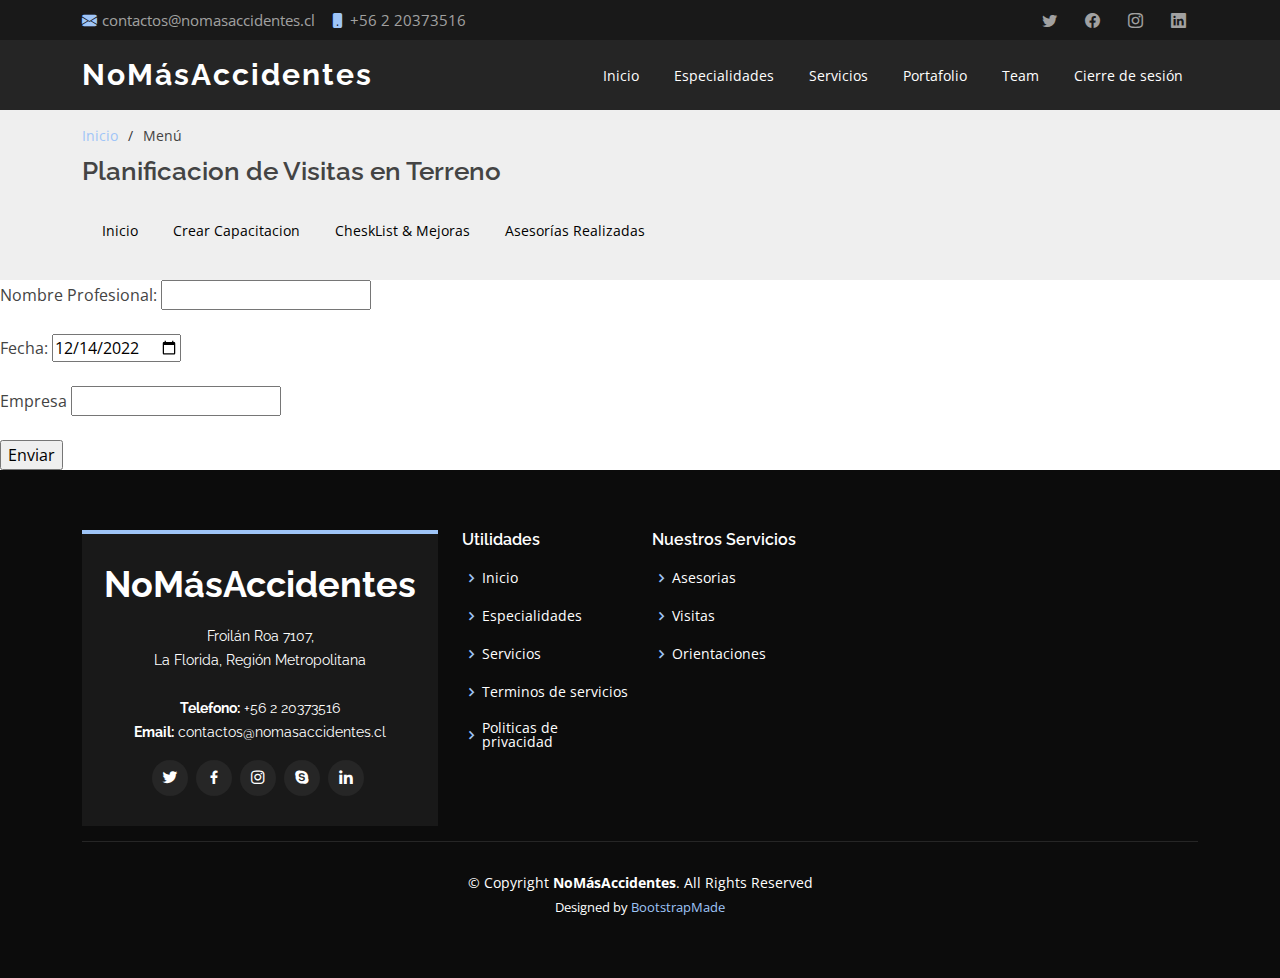
<file: ProPlanificacionVisitas.html>
<!DOCTYPE html>
<html lang="en">

<head>
  <meta charset="utf-8">
  <meta content="width=device-width, initial-scale=1.0" name="viewport">

  <title>NoMásAccidentes</title>
  <meta content="" name="description">
  <meta content="" name="keywords">

  <!-- Favicons -->
  <link href="assets/img/admin.png" rel="icon">
  <link href="assets/img/apple-touch-icon.png" rel="apple-touch-icon">

  <!-- Google Fonts -->
  <link href="https://fonts.googleapis.com/css?family=Open+Sans:300,300i,400,400i,600,600i,700,700i|Raleway:300,300i,400,400i,500,500i,600,600i,700,700i|Poppins:300,300i,400,400i,500,500i,600,600i,700,700i" rel="stylesheet">

  <!-- Vendor CSS Files -->
  <link href="assets/vendor/aos/aos.css" rel="stylesheet">
  <link href="assets/vendor/bootstrap/css/bootstrap.min.css" rel="stylesheet">
  <link href="assets/vendor/bootstrap-icons/bootstrap-icons.css" rel="stylesheet">
  <link href="assets/vendor/boxicons/css/boxicons.min.css" rel="stylesheet">
  <link href="assets/vendor/glightbox/css/glightbox.min.css" rel="stylesheet">
  <link href="assets/vendor/swiper/swiper-bundle.min.css" rel="stylesheet">

  <!-- Template Main CSS File -->
  <link href="assets/css/style.css" rel="stylesheet">

  <!-- =======================================================
  * Template Name: Day - v4.9.1
  * Template URL: https://bootstrapmade.com/day-multipurpose-html-template-for-free/
  * Author: BootstrapMade.com
  * License: https://bootstrapmade.com/license/
  ======================================================== -->
</head>

<body>

  <!-- ======= Top Bar ======= -->
  <section id="topbar" class="d-flex align-items-center">
    <div class="container d-flex justify-content-center justify-content-md-between">
      <div class="contact-info d-flex align-items-center">
        <i class="bi bi-envelope-fill"></i><a href="mailto:contact@example.com">contactos@nomasaccidentes.cl</a>
        <i class="bi bi-phone-fill phone-icon"></i> +56 2 20373516
      </div>
      <div class="social-links d-none d-md-block">
        <a href="#" class="twitter"><i class="bi bi-twitter"></i></a>
        <a href="#" class="facebook"><i class="bi bi-facebook"></i></a>
        <a href="#" class="instagram"><i class="bi bi-instagram"></i></a>
        <a href="#" class="linkedin"><i class="bi bi-linkedin"></i></i></a>
      </div>
    </div>
  </section>

  <!-- ======= Header ======= -->
  <header id="header" class="d-flex align-items-center">
    <div class="container d-flex align-items-center justify-content-between">

      <h1 class="logo"><a href="index.html">NoMásAccidentes</a></h1>
      <!-- Uncomment below if you prefer to use an image logo -->
      <!-- <a href="index.html" class="logo"><img src="assets/img/logo.png" alt="" class="img-fluid"></a>-->

      <nav id="navbar" class="navbar">   <!-- ======= Breadcrumbs ======= -->
        <ul>
          <li><a class="nav-link scrollto " href="index.html">Inicio</a></li>
          <li><a class="nav-link scrollto" href="#about">Especialidades</a></li>
          <li><a class="nav-link scrollto" href="#services">Servicios</a></li>
          <li><a class="nav-link scrollto " href="#portafolio">Portafolio</a></li>
          <!--<li><a class="nav-link scrollto" href="#pricing">Pricing</a></li>-->
          <li><a class="nav-link scrollto" href="#team">Team</a></li>   
          <li><a class="nav-link scrollto" href="#cierresesion">Cierre de sesión</a></li>

    </div>
  </header><!-- End Header -->

  <main id="main">

    <!-- ======= Breadcrumbs ======= --><!-- ======= barra ploma arriba ======= -->
    <section id="breadcrumbs" class="breadcrumbs">
      <div class="container">

        <ol>
          <li><a href="index.html">Inicio</a></li>
          <li>Menú</li>
        </ol>
        <h2>Planificacion de Visitas en Terreno </h2>

      </div>

      <div class="container d-flex align-items-center justify-content-between">


        <nav id="barracli" class="barracli">   <!-- ======= Breadcrumbs ======= -->
          <ul>
            <li><a class="nav-link scrollto " href="ProPerfilProfesional.html">Inicio</a></li>
            <li><a class="nav-link scrollto" href="ProCapacitacion.html">Crear Capacitacion</a></li>
            <!-- <li><a class="nav-link scrollto" href="ProPlanificacionVisitas.html">Planificar Visitas</a></li> -->
            <li><a class="nav-link scrollto " href="ProCheskList.html">CheskList & Mejoras</a></li>
            <li><a class="nav-link scrollto" href="ProAsesorias.html">Asesorías Realizadas</a></li>   
                  
      </div> 
    </section><!-- End Breadcrumbs -->


    <form action="" method="post">
        <label for="_nombreProfesional">Nombre Profesional:</label>
        <input type="text" name="nombreProfesional" value="" /> 
        <br/>

        <br><label for="fecha">Fecha:</label>
        <input type="date" id="fecha" name="trip-start"
               value="2022-12-14"
               min="2022-01-01" max="2030-12-31">
        <br/>

        <br><label for="_empresa">Empresa</label>
        <input type="text" name="Empresa" value="" />
        <br/>
      
        <br><input type="submit" value="Enviar" />
    </form>

    <!-- <section id="login" class="inner-page">
      <div class="container">
        <form action="" id="formulario">
          <div class="col-md-6 form-group">
            <input type="text" name="user1" class="form-control" id="username" placeholder="Ingrese Rut" required>
          </div>
          <div class="col-md-6 form-group">
            <input type="password" name="pas" class="form-control" id="password" placeholder="Ingrese Contraseña" required>
          </div>
        
          <div class="text-center"><button type="submit">Enviar</button></div>
      </form>
      </div>
    </section> -->

  <!-- </main>End #main -->

  <!-- ======= Footer ======= -->
  <footer id="footer">
    <div class="footer-top">
      <div class="container">
        <div class="row">

          <div class="col-lg-4 col-md-6">
            <div class="footer-info">
              <h3>NoMásAccidentes</h3>
              <p>
                Froilán Roa 7107, <br>
                La Florida, Región Metropolitana<br><br>
                <strong>Telefono:</strong> +56 2 20373516<br>
                <strong>Email:</strong> contactos@nomasaccidentes.cl<br>
              </p>
              <div class="social-links mt-3">
                <a href="#" class="twitter"><i class="bx bxl-twitter"></i></a>
                <a href="#" class="facebook"><i class="bx bxl-facebook"></i></a>
                <a href="#" class="instagram"><i class="bx bxl-instagram"></i></a>
                <a href="#" class="google-plus"><i class="bx bxl-skype"></i></a>
                <a href="#" class="linkedin"><i class="bx bxl-linkedin"></i></a>
              </div>
            </div>
          </div>

          <div class="col-lg-2 col-md-6 footer-links">
            <h4>Utilidades</h4>
            <ul>
              <li><i class="bx bx-chevron-right"></i> <a href="#">Inicio</a></li>
              <li><i class="bx bx-chevron-right"></i> <a href="#">Especialidades</a></li>
              <li><i class="bx bx-chevron-right"></i> <a href="#">Servicios</a></li>
              <li><i class="bx bx-chevron-right"></i> <a href="#">Terminos de servicios</a></li>
              <li><i class="bx bx-chevron-right"></i> <a href="#">Politicas de privacidad</a></li>
            </ul>
          </div>

          <div class="col-lg-2 col-md-6 footer-links">
            <h4>Nuestros Servicios</h4>
            <ul>
              <li><i class="bx bx-chevron-right"></i> <a href="#">Asesorias</a></li>
              <li><i class="bx bx-chevron-right"></i> <a href="#">Visitas</a></li>
              <li><i class="bx bx-chevron-right"></i> <a href="#">Orientaciones</a></li>
              <!-- <li><i class="bx bx-chevron-right"></i> <a href="#">Marketing</a></li>
              <li><i class="bx bx-chevron-right"></i> <a href="#">Graphic Design</a></li> -->
            </ul>
          <!-- </div>

          <div class="col-lg-4 col-md-6 footer-newsletter">
            <h4>Our Newsletter</h4>
            <p>Tamen quem nulla quae legam multos aute sint culpa legam noster magna</p>
            <form action="" method="post">
              <input type="email" name="email"><input type="submit" value="Subscribe">
            </form>

          </div> -->

        </div>
      </div>
    </div>

    <div class="container">
      <div class="copyright">
        &copy; Copyright <strong><span>NoMásAccidentes</span></strong>. All Rights Reserved
      </div>
      <div class="credits">
        <!-- All the links in the footer should remain intact. -->
        <!-- You can delete the links only if you purchased the pro version. -->
        <!-- Licensing information: https://bootstrapmade.com/license/ -->
        <!-- Purchase the pro version with working PHP/AJAX contact form: https://bootstrapmade.com/day-multipurpose-html-template-for-free/ -->
        Designed by <a href="https://bootstrapmade.com/">BootstrapMade</a>
      </div>
    </div>
  </footer><!-- End Footer -->

  <a href="#" class="back-to-top d-flex align-items-center justify-content-center"><i class="bi bi-arrow-up-short"></i></a>
  <div id="preloader"></div>

  <!-- Vendor JS Files -->
  <script src="assets/vendor/aos/aos.js"></script>
  <script src="assets/vendor/bootstrap/js/bootstrap.bundle.min.js"></script>
  <script src="assets/vendor/glightbox/js/glightbox.min.js"></script>
  <script src="assets/vendor/isotope-layout/isotope.pkgd.min.js"></script>
  <script src="assets/vendor/swiper/swiper-bundle.min.js"></script>
  <script src="assets/vendor/php-email-form/validate.js"></script>

  <!-- Template Main JS File -->
  <script src="assets/js/main.js"></script>
  <script src="assets/js/login.js"></script>

</body>

</html>
</file>
<file: assets/css/style.css>
/**
* Template Name: Day - v4.9.1
* Template URL: https://bootstrapmade.com/day-multipurpose-html-template-for-free/
* Author: BootstrapMade.com
* License: https://bootstrapmade.com/license/
*/

/*--------------------------------------------------------------
# General
--------------------------------------------------------------*/
body {
  font-family: "Open Sans", sans-serif;
  color: #444444;
}

a {
  color: #9fc5f8;
  text-decoration: none;
}

a:hover {
  color: #9fc5f8;
  text-decoration: none;
}

h1,
h2,
h3,
h4,
h5,
h6 {
  font-family: "Raleway", sans-serif;
}

/*--------------------------------------------------------------
# Back to top button
--------------------------------------------------------------*/
.back-to-top {
  position: fixed;
  visibility: hidden;
  opacity: 0;
  right: 15px;
  bottom: 15px;
  z-index: 996;
  background: #9fc5f8;
  width: 40px;
  height: 40px;
  transition: all 0.4s;
}

.back-to-top i {
  font-size: 28px;
  color: #fff;
  line-height: 0;
}

.back-to-top:hover {
  background: #9fc5f8;
  color: #fff;
}

.back-to-top.active {
  visibility: visible;
  opacity: 1;
}

/*--------------------------------------------------------------
# Preloader
--------------------------------------------------------------*/
#preloader {
  position: fixed;
  top: 0;
  left: 0;
  right: 0;
  bottom: 0;
  z-index: 9999;
  overflow: hidden;
  background: #fff;
}

#preloader:before {
  content: "";
  position: fixed;
  top: calc(50% - 30px);
  left: calc(50% - 30px);
  border: 6px solid #9fc5f8;
  border-top-color: #efefef;
  border-radius: 50%;
  width: 60px;
  height: 60px;
  -webkit-animation: animate-preloader 1s linear infinite;
  animation: animate-preloader 1s linear infinite;
}

@-webkit-keyframes animate-preloader {
  0% {
    transform: rotate(0deg);
  }

  100% {
    transform: rotate(360deg);
  }
}

@keyframes animate-preloader {
  0% {
    transform: rotate(0deg);
  }

  100% {
    transform: rotate(360deg);
  }
}

/*--------------------------------------------------------------
# Disable aos animation delay on mobile devices
--------------------------------------------------------------*/
@media screen and (max-width: 768px) {
  [data-aos-delay] {
    transition-delay: 0 !important;
  }
}

/*--------------------------------------------------------------
# Top Bar
--------------------------------------------------------------*/
#topbar {
  background: #191919;
  font-size: 15px;
  height: 40px;
  padding: 0;
  color: rgba(255, 255, 255, 0.6);
}

#topbar .contact-info a {
  line-height: 0;
  color: rgba(255, 255, 255, 0.6);
  transition: 0.3s;
}

#topbar .contact-info a:hover {
  color: #fff;
}

#topbar .contact-info i {
  color: #9fc5f8;
  line-height: 0;
  margin-right: 5px;
}

#topbar .contact-info .phone-icon {
  margin-left: 15px;
}

#topbar .social-links a {
  color: rgba(255, 255, 255, 0.6);
  padding: 4px 12px;
  display: inline-block;
  line-height: 1px;
  transition: 0.3s;
}

#topbar .social-links a:hover {
  color: #fff;
}

/*--------------------------------------------------------------
# Header
--------------------------------------------------------------*/
#header {
  background: rgba(25, 25, 25, 0.95);
  transition: all 0.5s;
  z-index: 997;
  height: 70px;
}

#header.fixed-top {
  background: #191919;
}

#header .logo {
  font-size: 30px;
  margin: 0;
  padding: 0;
  line-height: 1;
  font-weight: 700;
  letter-spacing: 2px;
  /*text-transform: uppercase;*/
}

#header .logo a {
  color: #fff;
}

#header .logo img {
  max-height: 40px;
}

.scrolled-offset {
  margin-top: 70px;
}

/*--------------------------------------------------------------
# Navigation Menu
--------------------------------------------------------------*/
/**
* Desktop Navigation 
*/
.navbar {
  padding: 0;
}

.navbar ul {
  margin: 0;
  padding: 0;
  display: flex;
  list-style: none;
  align-items: center;
}

.navbar li {
  position: relative;
}

.navbar>ul>li {
  margin-left: 5px;
}

.navbar a,
.navbar a:focus {
  display: flex;
  align-items: center;
  justify-content: space-between;
  padding: 25px 15px 24px 15px;
  font-size: 14px;
  color: #fff;
  white-space: nowrap;
  transition: 0.3s;
}

.navbar a i,
.navbar a:focus i {
  font-size: 12px;
  line-height: 0;
  margin-left: 5px;
}

.navbar a:hover,
.navbar .active,
.navbar .active:focus,
.navbar li:hover>a {
  background: #9fc5f8;
}

.navbar .dropdown ul {
  display: block;
  position: absolute;
  left: 0;
  top: calc(100% + 30px);
  margin: 0;
  padding: 10px 0;
  z-index: 99;
  opacity: 0;
  visibility: hidden;
  background: #fff;
  box-shadow: 0px 0px 30px rgba(127, 137, 161, 0.25);
  transition: 0.3s;
}

.navbar .dropdown ul li {
  min-width: 200px;
}

.navbar .dropdown ul a {
  padding: 10px 20px;
  color: #191919;
}

.navbar .dropdown ul a i {
  font-size: 12px;
}

.navbar .dropdown ul a:hover,
.navbar .dropdown ul .active:hover,
.navbar .dropdown ul li:hover>a {
  color: #fff;
}

.navbar .dropdown:hover>ul {
  opacity: 1;
  top: 100%;
  visibility: visible;
}

.navbar .dropdown .dropdown ul {
  top: 0;
  left: calc(100% - 30px);
  visibility: hidden;
}

.navbar .dropdown .dropdown:hover>ul {
  opacity: 1;
  top: 0;
  left: 100%;
  visibility: visible;
}

@media (max-width: 1366px) {
  .navbar .dropdown .dropdown ul {
    left: -90%;
  }

  .navbar .dropdown .dropdown:hover>ul {
    left: -100%;
  }
}

/**
* Mobile Navigation 
*/
.mobile-nav-toggle {
  color: #fff;
  font-size: 28px;
  cursor: pointer;
  display: none;
  line-height: 0;
  transition: 0.5s;
}

.mobile-nav-toggle.bi-x {
  color: #9fc5f8;
}

@media (max-width: 991px) {
  .mobile-nav-toggle {
    display: block;
  }

  .navbar ul {
    display: none;
  }
}

.navbar-mobile {
  position: fixed;
  overflow: hidden;
  top: 0;
  right: 0;
  left: 0;
  bottom: 0;
  background: #9fc5f8;
  transition: 0.3s;
  z-index: 999;
}

.navbar-mobile .mobile-nav-toggle {
  position: absolute;
  top: 15px;
  right: 15px;
}

.navbar-mobile ul {
  display: block;
  position: absolute;
  top: 55px;
  right: 15px;
  bottom: 15px;
  left: 15px;
  padding: 10px 0;
  background-color: #fff;
  overflow-y: auto;
  transition: 0.3s;
}

.navbar-mobile a,
.navbar-mobile a:focus {
  padding: 10px 20px;
  font-size: 15px;
  color: #191919;
}

.navbar-mobile a:hover,
.navbar-mobile .active,
.navbar-mobile li:hover>a {
  color: #9fc5f8;
  background: none;
}

.navbar-mobile .getstarted,
.navbar-mobile .getstarted:focus {
  margin: 15px;
}

.navbar-mobile .dropdown ul {
  position: static;
  display: none;
  margin: 10px 20px;
  padding: 10px 0;
  z-index: 99;
  opacity: 1;
  visibility: visible;
  background: #fff;
  box-shadow: 0px 0px 30px rgba(127, 137, 161, 0.25);
}

.navbar-mobile .dropdown ul li {
  min-width: 200px;
}

.navbar-mobile .dropdown ul a {
  padding: 10px 20px;
}

.navbar-mobile .dropdown ul a i {
  font-size: 12px;
}

.navbar-mobile .dropdown ul a:hover,
.navbar-mobile .dropdown ul .active:hover,
.navbar-mobile .dropdown ul li:hover>a {
  color: #9fc5f8;
}

.navbar-mobile .dropdown>.dropdown-active {
  display: block;
}

/*--------------------------------------------------------------
# Hero Section
--------------------------------------------------------------*/
#hero {
  width: 100%;
  height: calc(100vh - 110px);
  background: url("../img/inicio.jpg") top center;
  background-size: cover;
  position: relative;
}

#hero:before {
  content: "";
  background: rgba(0, 0, 0, 0.5);
  position: absolute;
  bottom: 0;
  top: 0;
  left: 0;
  right: 0;
}

#hero h1 {
  margin: 0 0 10px 0;
  font-size: 48px;
  font-weight: 700;
  line-height: 56px;
  text-transform: uppercase;
  color: #fff;
}

#hero h2 {
  color: #eee;
  margin-bottom: 30px;
  font-size: 24px;
}

#hero .btn-get-started {
  font-family: "Raleway", sans-serif;
  text-transform: uppercase;
  font-weight: 500;
  font-size: 14px;
  letter-spacing: 0.5px;
  display: inline-block;
  padding: 10px 28px;
  transition: 0.5s;
  border: 2px solid #fff;
  color: #fff;
}

#hero .btn-get-started:hover {
  background: #9fc5f8;
  border-color: #9fc5f8;
}

@media (min-width: 1024px) {
  #hero {
    background-attachment: fixed;
  }
}

@media (max-width: 768px) {
  #hero {
    text-align: center;
  }

  #hero .container {
    padding-top: 40px;
  }

  #hero h1 {
    font-size: 28px;
    line-height: 36px;
  }

  #hero h2 {
    font-size: 18px;
    line-height: 24px;
    margin-bottom: 30px;
  }
}

/*--------------------------------------------------------------
# Sections General
--------------------------------------------------------------*/
section {
  padding: 60px 0;
  overflow: hidden;
}

.section-title {
  text-align: center;
  padding: 30px 0;
  position: relative;
}

.section-title h2 {
  font-size: 32px;
  font-weight: 700;
  text-transform: uppercase;
  margin-bottom: 20px;
  padding-bottom: 0;
  color: #191919;
  position: relative;
  z-index: 2;
}

.section-title span {
  position: absolute;
  top: 30px;
  color: #f4f4f4;
  left: 0;
  right: 0;
  z-index: 1;
  font-weight: 700;
  font-size: 52px;
  text-transform: uppercase;
  line-height: 0;
}

.section-title p {
  margin-bottom: 0;
  position: relative;
  z-index: 2;
}

@media (max-width: 575px) {
  .section-title h2 {
    font-size: 28px;
    margin-bottom: 15px;
  }

  .section-title span {
    font-size: 38px;
  }
}

/*--------------------------------------------------------------
# About
--------------------------------------------------------------*/
.about .content h3 {
  font-weight: 600;
  font-size: 26px;
}

.about .content ul {
  list-style: none;
  padding: 0;
}

.about .content ul li {
  padding-bottom: 10px;
}

.about .content ul i {
  font-size: 20px;
  padding-right: 4px;
  color: #9fc5f8;
}

.about .content p:last-child {
  margin-bottom: 0;
}

/*--------------------------------------------------------------
# Why Us
--------------------------------------------------------------*/
.why-us {
  padding-top: 10px;
}

.why-us .box {
  padding: 50px 30px;
  box-shadow: 0px 2px 15px rgba(0, 0, 0, 0.1);
  transition: all ease-in-out 0.3s;
}

.why-us .box span {
  display: block;
  font-size: 28px;
  font-weight: 700;
  color: #9fc5f8;
}

.why-us .box h4 {
  font-size: 24px;
  font-weight: 600;
  padding: 0;
  margin: 20px 0;
  color: #191919;
}

.why-us .box p {
  color: #aaaaaa;
  font-size: 15px;
  margin: 0;
  padding: 0;
}

.why-us .box:hover {
  background: #9fc5f8;
  padding: 30px 30px 70px 30px;
  box-shadow: 10px 15px 30px rgba(0, 0, 0, 0.18);
}

.why-us .box:hover span,
.why-us .box:hover h4,
.why-us .box:hover p {
  color: #fff;
}

/*--------------------------------------------------------------
# Clients
--------------------------------------------------------------*/
.clients {
  background: #f2f2f2;
  padding: 15px 0;
  text-align: center;
}

.clients img {
  width: 50%;
  filter: grayscale(100);
  transition: all 0.4s ease-in-out;
  display: inline-block;
  padding: 15px 0;
}

.clients img:hover {
  filter: none;
  transform: scale(1.2);
}

@media (max-width: 768px) {
  .clients img {
    width: 40%;
  }
}

/*--------------------------------------------------------------
# Services
--------------------------------------------------------------*/
.services .icon-box {
  text-align: center;
  padding: 80px 20px;
  transition: all ease-in-out 0.3s;
  box-shadow: 0px 2px 15px rgba(0, 0, 0, 0.1);
}

.services .icon-box .icon {
  margin: 0 auto;
  width: 64px;
  height: 64px;
  background: #9fc5f8;
  transition: all 0.3s ease-out 0s;
  display: flex;
  align-items: center;
  justify-content: center;
  margin-bottom: 20px;
  transform-style: preserve-3d;
}

.services .icon-box .icon i {
  color: #fff;
  font-size: 28px;
}

.services .icon-box .icon::before {
  position: absolute;
  content: "";
  left: -8px;
  top: -8px;
  height: 100%;
  width: 100%;
  background: #fce5e5;
  transition: all 0.3s ease-out 0s;
  transform: translateZ(-1px);
}

.services .icon-box h4 {
  font-weight: 700;
  margin-bottom: 15px;
  font-size: 24px;
}

.services .icon-box h4 a {
  color: #191919;
}

.services .icon-box p {
  line-height: 24px;
  font-size: 14px;
  margin-bottom: 0;
}

.services .icon-box:hover {
  background: #9fc5f8;
  border-color: #9fc5f8;
  padding: 70px 20px 90px 20px;
}

.services .icon-box:hover .icon {
  background: #fff;
}

.services .icon-box:hover .icon i {
  color: #9fc5f8;
}

.services .icon-box:hover .icon::before {
  background: #9fc5f8;
}

.services .icon-box:hover h4 a,
.services .icon-box:hover p {
  color: #fff;
}

/*--------------------------------------------------------------
# Cta
--------------------------------------------------------------*/
.cta {
  background: linear-gradient(rgba(2, 2, 2, 0.5), rgba(0, 0, 0, 0.5)), url("../img/cta-bg.jpg") fixed center center;
  background-size: cover;
  padding: 120px 0;
}

.cta h3 {
  color: #fff;
  font-size: 28px;
  font-weight: 700;
}

.cta p {
  color: #fff;
}

.cta .cta-btn {
  font-family: "Raleway", sans-serif;
  text-transform: uppercase;
  font-weight: 500;
  font-size: 14px;
  letter-spacing: 1px;
  display: inline-block;
  padding: 10px 28px;
  transition: 0.5s;
  margin-top: 10px;
  border: 2px solid #fff;
  color: #fff;
}

.cta .cta-btn:hover {
  background: #9fc5f8;
  border: 2px solid #9fc5f8;
}

/*--------------------------------------------------------------
# Portafolio
--------------------------------------------------------------*/
.portafolio #portfolio-flters {
  padding: 0;
  margin: 0 auto 25px auto;
  list-style: none;
  text-align: center;
  border-radius: 50px;
}

.portafolio #portfolio-flters li {
  cursor: pointer;
  display: inline-block;
  padding: 10px 15px;
  font-size: 15px;
  font-weight: 500;
  line-height: 1;
  text-transform: uppercase;
  color: #444444;
  margin-bottom: 5px;
  transition: all 0.3s ease-in-out;
  font-family: "Poppins", sans-serif;
}

.portafolio #portfolio-flters li:hover,
.portfolio #portfolio-flters li.filter-active {
  color: #9fc5f8;
}

.portfolio #portfolio-flters li:last-child {
  margin-right: 0;
}

.portfolio .portfolio-item {
  margin-bottom: 30px;
}

.portfolio .portfolio-item .portfolio-info {
  opacity: 0;
  position: absolute;
  left: 30px;
  right: 30px;
  bottom: 0;
  z-index: 3;
  transition: all ease-in-out 0.3s;
  background: rgba(255, 255, 255, 0.9);
  padding: 15px;
}

.portfolio .portfolio-item .portfolio-info h4 {
  font-size: 18px;
  color: #fff;
  font-weight: 600;
  color: #191919;
}

.portfolio .portfolio-item .portfolio-info p {
  color: #4c4c4c;
  font-size: 14px;
  margin-bottom: 0;
}

.portfolio .portfolio-item .portfolio-info .preview-link,
.portfolio .portfolio-item .portfolio-info .details-link {
  position: absolute;
  right: 40px;
  font-size: 24px;
  top: calc(50% - 18px);
  color: #333333;
}

.portfolio .portfolio-item .portfolio-info .preview-link:hover,
.portfolio .portfolio-item .portfolio-info .details-link:hover {
  color: #9fc5f8;
}

.portfolio .portfolio-item .portfolio-info .details-link {
  right: 10px;
}

.portfolio .portfolio-item .portfolio-links {
  opacity: 0;
  left: 0;
  right: 0;
  text-align: center;
  z-index: 3;
  position: absolute;
  transition: all ease-in-out 0.3s;
}

.portfolio .portfolio-item .portfolio-links a {
  color: #fff;
  margin: 0 2px;
  font-size: 28px;
  display: inline-block;
  transition: 0.3s;
}

.portfolio .portfolio-item .portfolio-links a:hover {
  color: #9fc5f8;
}

.portfolio .portfolio-item:hover .portfolio-info {
  opacity: 1;
  bottom: 20px;
}

/*--------------------------------------------------------------
# Portfolio Details
--------------------------------------------------------------*/
.portfolio-details {
  padding-top: 40px;
}

.portfolio-details .portfolio-details-slider img {
  width: 100%;
}

.portfolio-details .portfolio-details-slider .swiper-pagination {
  margin-top: 20px;
  position: relative;
}

.portfolio-details .portfolio-details-slider .swiper-pagination .swiper-pagination-bullet {
  width: 12px;
  height: 12px;
  background-color: #fff;
  opacity: 1;
  border: 1px solid #9fc5f8;
}

.portfolio-details .portfolio-details-slider .swiper-pagination .swiper-pagination-bullet-active {
  background-color: #9fc5f8;
}

.portfolio-details .portfolio-info {
  padding: 30px;
  box-shadow: 0px 0 30px rgba(25, 25, 25, 0.08);
}

.portfolio-details .portfolio-info h3 {
  font-size: 22px;
  font-weight: 700;
  margin-bottom: 20px;
  padding-bottom: 20px;
  border-bottom: 1px solid #eee;
}

.portfolio-details .portfolio-info ul {
  list-style: none;
  padding: 0;
  font-size: 15px;
}

.portfolio-details .portfolio-info ul li+li {
  margin-top: 10px;
}

.portfolio-details .portfolio-description {
  padding-top: 30px;
}

.portfolio-details .portfolio-description h2 {
  font-size: 26px;
  font-weight: 700;
  margin-bottom: 20px;
}

.portfolio-details .portfolio-description p {
  padding: 0;
}

/*--------------------------------------------------------------
# Pricing
--------------------------------------------------------------*/
.pricing .box {
  padding: 20px;
  background: #f9f9f9;
  text-align: center;
  border-radius: 8px;
  position: relative;
  overflow: hidden;
}

.pricing .box h3 {
  font-weight: 400;
  padding: 15px;
  font-size: 18px;
  text-transform: uppercase;
  font-weight: 600;
  color: #191919;
}

.pricing .box h4 {
  font-size: 42px;
  color: #9fc5f8;
  font-weight: 500;
  font-family: "Open Sans", sans-serif;
  margin-bottom: 20px;
}

.pricing .box h4 sup {
  font-size: 20px;
  top: -15px;
  left: -3px;
}

.pricing .box h4 span {
  color: #bababa;
  font-size: 16px;
  font-weight: 300;
}

.pricing .box ul {
  padding: 0;
  list-style: none;
  color: #191919;
  text-align: center;
  line-height: 20px;
  font-size: 14px;
}

.pricing .box ul li {
  padding-bottom: 16px;
}

.pricing .box ul i {
  color: #9fc5f8;
  font-size: 18px;
  padding-right: 4px;
}

.pricing .box ul .na {
  color: #ccc;
  text-decoration: line-through;
}

.pricing .box .btn-wrap {
  padding: 15px;
  text-align: center;
}

.pricing .box .btn-buy {
  background: #9fc5f8;
  display: inline-block;
  padding: 10px 40px;
  color: #fff;
  transition: none;
  font-size: 14px;
  font-weight: 400;
  font-family: "Raleway", sans-serif;
  font-weight: 600;
  transition: 0.3s;
}

.pricing .box .btn-buy:hover {
  background: #9fc5f8;
}

.pricing .featured {
  background: #9fc5f8;
  box-shadow: none;
  color: #fff;
}

.pricing .featured h3,
.pricing .featured h4,
.pricing .featured ul,
.pricing .featured ul li,
.pricing .featured ul .na {
  color: #fff;
}

.pricing .featured h4 span {
  color: rgba(255, 255, 255, 0.58);
}

.pricing .featured .btn-wrap {
  padding: 15px;
  text-align: center;
}

.pricing .featured .btn-buy {
  background: rgba(255, 255, 255, 0.2);
}

.pricing .featured .btn-buy:hover {
  background: #fff;
  color: #9fc5f8;
}

/*--------------------------------------------------------------
# Team
--------------------------------------------------------------*/
.team .member {
  text-align: center;
  margin-bottom: 20px;
  box-shadow: 0px 0px 12px 0px rgba(0, 0, 0, 0.1);
  padding: 30px 20px;
  background: #fff;
}

.team .member img {
  max-width: 60%;
  border-radius: 50%;
  margin: 0 0 30px 0;
}

.team .member h4 {
  font-weight: 700;
  margin-bottom: 2px;
  font-size: 18px;
}

.team .member span {
  font-style: italic;
  display: block;
  font-size: 13px;
}

.team .member p {
  padding-top: 10px;
  font-size: 14px;
  font-style: italic;
  color: #aaaaaa;
}

.team .member .social {
  margin-top: 15px;
}

.team .member .social a {
  color: #919191;
  transition: 0.3s;
}

.team .member .social a:hover {
  color: #9fc5f8;
}

.team .member .social i {
  font-size: 18px;
  margin: 0 2px;
}

/*--------------------------------------------------------------
# Contact
--------------------------------------------------------------*/
.contact .info-box {
  color: #444444;
  text-align: center;
  box-shadow: 0 0 30px rgba(214, 215, 216, 0.6);
  padding: 20px 0 30px 0;
}

.contact .info-box i {
  font-size: 32px;
  color: #9fc5f8;
  border-radius: 50%;
  padding: 8px;
  border: 2px dotted #f5a0a0;
}

.contact .info-box h3 {
  font-size: 20px;
  color: #777777;
  font-weight: 700;
  margin: 10px 0;
}

.contact .info-box p {
  padding: 0;
  line-height: 24px;
  font-size: 14px;
  margin-bottom: 0;
}

.contact .php-email-form {
  box-shadow: 0 0 30px rgba(214, 215, 216, 0.6);
  padding: 30px;
}

.contact .php-email-form .error-message {
  display: none;
  color: #fff;
  background: #9fc5f8;
  text-align: left;
  padding: 15px;
  font-weight: 600;
}

.contact .php-email-form .error-message br+br {
  margin-top: 25px;
}

.contact .php-email-form .sent-message {
  display: none;
  color: #fff;
  background: #18d26e;
  text-align: center;
  padding: 15px;
  font-weight: 600;
}

.contact .php-email-form .loading {
  display: none;
  background: #fff;
  text-align: center;
  padding: 15px;
}

.contact .php-email-form .loading:before {
  content: "";
  display: inline-block;
  border-radius: 50%;
  width: 24px;
  height: 24px;
  margin: 0 10px -6px 0;
  border: 3px solid #18d26e;
  border-top-color: #eee;
  -webkit-animation: animate-loading 1s linear infinite;
  animation: animate-loading 1s linear infinite;
}

.contact .php-email-form input,
.contact .php-email-form textarea {
  border-radius: 0;
  box-shadow: none;
  font-size: 14px;
}

.contact .php-email-form input::focus,
.contact .php-email-form textarea::focus {
  background-color: #9fc5f8;
}

.contact .php-email-form input {
  padding: 10px 15px;
}

.contact .php-email-form textarea {
  padding: 12px 15px;
}

.contact .php-email-form button[type=submit] {
  background: #9fc5f8;
  border: 0;
  padding: 10px 24px;
  color: #fff;
  transition: 0.4s;
}

.contact .php-email-form button[type=submit]:hover {
  background: #9fc5f8;
}

/* login*/

/* .login .login .info-box {
  color: #444444;
  text-align: center;
  box-shadow: 0 0 30px rgba(214, 215, 216, 0.6);
  padding: 20px 0 30px 0;
}

.login .login .info-box i {
  font-size: 32px;
  color: #9fc5f8;
  border-radius: 50%;
  padding: 8px;
  border: 2px dotted #f5a0a0;
}

.login .login .info-box h3 {
  font-size: 20px;
  color: #777777;
  font-weight: 700;
  margin: 10px 0;
}

.login .login .info-box p {
  padding: 0;
  line-height: 24px;
  font-size: 14px;
  margin-bottom: 0;
}

.login .login {
  box-shadow: 0 0 30px rgba(214, 215, 216, 0.6);
  padding: 30px;
}

.login .login .error-message {
  display: none;
  color: #fff;
  background: #9fc5f8;
  text-align: left;
  padding: 15px;
  font-weight: 600;
}

.login .login .error-message br+br {
  margin-top: 25px;
}

.login .login .sent-message {
  display: none;
  color: #fff;
  background: #18d26e;
  text-align: center;
  padding: 15px;
  font-weight: 600;
}

.login .login .loading {
  display: none;
  background: #fff;
  text-align: center;
  padding: 15px;
}

.login .login .loading:before {
  content: "";
  display: inline-block;
  border-radius: 50%;
  width: 24px;
  height: 24px;
  margin: 0 10px -6px 0;
  border: 3px solid #18d26e;
  border-top-color: #eee;
  -webkit-animation: animate-loading 1s linear infinite;
  animation: animate-loading 1s linear infinite;
}

.login .login input,
.login .login textarea {
  border-radius: 0;
  box-shadow: none;
  font-size: 14px;
}

.login .login input::focus,
.login .login textarea::focus {
  background-color: #9fc5f8;
}

.login .login input {
  padding: 10px 15px;
}

.login .login textarea {
  padding: 12px 15px;
}

.login .login button[type=submit] {
  background: #9fc5f8;
  border: 0;
  padding: 10px 24px;
  color: #fff;
  transition: 0.4s;
}

.login .login button[type=submit]:hover {
  background: #9fc5f8;
}
 */
@-webkit-keyframes animate-loading {
  0% {
    transform: rotate(0deg);
  }

  100% {
    transform: rotate(360deg);
  }
}

@keyframes animate-loading {
  0% {
    transform: rotate(0deg);
  }

  100% {
    transform: rotate(360deg);
  }
}

/*--------------------------------------------------------------
# Breadcrumbs
--------------------------------------------------------------*/
.breadcrumbs {
  padding: 15px 0;
  background: #efefef;
}

.breadcrumbs h2 {
  font-size: 26px;
  font-weight: 600;
}

.breadcrumbs ol {
  display: flex;
  flex-wrap: wrap;
  list-style: none;
  padding: 0 0 10px 0;
  margin: 0;
  font-size: 14px;
}

.breadcrumbs ol li+li {
  padding-left: 10px;
}

.breadcrumbs ol li+li::before {
  display: inline-block;
  padding-right: 10px;
  color: #333333;
  content: "/";
}

/*--------------------------------------------------------------
# Footer
--------------------------------------------------------------*/
#footer {
  background: #0c0c0c;
  padding: 0 0 30px 0;
  color: #fff;
  font-size: 14px;
}

#footer .footer-top {
  padding: 60px 0 30px 0;
}

#footer .footer-top .footer-info {
  margin-bottom: 15px;
  background: #191919;
  color: #fff;
  border-top: 4px solid #9fc5f8;
  text-align: center;
  padding: 30px 20px;
}

#footer .footer-top .footer-info h3 {
  font-size: 36px;
  margin: 0 0 20px 0;
  padding: 2px 0 2px 0;
  line-height: 1;
  font-weight: 700;
}

#footer .footer-top .footer-info p {
  font-size: 14px;
  line-height: 24px;
  margin-bottom: 0;
  font-family: "Raleway", sans-serif;
}

#footer .footer-top .social-links a {
  font-size: 18px;
  display: inline-block;
  background: #262626;
  color: #fff;
  line-height: 1;
  padding: 8px 0;
  margin-right: 4px;
  border-radius: 50%;
  text-align: center;
  width: 36px;
  height: 36px;
  transition: 0.3s;
}

#footer .footer-top .social-links a:hover {
  background: #9fc5f8;
  color: #fff;
  text-decoration: none;
}

#footer .footer-top h4 {
  font-size: 16px;
  font-weight: 600;
  color: #fff;
  position: relative;
  padding-bottom: 12px;
}

#footer .footer-top .footer-links {
  margin-bottom: 30px;
}

#footer .footer-top .footer-links ul {
  list-style: none;
  padding: 0;
  margin: 0;
}

#footer .footer-top .footer-links ul i {
  padding-right: 2px;
  color:#9fc5f8;
  font-size: 18px;
  line-height: 1;
}

#footer .footer-top .footer-links ul li {
  padding: 10px 0;
  display: flex;
  align-items: center;
}

#footer .footer-top .footer-links ul li:first-child {
  padding-top: 0;
}

#footer .footer-top .footer-links ul a {
  color: #fff;
  transition: 0.3s;
  display: inline-block;
  line-height: 1;
}

#footer .footer-top .footer-links ul a:hover {
  color: #9fc5f8;
}

#footer .footer-top .footer-newsletter form {
  margin-top: 30px;
  background: #fff;
  padding: 6px 10px;
  position: relative;
  border-radius: 4;
}

#footer .footer-top .footer-newsletter form input[type=email] {
  border: 0;
  padding: 4px;
  width: calc(100% - 110px);
}

#footer .footer-top .footer-newsletter form input[type=submit] {
  position: absolute;
  top: 0;
  right: 0;
  bottom: 0;
  border: 0;
  background: none;
  font-size: 16px;
  padding: 0 20px;
  background: #9fc5f8;
  color: #fff;
  transition: 0.3s;
  border-radius: 4;
}

#footer .footer-top .footer-newsletter form input[type=submit]:hover {
  background: #9fc5f8;
}

#footer .copyright {
  border-top: 1px solid #262626;
  text-align: center;
  padding-top: 30px;
}

#footer .credits {
  padding-top: 5px;
  text-align: center;
  font-size: 13px;
  color: #fff;
}

#footer .credits a {
  color: #9fc5f8;
}

@media (max-width: 575px) {
  #footer .footer-top .footer-info {
    margin: -20px 0 30px 0;
  }
}

 /* <!--Formulario--> */

  /* #form { font: 1em/1.5 monospace; } */
  /*#label,input { margin: 0.5em;} */ */

/* Barra Cliente */
.barracli {
  padding: 0;
}

.barracli ul {
  margin: 0;
  padding: 0;
  display: flex;
  list-style: none;
  align-items: center;
}

.barracli li {
  position: relative;
}

.barracli>ul>li {
  margin-left: 5px;
}

.barracli a,
.barracli a:focus {
  display: flex;
  align-items: center;
  justify-content: space-between;
  padding: 25px 15px 24px 15px;
  font-size: 14px;
  color: rgb(0, 0, 0);
  white-space: nowrap;
  transition: 0.3s;
}

.barracli a i,
.barracli a:focus i {
  font-size: 12px;
  line-height: 0;
  margin-left: 5px;
}

.barracli a:hover,
.barracli .active,
.barracli .active:focus,
.barracli li:hover>a {
  background: #9fc5f8;
}

.barracli .dropdown ul {
  display: block;
  position: absolute;
  left: 0;
  top: calc(100% + 30px);
  margin: 0;
  padding: 10px 0;
  z-index: 99;
  opacity: 0;
  visibility: hidden;
  background: rgb(255, 255, 255);
  box-shadow: 0px 0px 30px rgba(127, 137, 161, 0.25);
  transition: 0.3s;
}

.barracli .dropdown ul li {
  min-width: 200px;
}

.barracli .dropdown ul a {
  padding: 10px 20px;
  color: #191919;
}

.barracli .dropdown ul a i {
  font-size: 12px;
}

.barracli .dropdown ul a:hover,
.barracli .dropdown ul .active:hover,
.barracli .dropdown ul li:hover>a {
  color: #fff;
}

.barracli .dropdown:hover>ul {
  opacity: 1;
  top: 100%;
  visibility: visible;
}

.barracli .dropdown .dropdown ul {
  top: 0;
  left: calc(100% - 30px);
  visibility: hidden;
}

.barracli .dropdown .dropdown:hover>ul {
  opacity: 1;
  top: 0;
  left: 100%;
  visibility: visible;
}

@media (max-width: 1366px) {
  .barracli .dropdown .dropdown ul {
    left: -90%;
  }

  .barracli .dropdown .dropdown:hover>ul {
    left: -100%;
  }
}

/* formulario 1 */
*{box-sizing:border-box;}

.formulario1{
	width: 100px;
	padding:600px;
	border-radius:110px;
	margin: 0 auto;
	background-color:#ccc;
  /* justify-content: center;
  align-items: center; */
}

.formulario1 label{
	width:72px;
	font-weight:bold;
	display:inline-block;
}

.formulario1 input[type="text"],
.formulario1 input[type="email"]{
	width:180px;
	padding:3px 10px;
	border:1px solid #f6f6f6;
	border-radius:3px;
	background-color:#f6f6f6;
	margin: 0px;
  display:inline-block;
}

.formulario1 input[type="submit"]{
	width:100%;
	padding:8px 16px;
	margin-top:32px;
	border:1px solid #000;
	border-radius:5px;
	display:block;
	color:#fff;
	background-color:#000;
} 

.formulario1 input[type="submit"]:hover{
	cursor:pointer;
}

textarea{
	width:100%;
	height:100px;
	border:1px solid #f6f6f6;
	border-radius:3px;
	background-color:#f6f6f6;			
	margin:8px 0;
	/*resize: vertical | horizontal | none | both*/
	resize:none;
	display:block;
}
</file>
